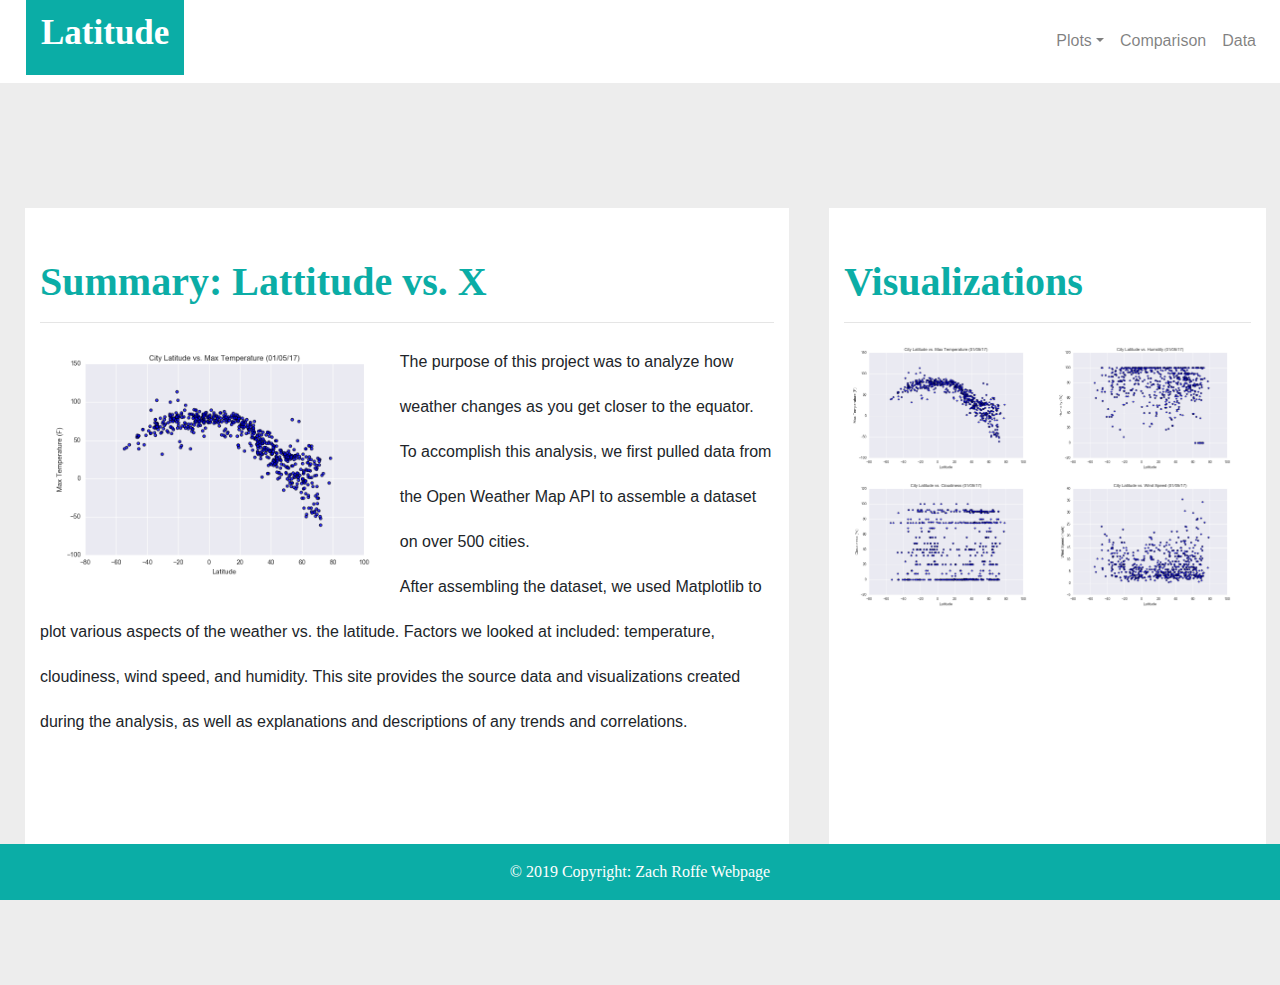
<file: index.html>
<!DOCTYPE html>
<html lang="en">

<head>
  <meta charset="UTF-8">
  <meta name="viewport" content="width=device-width, initial-scale=1.0">
  <link rel="shortcut icon" href="img/Nautilus.ico" type="image/x-icon" />
  <meta http-equiv="X-UA-Compatible" content="ie=edge">
  <title>Latitude</title>
  <link rel="stylesheet" href="https://stackpath.bootstrapcdn.com/bootstrap/4.3.1/css/bootstrap.min.css" integrity="sha384-ggOyR0iXCbMQv3Xipma34MD+dH/1fQ784/j6cY/iJTQUOhcWr7x9JvoRxT2MZw1T" crossorigin="anonymous">
  <link rel="stylesheet" href="styles.css">
  
</head>

<body>
    <nav class="navbar navbar-expand-md navbar-light" id='nav-body'>
        
      <a href="index.html" class="navbar-brand" id='web-logo'><strong>Latitude</strong></a>
        <button type="button" class="navbar-toggler" data-toggle="collapse" data-target="#navbarCollapse">
            <span class="navbar-toggler-icon"></span>
        </button>
    
        <div class="collapse navbar-collapse" id="navbarCollapse">

            <div class="navbar-nav ml-auto">
                <div class="navbar-nav">
                  <ul class = "nav navbar-nav"> 
                    <li class='dropdown'>
                      <a class="nav-link dropdown-toggle" href="/posts" id="navbarDropdown" role="button" data-toggle="dropdown" aria-haspopup="true" aria-expanded="false" data-target="#my-target">Plots</a>
                      <ul class="dropdown-menu">
                          <li><a class="dropdown-item" href="temp.html">Temperature</a></li>
                          <li><a class="dropdown-item" href="humidity.html">Humidity</a></li>
                          <li><a class="dropdown-item" href="cloudiness.html">Cloudiness</a></li>
                          <li><a class="dropdown-item" href="wind_speed.html">Wind Speed</a></li>
                      </ul>
                    </li>
                    <li><a href="comparison.html" class="nav-item nav-link">Comparison</a></li>
                    <li><a href="data.html" class="nav-item nav-link">Data</a></li>
                  </ul>
                </div>
            </div>
        </div>
    </nav>
    <div id='body'>
      <div class='row'>
      <div class='col-md-7' id='summary'>
      <h1>Summary: Lattitude vs. X</h1>
      <hr>
      <div class='wrapper'><img src="img/Fig1.png" alt= "Lat vs Max temp" class='graph-home'/>
      <p>The purpose of this project was to analyze how weather changes as you get closer to the equator. To accomplish this analysis, we first pulled data from the Open Weather Map API to assemble a dataset on over 500 cities.<br>After assembling the dataset, we used Matplotlib to plot various aspects of the weather vs. the latitude. Factors we looked at included: temperature, cloudiness, wind speed, and humidity. This site provides the source data and visualizations created during the analysis, as well as explanations and descriptions of any trends and correlations.</p>
    </div>
    </div>
    <div class='col-md-4' id='visualizations'>
      
          <h1>Visualizations</h1>
          <hr>
      <div class='wrapper'>
        <div class='wrapper'>
          <a href="temp.html"><img src="img/Fig1.png"  alt= "Max temp" class='graph-vhome'/></a>
          <a href="humidity.html"><img src="img/Fig2.png" alt= "Humidity" class='graph-vhome'/>
          <a href="cloudiness.html"><img src="img/Fig3.png" alt= "Cloudiness" class='graph-vhome'/></a>
          <a href="wind_speed.html"><img src="img/Fig4.png" alt= "Wind-Speed" class='graph-vhome'/></a>
      </div>
    </div>
  </div>


    <footer>
    <div class="footer-copyright text-center py-3" id='footer'>© 2019 Copyright:  Zach Roffe Webpage</div>
    
    </footer>

   <!-- jQuery first, then Popper.js, then Bootstrap JS -->
   <script src="https://code.jquery.com/jquery-3.2.1.slim.min.js" integrity="sha384-KJ3o2DKtIkvYIK3UENzmM7KCkRr/rE9/Qpg6aAZGJwFDMVNA/GpGFF93hXpG5KkN" crossorigin="anonymous"></script>
   <script src="https://cdnjs.cloudflare.com/ajax/libs/popper.js/1.11.0/umd/popper.min.js" integrity="sha384-b/U6ypiBEHpOf/4+1nzFpr53nxSS+GLCkfwBdFNTxtclqqenISfwAzpKaMNFNmj4" crossorigin="anonymous"></script>
   <script src="https://maxcdn.bootstrapcdn.com/bootstrap/4.0.0-beta/js/bootstrap.min.js" integrity="sha384-h0AbiXch4ZDo7tp9hKZ4TsHbi047NrKGLO3SEJAg45jXxnGIfYzk4Si90RDIqNm1" crossorigin="anonymous"></script>
</body>

</html>
</file>
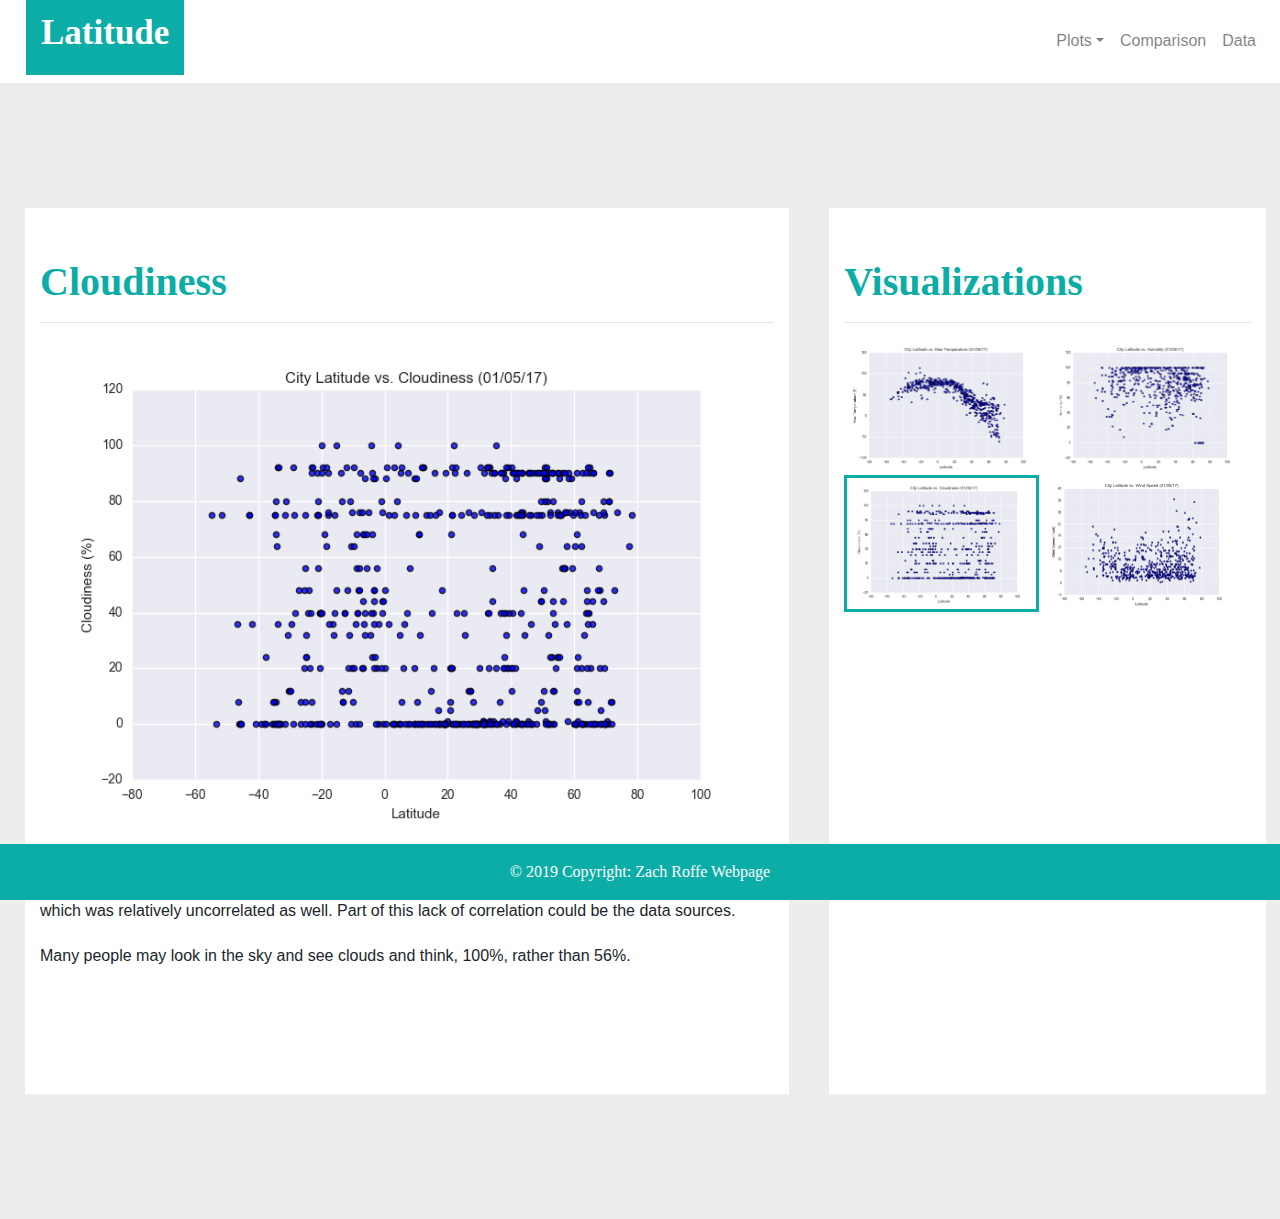
<file: cloudiness.html>
<!DOCTYPE html>
<html lang="en">

<head>
  <meta charset="UTF-8">
  <meta name="viewport" content="width=device-width, initial-scale=1.0">
  <link rel="shortcut icon" href="img/Nautilus.ico" type="image/x-icon" />
  <meta http-equiv="X-UA-Compatible" content="ie=edge">
  <title>Latitude</title>
  <link rel="stylesheet" href="https://stackpath.bootstrapcdn.com/bootstrap/4.3.1/css/bootstrap.min.css" integrity="sha384-ggOyR0iXCbMQv3Xipma34MD+dH/1fQ784/j6cY/iJTQUOhcWr7x9JvoRxT2MZw1T" crossorigin="anonymous">
  <link rel="stylesheet" href="styles.css">
  
</head>

<body>
  <nav class="navbar navbar-expand-md navbar-light" id='nav-body'>
        
    <a href="index.html" class="navbar-brand" id='web-logo'><strong>Latitude</strong></a>
      <button type="button" class="navbar-toggler" data-toggle="collapse" data-target="#navbarCollapse">
          <span class="navbar-toggler-icon"></span>
      </button>
  
      <div class="collapse navbar-collapse" id="navbarCollapse">

          <div class="navbar-nav ml-auto">
              <div class="navbar-nav">
                <ul class = "nav navbar-nav"> 
                  <li class='dropdown'>
                    <a class="nav-link dropdown-toggle" href="/posts" id="navbarDropdown" role="button" data-toggle="dropdown" aria-haspopup="true" aria-expanded="false" data-target="#my-target">Plots</a>
                    <ul class="dropdown-menu">
                        <li><a class="dropdown-item" href="temp.html">Temperature</a></li>
                        <li><a class="dropdown-item" href="humidity.html">Humidity</a></li>
                        <li><a class="dropdown-item" href="cloudiness.html">Cloudiness</a></li>
                        <li><a class="dropdown-item" href="wind_speed.html">Wind Speed</a></li>
                    </ul>
                  </li>
                  <li><a href="comparison.html" class="nav-item nav-link">Comparison</a></li>
                  <li><a href="data.html" class="nav-item nav-link">Data</a></li>
                </ul>
              </div>
          </div>
      </div>
  </nav>
    <div id='body'>
      <div class='row'>
      <div class='col-md-7' id='summary'>
      <h1>Cloudiness</h1>
      <hr>
      <div class='wrapper'><img src="img/Fig3.png" alt= "Cloudiness" class='graph-summary'/>
      <p>=The cloudiness factor does not seem to be affected by latitude. This is much like the humidity graph, which was relatively uncorrelated as well. Part of this lack of correlation could be the data sources. Many people may look in the sky and see clouds and think, 100%, rather than 56%. </p>
    </div>
    </div>
    <div class='col-md-4' id='visualizations'>
      
          <h1>Visualizations</h1>
          <hr>
          <div class='wrapper'>
            <a href="temp.html"><img src="img/Fig1.png"  alt= "Max temp" class='graph'/></a>
            <a href="humidity.html"><img src="img/Fig2.png" alt= "Humidity" class='graph'/>
            <a href="cloudiness.html"><img src="img/Fig3.png" alt= "Cloudiness" class='graph-active'/></a>
            <a href="wind_speed.html"><img src="img/Fig4.png" alt= "Wind-Speed" class='graph'/></a>
        </div>
    </div>
  </div>


    <footer>
    <div class="footer-copyright text-center py-3" id='footer'>© 2019 Copyright:  Zach Roffe Webpage</div>
    
    </footer>

    <script src="https://code.jquery.com/jquery-3.3.1.slim.min.js" integrity="sha384-q8i/X+965DzO0rT7abK41JStQIAqVgRVzpbzo5smXKp4YfRvH+8abtTE1Pi6jizo" crossorigin="anonymous"></script>
    <script src="https://cdnjs.cloudflare.com/ajax/libs/popper.js/1.11.0/umd/popper.min.js" integrity="sha384-b/U6ypiBEHpOf/4+1nzFpr53nxSS+GLCkfwBdFNTxtclqqenISfwAzpKaMNFNmj4" crossorigin="anonymous"></script>    <script src="https://stackpath.bootstrapcdn.com/bootstrap/4.3.1/js/bootstrap.min.js" integrity="sha384-JjSmVgyd0p3pXB1rRibZUAYoIIy6OrQ6VrjIEaFf/nJGzIxFDsf4x0xIM+B07jRM" crossorigin="anonymous"></script>
</body>

</html>
</file>
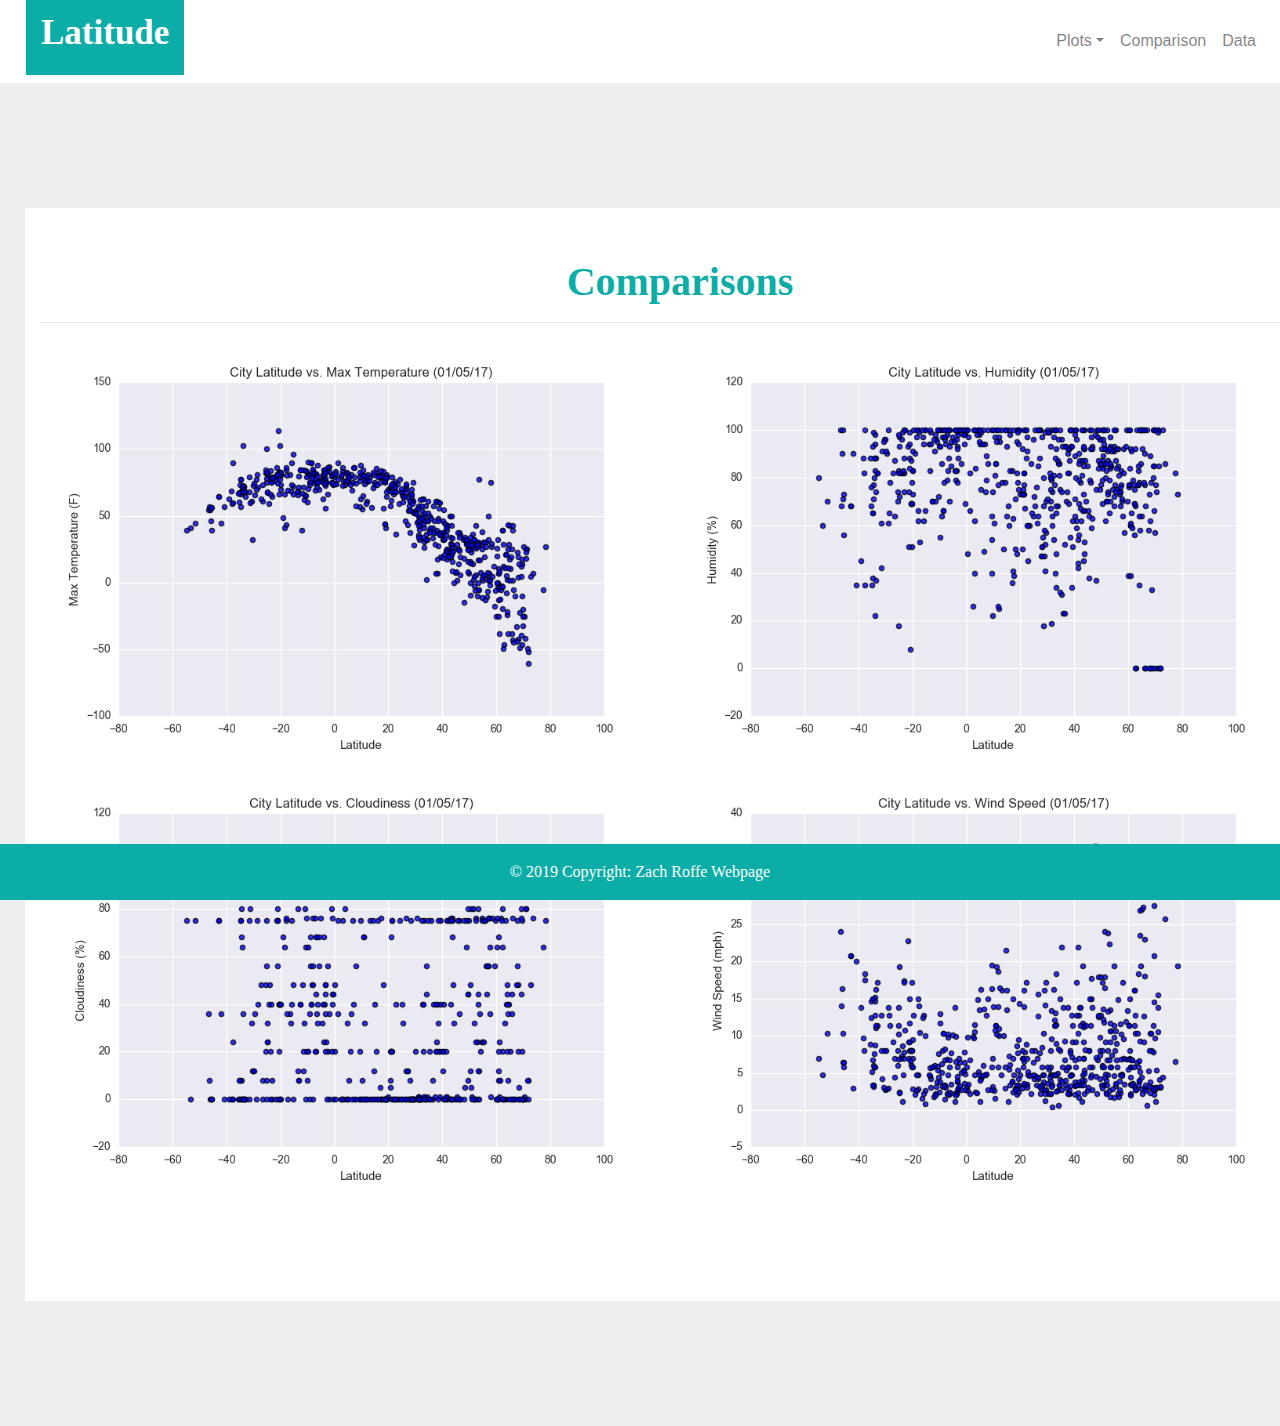
<file: comparison.html>
<!DOCTYPE html>
<html lang="en">

<head>
  <meta charset="UTF-8">
  <meta name="viewport" content="width=device-width, initial-scale=1.0">
  <link rel="shortcut icon" href="img/Nautilus.ico" type="image/x-icon" />
  <meta http-equiv="X-UA-Compatible" content="ie=edge">
  <title>Latitude</title>
  <link rel="stylesheet" href="https://stackpath.bootstrapcdn.com/bootstrap/4.3.1/css/bootstrap.min.css" integrity="sha384-ggOyR0iXCbMQv3Xipma34MD+dH/1fQ784/j6cY/iJTQUOhcWr7x9JvoRxT2MZw1T" crossorigin="anonymous">
  <link rel="stylesheet" href="styles.css">
  
</head>

<body>
  <nav class="navbar navbar-expand-md navbar-light" id='nav-body'>
        
    <a href="index.html" class="navbar-brand" id='web-logo'><strong>Latitude</strong></a>
      <button type="button" class="navbar-toggler" data-toggle="collapse" data-target="#navbarCollapse">
          <span class="navbar-toggler-icon"></span>
      </button>
  
      <div class="collapse navbar-collapse" id="navbarCollapse">

          <div class="navbar-nav ml-auto">
              <div class="navbar-nav">
                <ul class = "nav navbar-nav"> 
                  <li class='dropdown'>
                    <a class="nav-link dropdown-toggle" href="/posts" id="navbarDropdown" role="button" data-toggle="dropdown" aria-haspopup="true" aria-expanded="false" data-target="#my-target">Plots</a>
                    <ul class="dropdown-menu">
                        <li><a class="dropdown-item" href="temp.html">Temperature</a></li>
                        <li><a class="dropdown-item" href="humidity.html">Humidity</a></li>
                        <li><a class="dropdown-item" href="cloudiness.html">Cloudiness</a></li>
                        <li><a class="dropdown-item" href="wind_speed.html">Wind Speed</a></li>
                    </ul>
                  </li>
                  <li><a href="comparison.html" class="nav-item nav-link">Comparison</a></li>
                  <li><a href="data.html" class="nav-item nav-link">Data</a></li>
                </ul>
              </div>
          </div>
      </div>
  </nav>
    <div id='body'>
      <div class='row'>
    <div class='col-md-12' id='visualizations'>
      
          <h1 style="text-align: center;">Comparisons</h1>
          <hr>
      <div class='wrapper'>
        <a href="temp.html"><img src="img/Fig1.png"  alt= "Temp" class='graph'/></a>
        <a href="temp.html"><img src="img/Fig2.png" alt= "Humidity" class='graph'/>
        <a href="temp.html"><img src="img/Fig3.png" alt= "Cloudiness" class='graph'/></a>
        <a href="temp.html"><img src="img/Fig4.png" alt= "Wind Speed" class='graph'/></a>
    </div>
    </div>
  </div>


    <footer>
    <div class="footer-copyright text-center py-3" id='footer'>© 2019 Copyright:  Zach Roffe Webpage</div>
    
    </footer>

    <script src="https://code.jquery.com/jquery-3.3.1.slim.min.js" integrity="sha384-q8i/X+965DzO0rT7abK41JStQIAqVgRVzpbzo5smXKp4YfRvH+8abtTE1Pi6jizo" crossorigin="anonymous"></script>
    <script src="https://cdnjs.cloudflare.com/ajax/libs/popper.js/1.11.0/umd/popper.min.js" integrity="sha384-b/U6ypiBEHpOf/4+1nzFpr53nxSS+GLCkfwBdFNTxtclqqenISfwAzpKaMNFNmj4" crossorigin="anonymous"></script>    <script src="https://stackpath.bootstrapcdn.com/bootstrap/4.3.1/js/bootstrap.min.js" integrity="sha384-JjSmVgyd0p3pXB1rRibZUAYoIIy6OrQ6VrjIEaFf/nJGzIxFDsf4x0xIM+B07jRM" crossorigin="anonymous"></script>
</body>

</html>
</file>
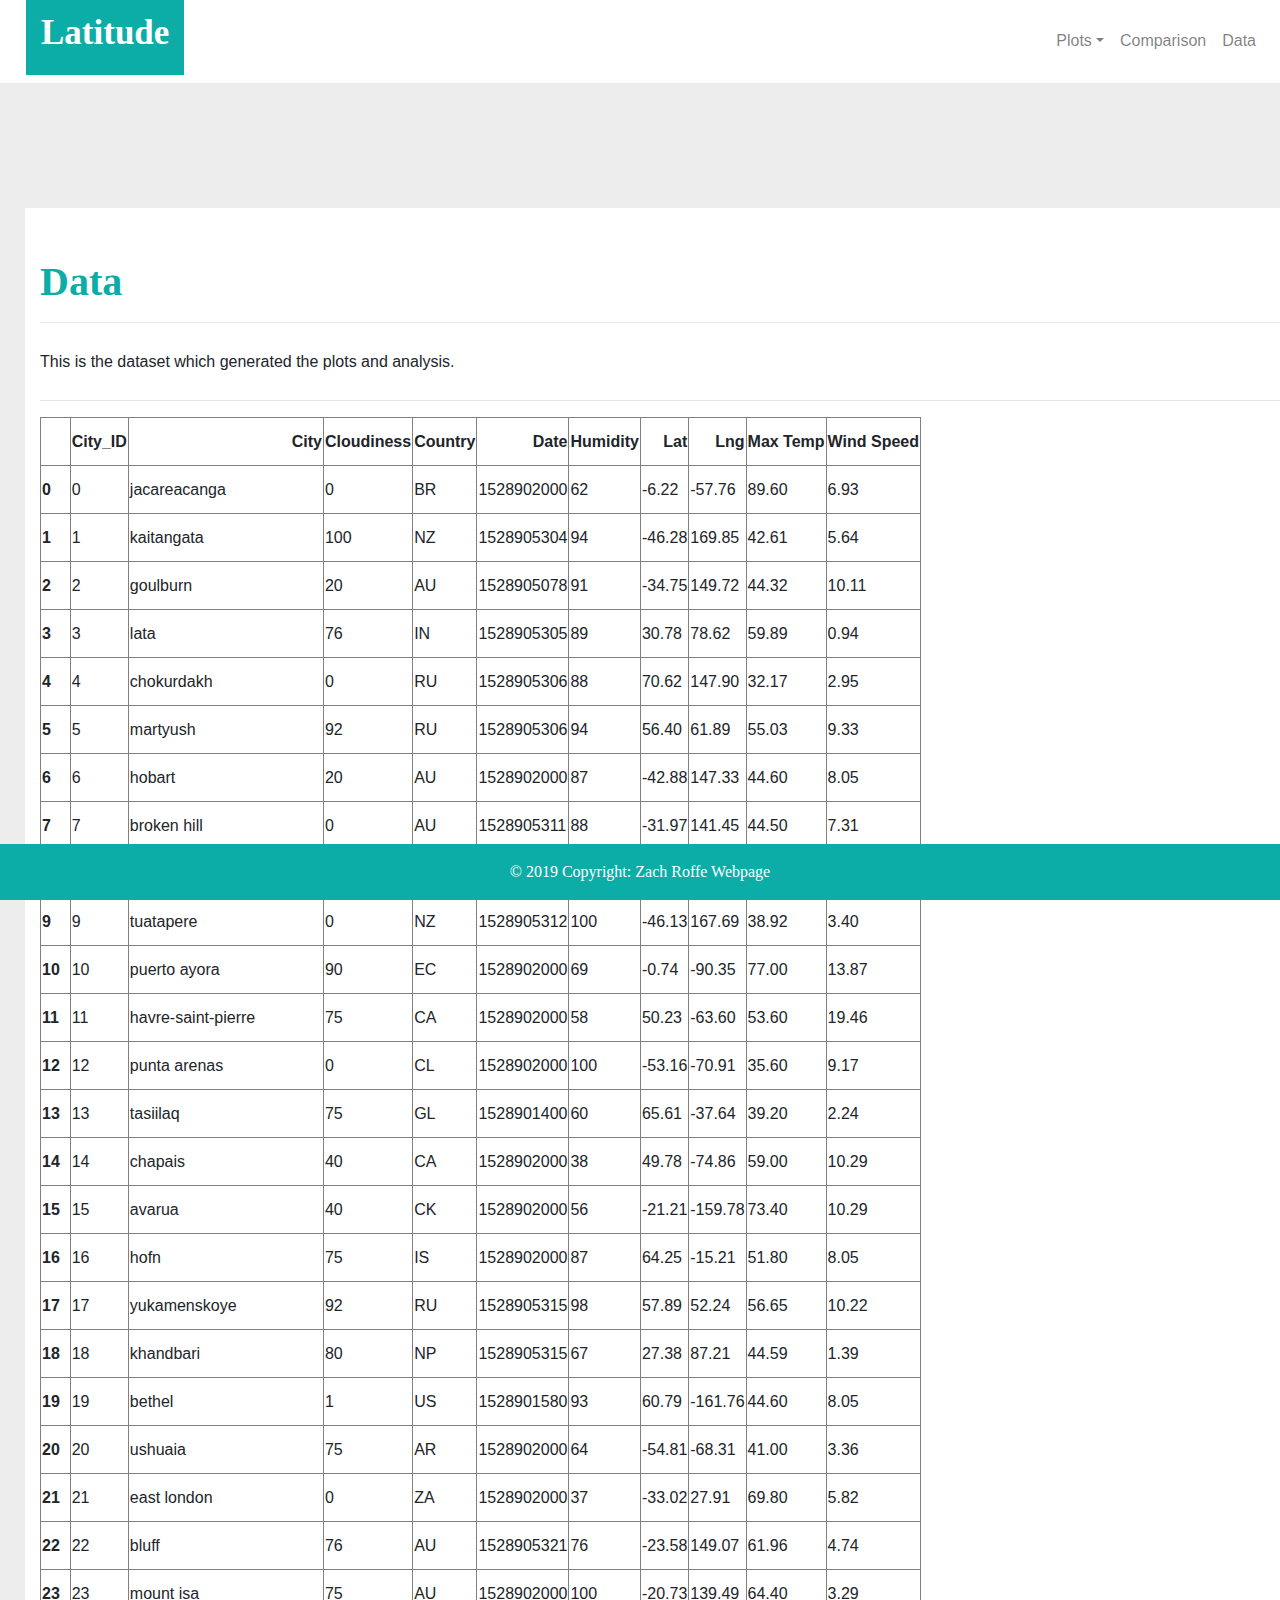
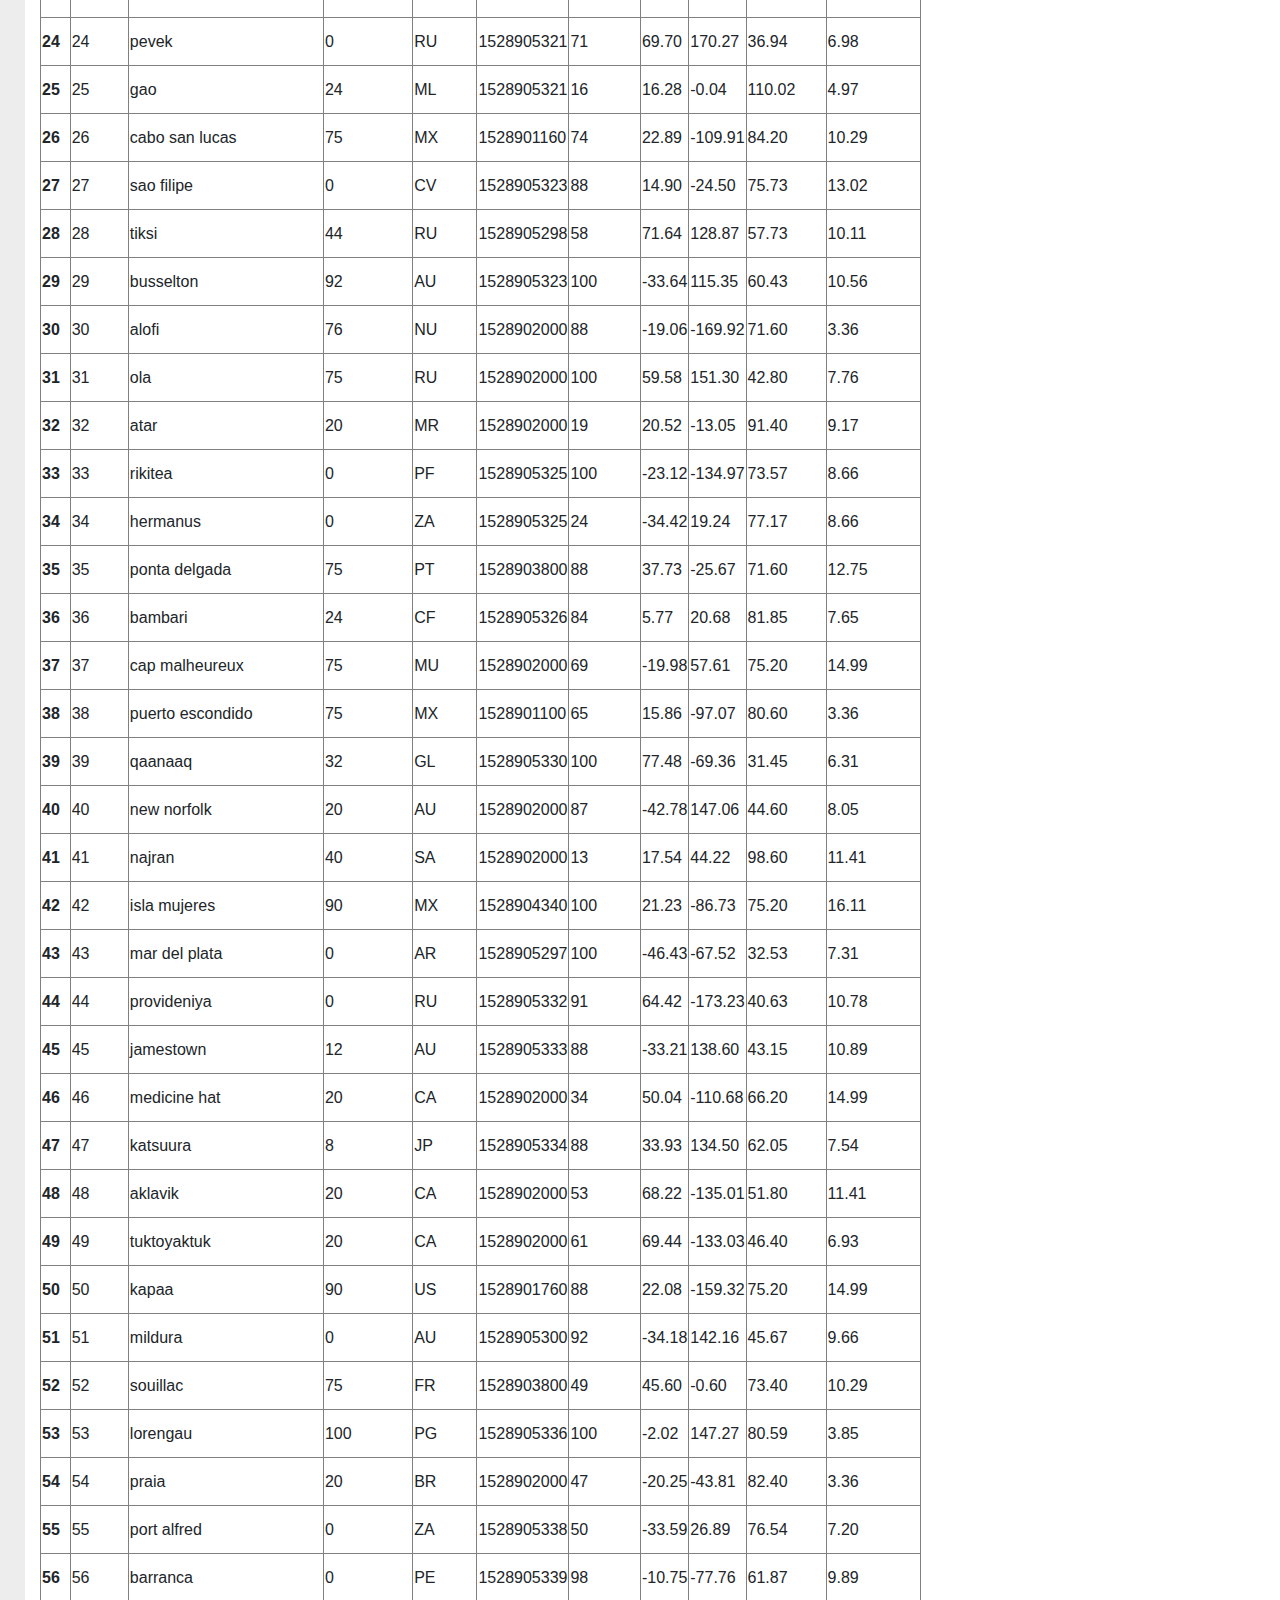
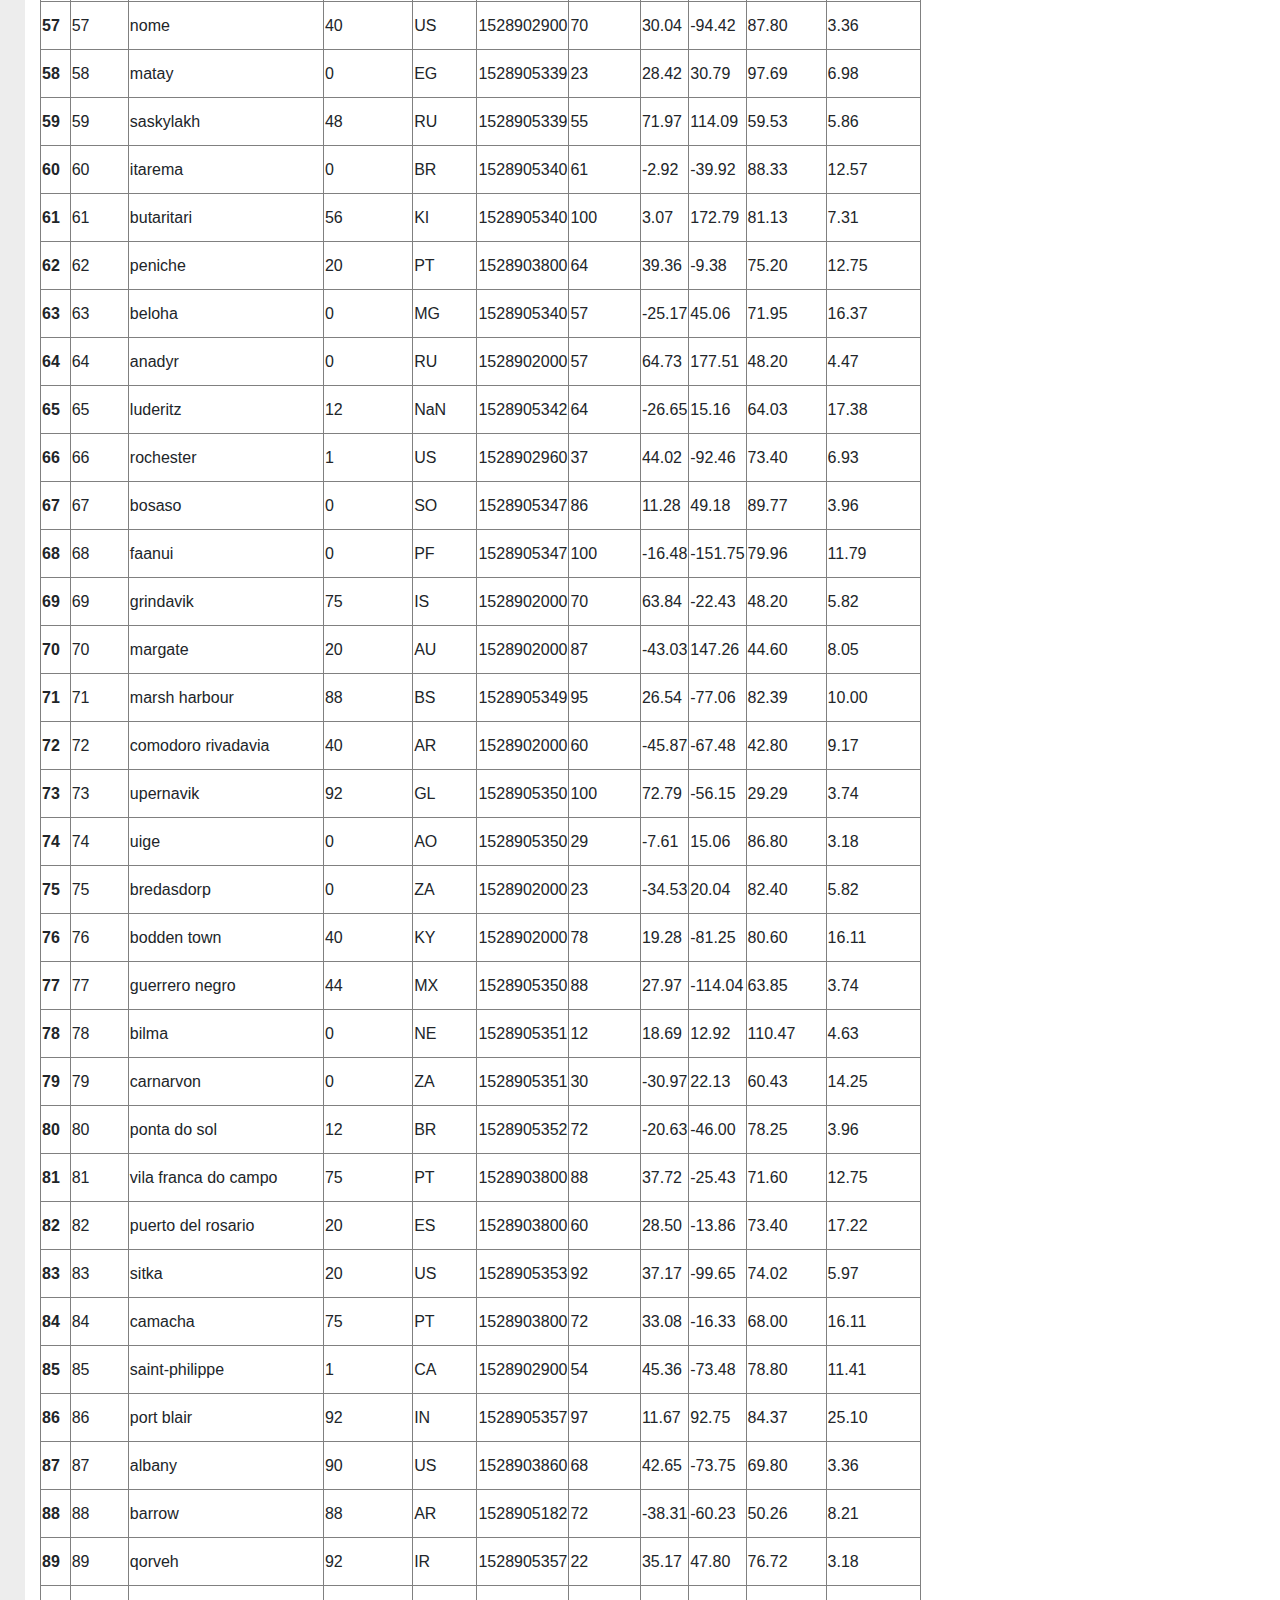
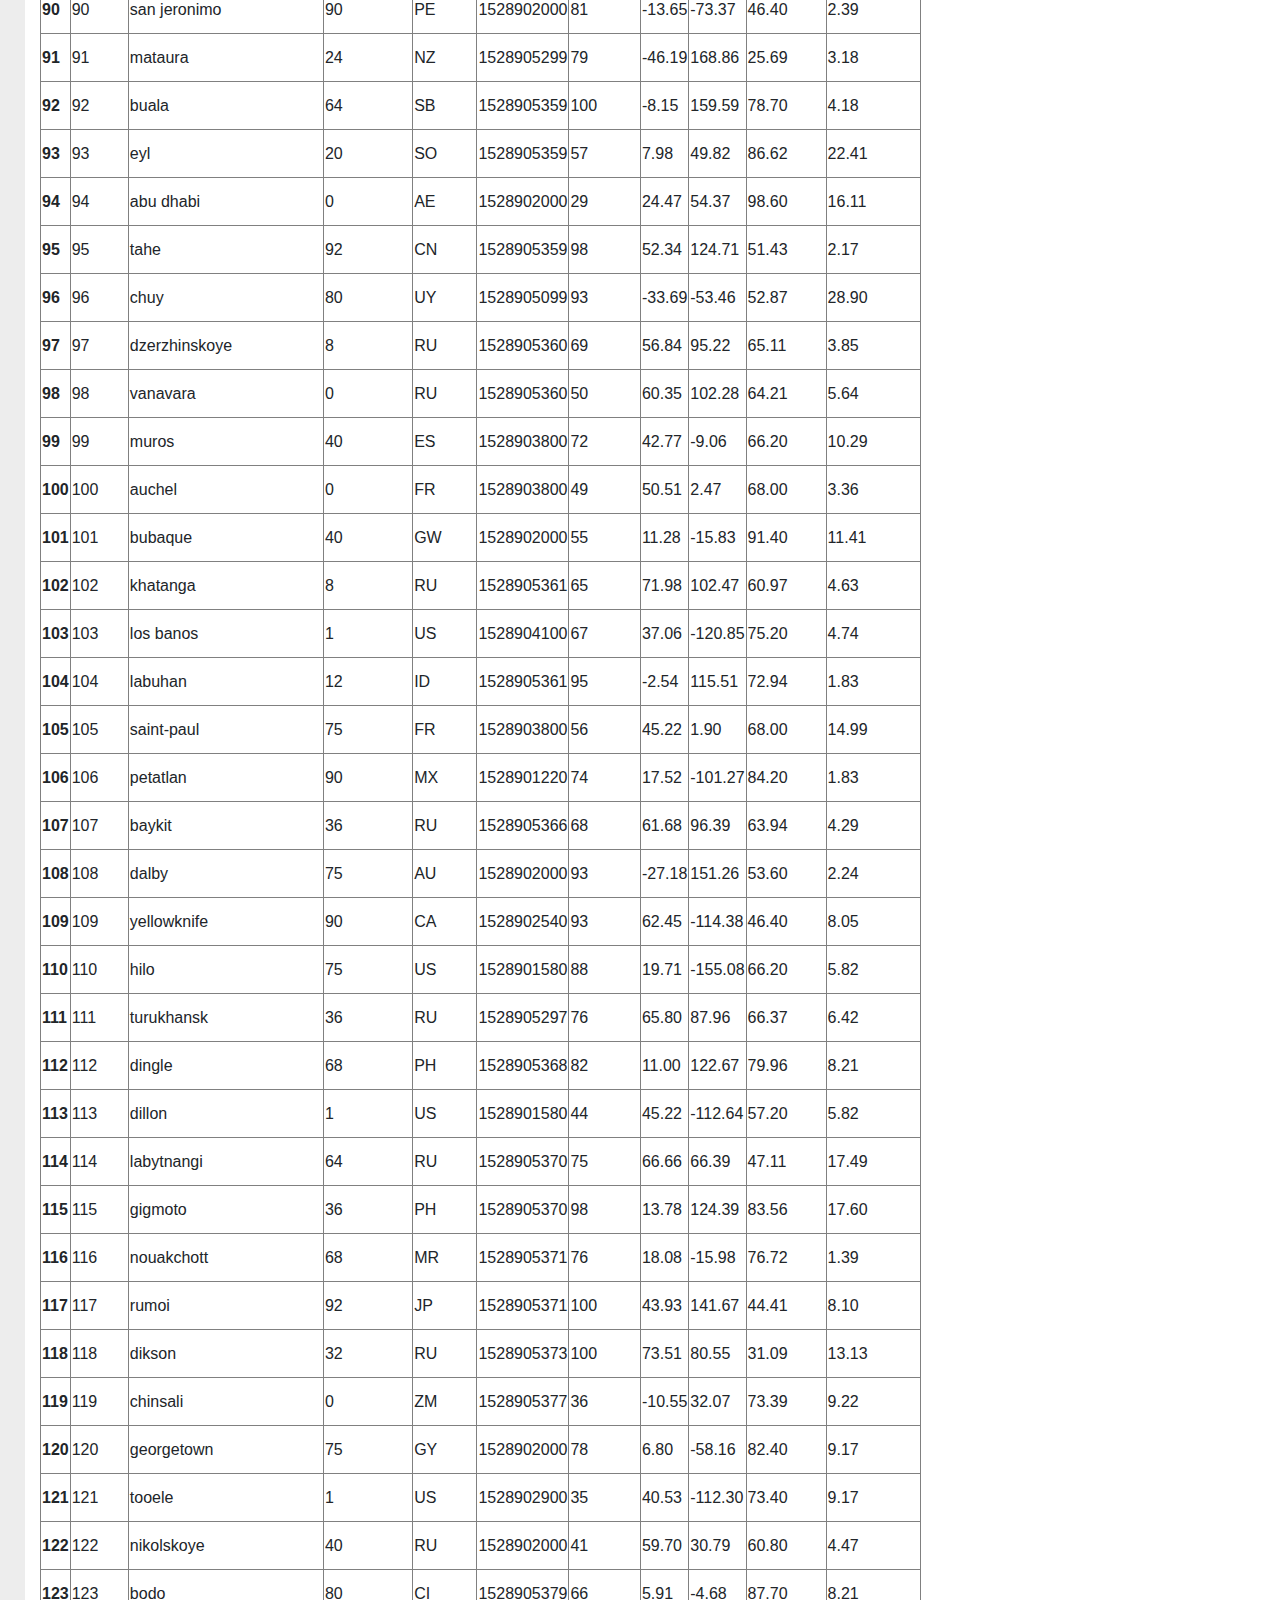
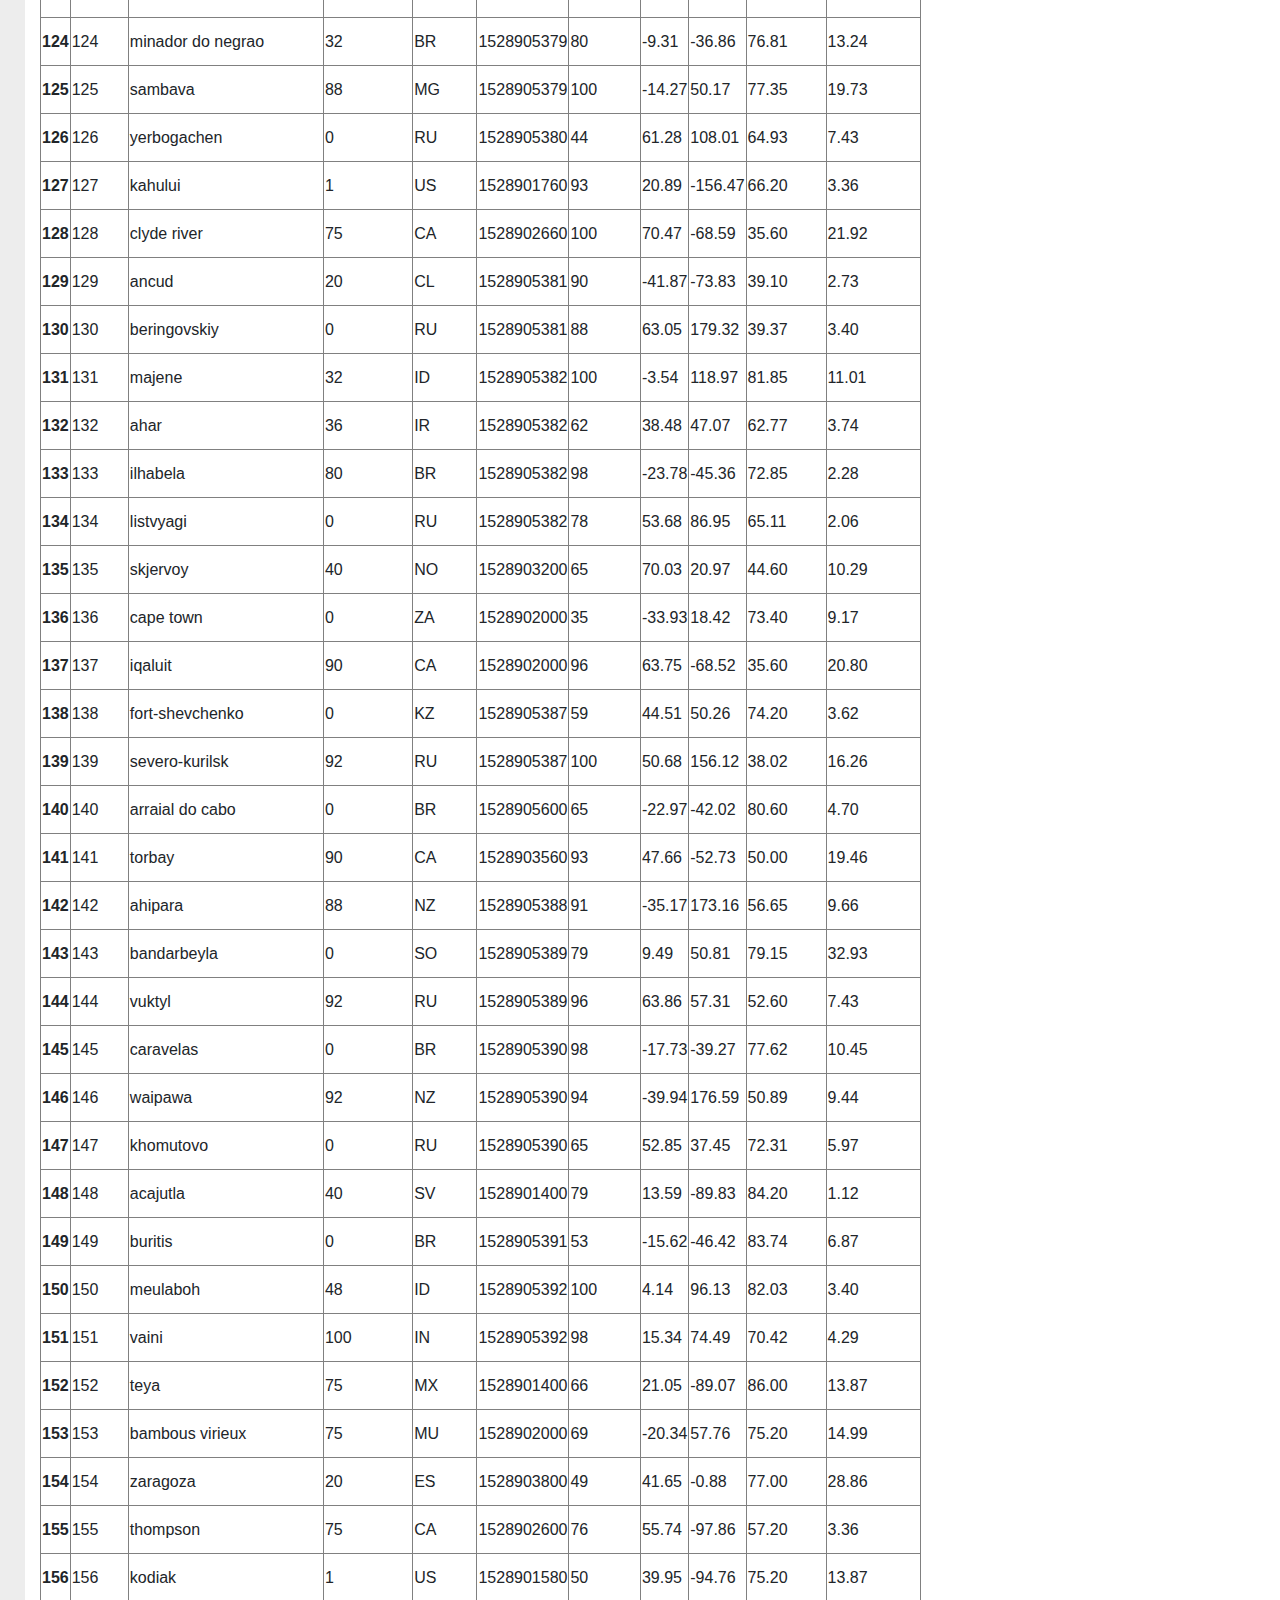
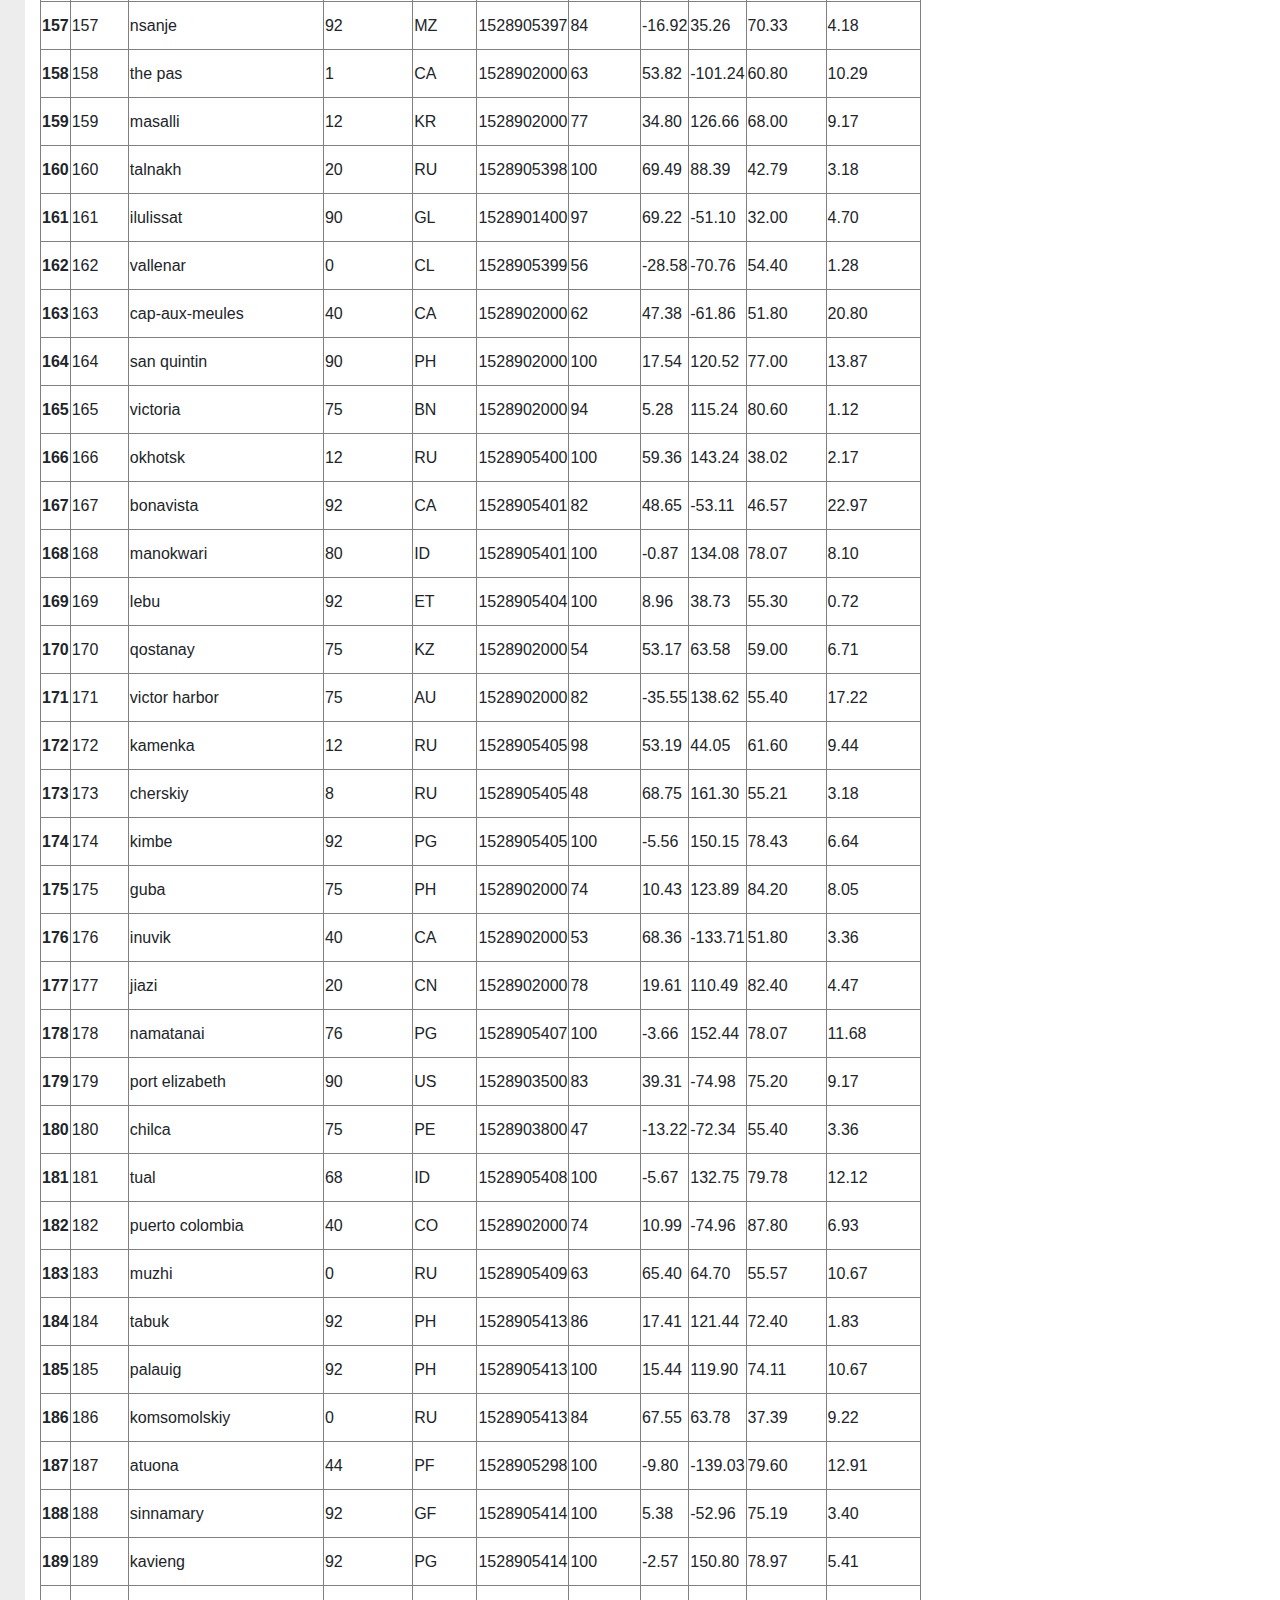
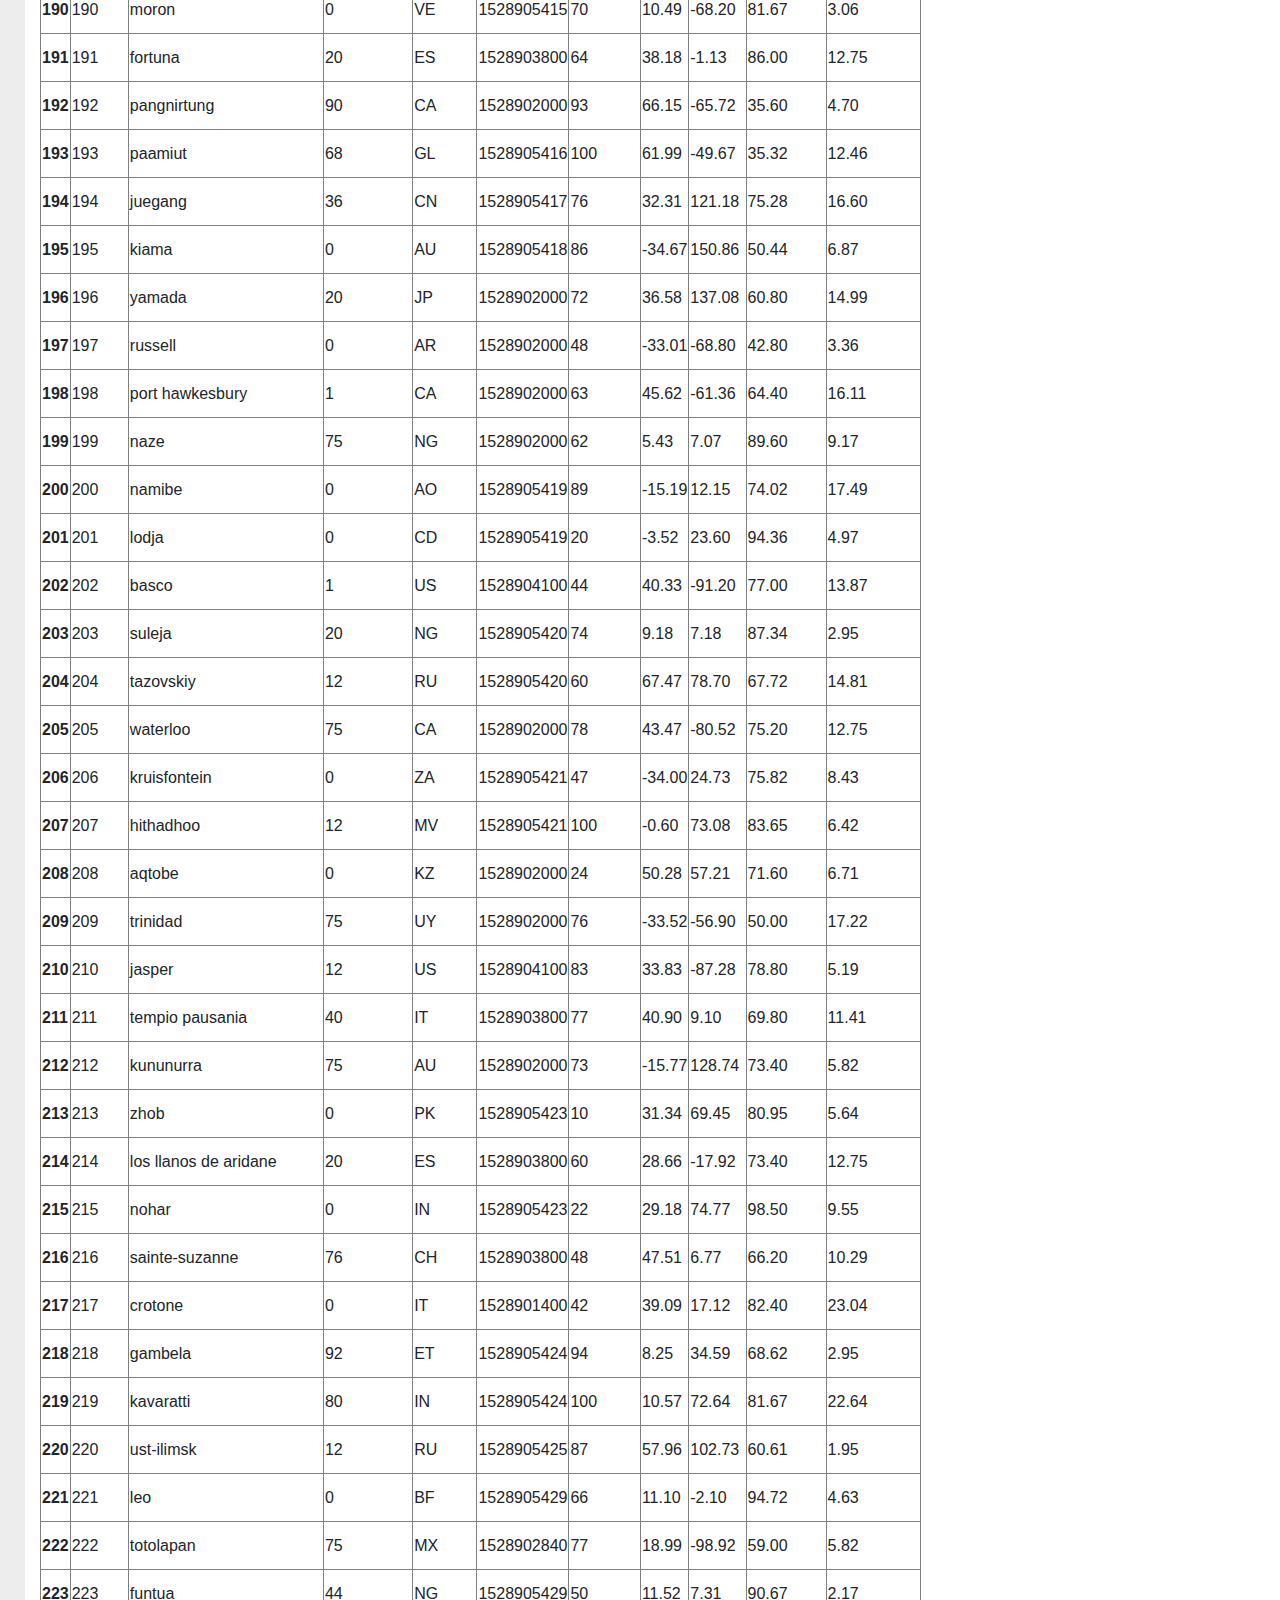
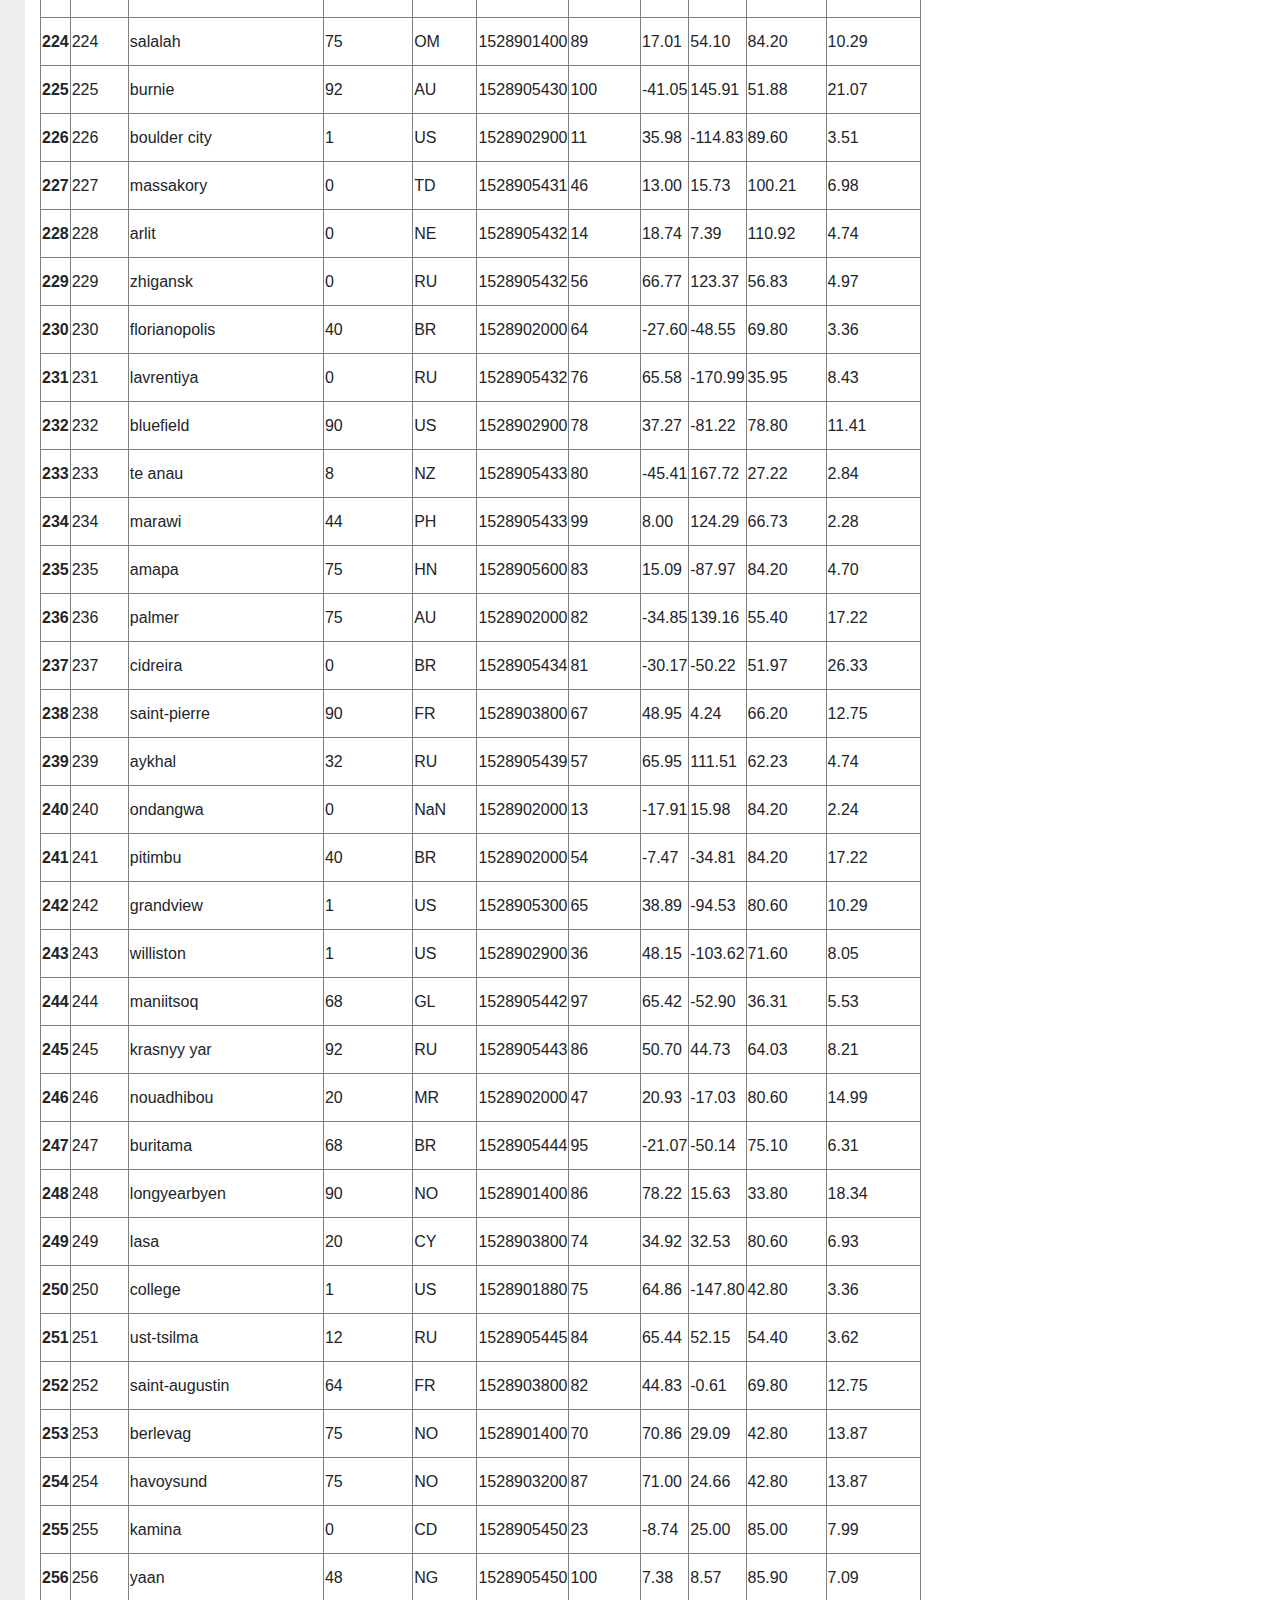
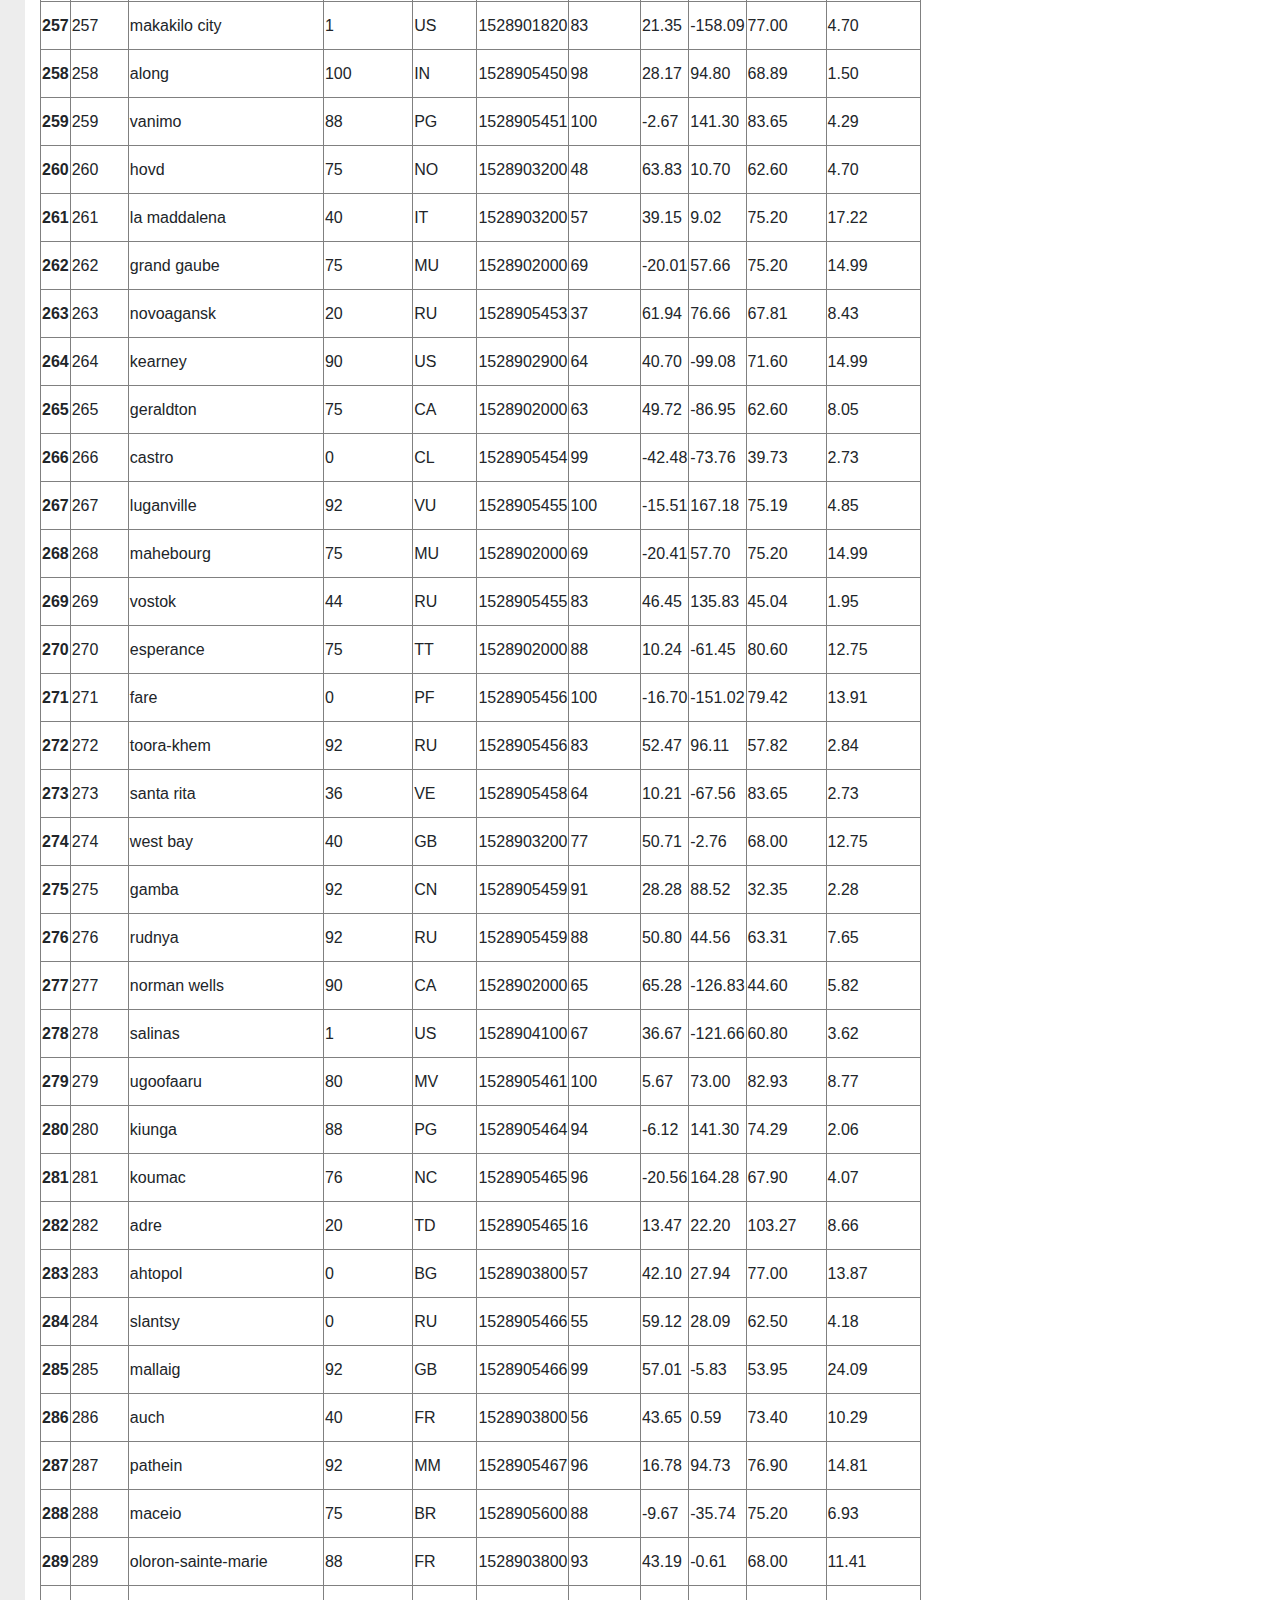
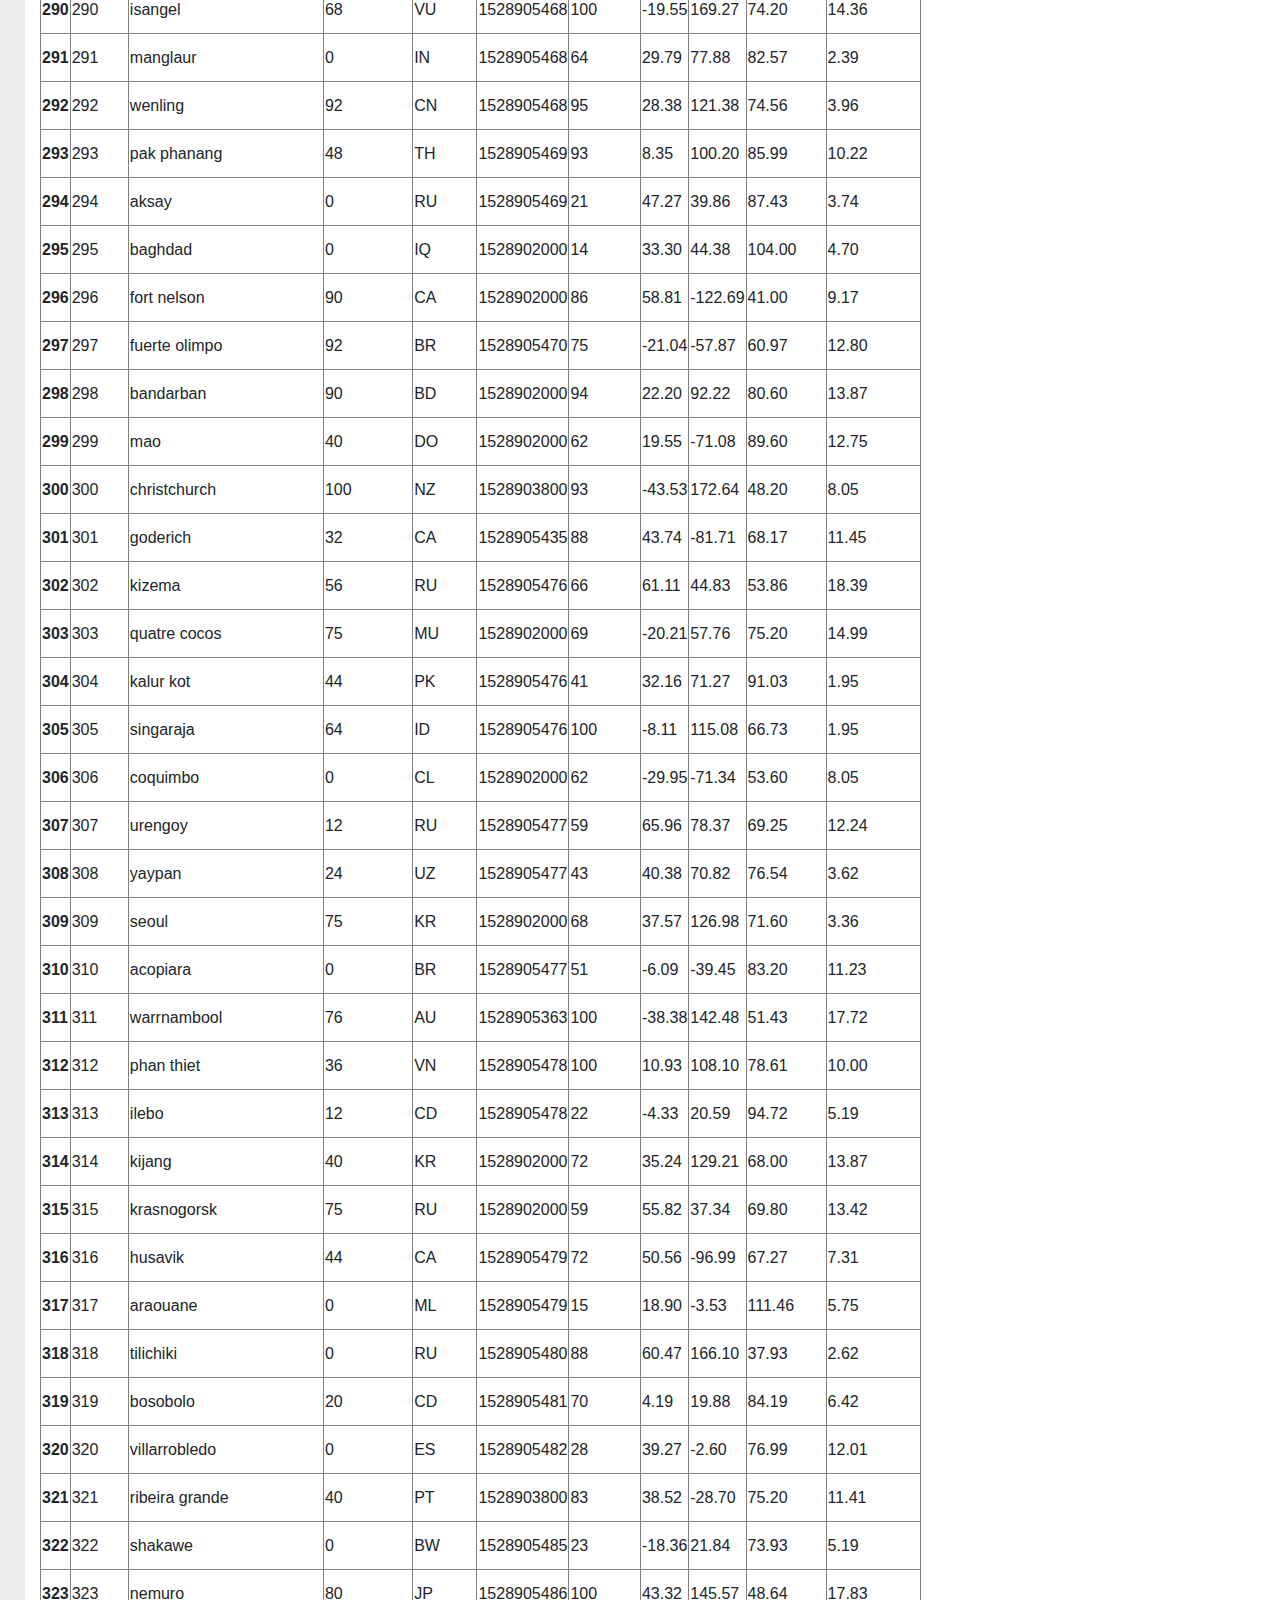
<file: data.html>
<!DOCTYPE html>
<html lang="en">

<head>
  <meta charset="UTF-8">
  <meta name="viewport" content="width=device-width, initial-scale=1.0">
  <link rel="shortcut icon" href="img/Nautilus.ico" type="image/x-icon" />
  <meta http-equiv="X-UA-Compatible" content="ie=edge">
  <title>Latitude</title>
  <link rel="stylesheet" href="https://stackpath.bootstrapcdn.com/bootstrap/4.3.1/css/bootstrap.min.css" integrity="sha384-ggOyR0iXCbMQv3Xipma34MD+dH/1fQ784/j6cY/iJTQUOhcWr7x9JvoRxT2MZw1T" crossorigin="anonymous">
  <link rel="stylesheet" href="styles.css">
  
</head>

<body>
  <nav class="navbar navbar-expand-md navbar-light" id='nav-body'>
        
    <a href="index.html" class="navbar-brand" id='web-logo'><strong>Latitude</strong></a>
      <button type="button" class="navbar-toggler" data-toggle="collapse" data-target="#navbarCollapse">
          <span class="navbar-toggler-icon"></span>
      </button>
  
      <div class="collapse navbar-collapse" id="navbarCollapse">

          <div class="navbar-nav ml-auto">
              <div class="navbar-nav">
                <ul class = "nav navbar-nav"> 
                  <li class='dropdown'>
                    <a class="nav-link dropdown-toggle" href="/posts" id="navbarDropdown" role="button" data-toggle="dropdown" aria-haspopup="true" aria-expanded="false" data-target="#my-target">Plots</a>
                    <ul class="dropdown-menu">
                        <li><a class="dropdown-item" href="temp.html">Temperature</a></li>
                        <li><a class="dropdown-item" href="humidity.html">Humidity</a></li>
                        <li><a class="dropdown-item" href="cloudiness.html">Cloudiness</a></li>
                        <li><a class="dropdown-item" href="wind_speed.html">Wind Speed</a></li>
                    </ul>
                  </li>
                  <li><a href="comparison.html" class="nav-item nav-link">Comparison</a></li>
                  <li><a href="data.html" class="nav-item nav-link">Data</a></li>
                </ul>
              </div>
          </div>
      </div>
  </nav>
    <div id='body'>
      <div class='row'>
      <div class='col-md-12' id='summary'>
      <h1>Data</h1>
      <hr>
      <p>This is the dataset which generated the plots and analysis.</p>
      <hr>
      <table border="1" class="dataframe">  <thead>    <tr style="text-align: right;">      <th></th>      <th>City_ID</th>      <th>City</th>      <th>Cloudiness</th>      <th>Country</th>      <th>Date</th>      <th>Humidity</th>      <th>Lat</th>      <th>Lng</th>      <th>Max Temp</th>      <th>Wind Speed</th>    </tr>  </thead>  <tbody>    <tr>      <th>0</th>      <td>0</td>      <td>jacareacanga</td>      <td>0</td>      <td>BR</td>      <td>1528902000</td>      <td>62</td>      <td>-6.22</td>      <td>-57.76</td>      <td>89.60</td>      <td>6.93</td>    </tr>    <tr>      <th>1</th>      <td>1</td>      <td>kaitangata</td>      <td>100</td>      <td>NZ</td>      <td>1528905304</td>      <td>94</td>      <td>-46.28</td>      <td>169.85</td>      <td>42.61</td>      <td>5.64</td>    </tr>    <tr>      <th>2</th>      <td>2</td>      <td>goulburn</td>      <td>20</td>      <td>AU</td>      <td>1528905078</td>      <td>91</td>      <td>-34.75</td>      <td>149.72</td>      <td>44.32</td>      <td>10.11</td>    </tr>    <tr>      <th>3</th>      <td>3</td>      <td>lata</td>      <td>76</td>      <td>IN</td>      <td>1528905305</td>      <td>89</td>      <td>30.78</td>      <td>78.62</td>      <td>59.89</td>      <td>0.94</td>    </tr>    <tr>      <th>4</th>      <td>4</td>      <td>chokurdakh</td>      <td>0</td>      <td>RU</td>      <td>1528905306</td>      <td>88</td>      <td>70.62</td>      <td>147.90</td>      <td>32.17</td>      <td>2.95</td>    </tr>    <tr>      <th>5</th>      <td>5</td>      <td>martyush</td>      <td>92</td>      <td>RU</td>      <td>1528905306</td>      <td>94</td>      <td>56.40</td>      <td>61.89</td>      <td>55.03</td>      <td>9.33</td>    </tr>    <tr>      <th>6</th>      <td>6</td>      <td>hobart</td>      <td>20</td>      <td>AU</td>      <td>1528902000</td>      <td>87</td>      <td>-42.88</td>      <td>147.33</td>      <td>44.60</td>      <td>8.05</td>    </tr>    <tr>      <th>7</th>      <td>7</td>      <td>broken hill</td>      <td>0</td>      <td>AU</td>      <td>1528905311</td>      <td>88</td>      <td>-31.97</td>      <td>141.45</td>      <td>44.50</td>      <td>7.31</td>    </tr>    <tr>      <th>8</th>      <td>8</td>      <td>harnosand</td>      <td>0</td>      <td>SE</td>      <td>1528903200</td>      <td>44</td>      <td>62.63</td>      <td>17.94</td>      <td>60.80</td>      <td>13.87</td>    </tr>    <tr>      <th>9</th>      <td>9</td>      <td>tuatapere</td>      <td>0</td>      <td>NZ</td>      <td>1528905312</td>      <td>100</td>      <td>-46.13</td>      <td>167.69</td>      <td>38.92</td>      <td>3.40</td>    </tr>    <tr>      <th>10</th>      <td>10</td>      <td>puerto ayora</td>      <td>90</td>      <td>EC</td>      <td>1528902000</td>      <td>69</td>      <td>-0.74</td>      <td>-90.35</td>      <td>77.00</td>      <td>13.87</td>    </tr>    <tr>      <th>11</th>      <td>11</td>      <td>havre-saint-pierre</td>      <td>75</td>      <td>CA</td>      <td>1528902000</td>      <td>58</td>      <td>50.23</td>      <td>-63.60</td>      <td>53.60</td>      <td>19.46</td>    </tr>    <tr>      <th>12</th>      <td>12</td>      <td>punta arenas</td>      <td>0</td>      <td>CL</td>      <td>1528902000</td>      <td>100</td>      <td>-53.16</td>      <td>-70.91</td>      <td>35.60</td>      <td>9.17</td>    </tr>    <tr>      <th>13</th>      <td>13</td>      <td>tasiilaq</td>      <td>75</td>      <td>GL</td>      <td>1528901400</td>      <td>60</td>      <td>65.61</td>      <td>-37.64</td>      <td>39.20</td>      <td>2.24</td>    </tr>    <tr>      <th>14</th>      <td>14</td>      <td>chapais</td>      <td>40</td>      <td>CA</td>      <td>1528902000</td>      <td>38</td>      <td>49.78</td>      <td>-74.86</td>      <td>59.00</td>      <td>10.29</td>    </tr>    <tr>      <th>15</th>      <td>15</td>      <td>avarua</td>      <td>40</td>      <td>CK</td>      <td>1528902000</td>      <td>56</td>      <td>-21.21</td>      <td>-159.78</td>      <td>73.40</td>      <td>10.29</td>    </tr>    <tr>      <th>16</th>      <td>16</td>      <td>hofn</td>      <td>75</td>      <td>IS</td>      <td>1528902000</td>      <td>87</td>      <td>64.25</td>      <td>-15.21</td>      <td>51.80</td>      <td>8.05</td>    </tr>    <tr>      <th>17</th>      <td>17</td>      <td>yukamenskoye</td>      <td>92</td>      <td>RU</td>      <td>1528905315</td>      <td>98</td>      <td>57.89</td>      <td>52.24</td>      <td>56.65</td>      <td>10.22</td>    </tr>    <tr>      <th>18</th>      <td>18</td>      <td>khandbari</td>      <td>80</td>      <td>NP</td>      <td>1528905315</td>      <td>67</td>      <td>27.38</td>      <td>87.21</td>      <td>44.59</td>      <td>1.39</td>    </tr>    <tr>      <th>19</th>      <td>19</td>      <td>bethel</td>      <td>1</td>      <td>US</td>      <td>1528901580</td>      <td>93</td>      <td>60.79</td>      <td>-161.76</td>      <td>44.60</td>      <td>8.05</td>    </tr>    <tr>      <th>20</th>      <td>20</td>      <td>ushuaia</td>      <td>75</td>      <td>AR</td>      <td>1528902000</td>      <td>64</td>      <td>-54.81</td>      <td>-68.31</td>      <td>41.00</td>      <td>3.36</td>    </tr>    <tr>      <th>21</th>      <td>21</td>      <td>east london</td>      <td>0</td>      <td>ZA</td>      <td>1528902000</td>      <td>37</td>      <td>-33.02</td>      <td>27.91</td>      <td>69.80</td>      <td>5.82</td>    </tr>    <tr>      <th>22</th>      <td>22</td>      <td>bluff</td>      <td>76</td>      <td>AU</td>      <td>1528905321</td>      <td>76</td>      <td>-23.58</td>      <td>149.07</td>      <td>61.96</td>      <td>4.74</td>    </tr>    <tr>      <th>23</th>      <td>23</td>      <td>mount isa</td>      <td>75</td>      <td>AU</td>      <td>1528902000</td>      <td>100</td>      <td>-20.73</td>      <td>139.49</td>      <td>64.40</td>      <td>3.29</td>    </tr>    <tr>      <th>24</th>      <td>24</td>      <td>pevek</td>      <td>0</td>      <td>RU</td>      <td>1528905321</td>      <td>71</td>      <td>69.70</td>      <td>170.27</td>      <td>36.94</td>      <td>6.98</td>    </tr>    <tr>      <th>25</th>      <td>25</td>      <td>gao</td>      <td>24</td>      <td>ML</td>      <td>1528905321</td>      <td>16</td>      <td>16.28</td>      <td>-0.04</td>      <td>110.02</td>      <td>4.97</td>    </tr>    <tr>      <th>26</th>      <td>26</td>      <td>cabo san lucas</td>      <td>75</td>      <td>MX</td>      <td>1528901160</td>      <td>74</td>      <td>22.89</td>      <td>-109.91</td>      <td>84.20</td>      <td>10.29</td>    </tr>    <tr>      <th>27</th>      <td>27</td>      <td>sao filipe</td>      <td>0</td>      <td>CV</td>      <td>1528905323</td>      <td>88</td>      <td>14.90</td>      <td>-24.50</td>      <td>75.73</td>      <td>13.02</td>    </tr>    <tr>      <th>28</th>      <td>28</td>      <td>tiksi</td>      <td>44</td>      <td>RU</td>      <td>1528905298</td>      <td>58</td>      <td>71.64</td>      <td>128.87</td>      <td>57.73</td>      <td>10.11</td>    </tr>    <tr>      <th>29</th>      <td>29</td>      <td>busselton</td>      <td>92</td>      <td>AU</td>      <td>1528905323</td>      <td>100</td>      <td>-33.64</td>      <td>115.35</td>      <td>60.43</td>      <td>10.56</td>    </tr>    <tr>      <th>30</th>      <td>30</td>      <td>alofi</td>      <td>76</td>      <td>NU</td>      <td>1528902000</td>      <td>88</td>      <td>-19.06</td>      <td>-169.92</td>      <td>71.60</td>      <td>3.36</td>    </tr>    <tr>      <th>31</th>      <td>31</td>      <td>ola</td>      <td>75</td>      <td>RU</td>      <td>1528902000</td>      <td>100</td>      <td>59.58</td>      <td>151.30</td>      <td>42.80</td>      <td>7.76</td>    </tr>    <tr>      <th>32</th>      <td>32</td>      <td>atar</td>      <td>20</td>      <td>MR</td>      <td>1528902000</td>      <td>19</td>      <td>20.52</td>      <td>-13.05</td>      <td>91.40</td>      <td>9.17</td>    </tr>    <tr>      <th>33</th>      <td>33</td>      <td>rikitea</td>      <td>0</td>      <td>PF</td>      <td>1528905325</td>      <td>100</td>      <td>-23.12</td>      <td>-134.97</td>      <td>73.57</td>      <td>8.66</td>    </tr>    <tr>      <th>34</th>      <td>34</td>      <td>hermanus</td>      <td>0</td>      <td>ZA</td>      <td>1528905325</td>      <td>24</td>      <td>-34.42</td>      <td>19.24</td>      <td>77.17</td>      <td>8.66</td>    </tr>    <tr>      <th>35</th>      <td>35</td>      <td>ponta delgada</td>      <td>75</td>      <td>PT</td>      <td>1528903800</td>      <td>88</td>      <td>37.73</td>      <td>-25.67</td>      <td>71.60</td>      <td>12.75</td>    </tr>    <tr>      <th>36</th>      <td>36</td>      <td>bambari</td>      <td>24</td>      <td>CF</td>      <td>1528905326</td>      <td>84</td>      <td>5.77</td>      <td>20.68</td>      <td>81.85</td>      <td>7.65</td>    </tr>    <tr>      <th>37</th>      <td>37</td>      <td>cap malheureux</td>      <td>75</td>      <td>MU</td>      <td>1528902000</td>      <td>69</td>      <td>-19.98</td>      <td>57.61</td>      <td>75.20</td>      <td>14.99</td>    </tr>    <tr>      <th>38</th>      <td>38</td>      <td>puerto escondido</td>      <td>75</td>      <td>MX</td>      <td>1528901100</td>      <td>65</td>      <td>15.86</td>      <td>-97.07</td>      <td>80.60</td>      <td>3.36</td>    </tr>    <tr>      <th>39</th>      <td>39</td>      <td>qaanaaq</td>      <td>32</td>      <td>GL</td>      <td>1528905330</td>      <td>100</td>      <td>77.48</td>      <td>-69.36</td>      <td>31.45</td>      <td>6.31</td>    </tr>    <tr>      <th>40</th>      <td>40</td>      <td>new norfolk</td>      <td>20</td>      <td>AU</td>      <td>1528902000</td>      <td>87</td>      <td>-42.78</td>      <td>147.06</td>      <td>44.60</td>      <td>8.05</td>    </tr>    <tr>      <th>41</th>      <td>41</td>      <td>najran</td>      <td>40</td>      <td>SA</td>      <td>1528902000</td>      <td>13</td>      <td>17.54</td>      <td>44.22</td>      <td>98.60</td>      <td>11.41</td>    </tr>    <tr>      <th>42</th>      <td>42</td>      <td>isla mujeres</td>      <td>90</td>      <td>MX</td>      <td>1528904340</td>      <td>100</td>      <td>21.23</td>      <td>-86.73</td>      <td>75.20</td>      <td>16.11</td>    </tr>    <tr>      <th>43</th>      <td>43</td>      <td>mar del plata</td>      <td>0</td>      <td>AR</td>      <td>1528905297</td>      <td>100</td>      <td>-46.43</td>      <td>-67.52</td>      <td>32.53</td>      <td>7.31</td>    </tr>    <tr>      <th>44</th>      <td>44</td>      <td>provideniya</td>      <td>0</td>      <td>RU</td>      <td>1528905332</td>      <td>91</td>      <td>64.42</td>      <td>-173.23</td>      <td>40.63</td>      <td>10.78</td>    </tr>    <tr>      <th>45</th>      <td>45</td>      <td>jamestown</td>      <td>12</td>      <td>AU</td>      <td>1528905333</td>      <td>88</td>      <td>-33.21</td>      <td>138.60</td>      <td>43.15</td>      <td>10.89</td>    </tr>    <tr>      <th>46</th>      <td>46</td>      <td>medicine hat</td>      <td>20</td>      <td>CA</td>      <td>1528902000</td>      <td>34</td>      <td>50.04</td>      <td>-110.68</td>      <td>66.20</td>      <td>14.99</td>    </tr>    <tr>      <th>47</th>      <td>47</td>      <td>katsuura</td>      <td>8</td>      <td>JP</td>      <td>1528905334</td>      <td>88</td>      <td>33.93</td>      <td>134.50</td>      <td>62.05</td>      <td>7.54</td>    </tr>    <tr>      <th>48</th>      <td>48</td>      <td>aklavik</td>      <td>20</td>      <td>CA</td>      <td>1528902000</td>      <td>53</td>      <td>68.22</td>      <td>-135.01</td>      <td>51.80</td>      <td>11.41</td>    </tr>    <tr>      <th>49</th>      <td>49</td>      <td>tuktoyaktuk</td>      <td>20</td>      <td>CA</td>      <td>1528902000</td>      <td>61</td>      <td>69.44</td>      <td>-133.03</td>      <td>46.40</td>      <td>6.93</td>    </tr>    <tr>      <th>50</th>      <td>50</td>      <td>kapaa</td>      <td>90</td>      <td>US</td>      <td>1528901760</td>      <td>88</td>      <td>22.08</td>      <td>-159.32</td>      <td>75.20</td>      <td>14.99</td>    </tr>    <tr>      <th>51</th>      <td>51</td>      <td>mildura</td>      <td>0</td>      <td>AU</td>      <td>1528905300</td>      <td>92</td>      <td>-34.18</td>      <td>142.16</td>      <td>45.67</td>      <td>9.66</td>    </tr>    <tr>      <th>52</th>      <td>52</td>      <td>souillac</td>      <td>75</td>      <td>FR</td>      <td>1528903800</td>      <td>49</td>      <td>45.60</td>      <td>-0.60</td>      <td>73.40</td>      <td>10.29</td>    </tr>    <tr>      <th>53</th>      <td>53</td>      <td>lorengau</td>      <td>100</td>      <td>PG</td>      <td>1528905336</td>      <td>100</td>      <td>-2.02</td>      <td>147.27</td>      <td>80.59</td>      <td>3.85</td>    </tr>    <tr>      <th>54</th>      <td>54</td>      <td>praia</td>      <td>20</td>      <td>BR</td>      <td>1528902000</td>      <td>47</td>      <td>-20.25</td>      <td>-43.81</td>      <td>82.40</td>      <td>3.36</td>    </tr>    <tr>      <th>55</th>      <td>55</td>      <td>port alfred</td>      <td>0</td>      <td>ZA</td>      <td>1528905338</td>      <td>50</td>      <td>-33.59</td>      <td>26.89</td>      <td>76.54</td>      <td>7.20</td>    </tr>    <tr>      <th>56</th>      <td>56</td>      <td>barranca</td>      <td>0</td>      <td>PE</td>      <td>1528905339</td>      <td>98</td>      <td>-10.75</td>      <td>-77.76</td>      <td>61.87</td>      <td>9.89</td>    </tr>    <tr>      <th>57</th>      <td>57</td>      <td>nome</td>      <td>40</td>      <td>US</td>      <td>1528902900</td>      <td>70</td>      <td>30.04</td>      <td>-94.42</td>      <td>87.80</td>      <td>3.36</td>    </tr>    <tr>      <th>58</th>      <td>58</td>      <td>matay</td>      <td>0</td>      <td>EG</td>      <td>1528905339</td>      <td>23</td>      <td>28.42</td>      <td>30.79</td>      <td>97.69</td>      <td>6.98</td>    </tr>    <tr>      <th>59</th>      <td>59</td>      <td>saskylakh</td>      <td>48</td>      <td>RU</td>      <td>1528905339</td>      <td>55</td>      <td>71.97</td>      <td>114.09</td>      <td>59.53</td>      <td>5.86</td>    </tr>    <tr>      <th>60</th>      <td>60</td>      <td>itarema</td>      <td>0</td>      <td>BR</td>      <td>1528905340</td>      <td>61</td>      <td>-2.92</td>      <td>-39.92</td>      <td>88.33</td>      <td>12.57</td>    </tr>    <tr>      <th>61</th>      <td>61</td>      <td>butaritari</td>      <td>56</td>      <td>KI</td>      <td>1528905340</td>      <td>100</td>      <td>3.07</td>      <td>172.79</td>      <td>81.13</td>      <td>7.31</td>    </tr>    <tr>      <th>62</th>      <td>62</td>      <td>peniche</td>      <td>20</td>      <td>PT</td>      <td>1528903800</td>      <td>64</td>      <td>39.36</td>      <td>-9.38</td>      <td>75.20</td>      <td>12.75</td>    </tr>    <tr>      <th>63</th>      <td>63</td>      <td>beloha</td>      <td>0</td>      <td>MG</td>      <td>1528905340</td>      <td>57</td>      <td>-25.17</td>      <td>45.06</td>      <td>71.95</td>      <td>16.37</td>    </tr>    <tr>      <th>64</th>      <td>64</td>      <td>anadyr</td>      <td>0</td>      <td>RU</td>      <td>1528902000</td>      <td>57</td>      <td>64.73</td>      <td>177.51</td>      <td>48.20</td>      <td>4.47</td>    </tr>    <tr>      <th>65</th>      <td>65</td>      <td>luderitz</td>      <td>12</td>      <td>NaN</td>      <td>1528905342</td>      <td>64</td>      <td>-26.65</td>      <td>15.16</td>      <td>64.03</td>      <td>17.38</td>    </tr>    <tr>      <th>66</th>      <td>66</td>      <td>rochester</td>      <td>1</td>      <td>US</td>      <td>1528902960</td>      <td>37</td>      <td>44.02</td>      <td>-92.46</td>      <td>73.40</td>      <td>6.93</td>    </tr>    <tr>      <th>67</th>      <td>67</td>      <td>bosaso</td>      <td>0</td>      <td>SO</td>      <td>1528905347</td>      <td>86</td>      <td>11.28</td>      <td>49.18</td>      <td>89.77</td>      <td>3.96</td>    </tr>    <tr>      <th>68</th>      <td>68</td>      <td>faanui</td>      <td>0</td>      <td>PF</td>      <td>1528905347</td>      <td>100</td>      <td>-16.48</td>      <td>-151.75</td>      <td>79.96</td>      <td>11.79</td>    </tr>    <tr>      <th>69</th>      <td>69</td>      <td>grindavik</td>      <td>75</td>      <td>IS</td>      <td>1528902000</td>      <td>70</td>      <td>63.84</td>      <td>-22.43</td>      <td>48.20</td>      <td>5.82</td>    </tr>    <tr>      <th>70</th>      <td>70</td>      <td>margate</td>      <td>20</td>      <td>AU</td>      <td>1528902000</td>      <td>87</td>      <td>-43.03</td>      <td>147.26</td>      <td>44.60</td>      <td>8.05</td>    </tr>    <tr>      <th>71</th>      <td>71</td>      <td>marsh harbour</td>      <td>88</td>      <td>BS</td>      <td>1528905349</td>      <td>95</td>      <td>26.54</td>      <td>-77.06</td>      <td>82.39</td>      <td>10.00</td>    </tr>    <tr>      <th>72</th>      <td>72</td>      <td>comodoro rivadavia</td>      <td>40</td>      <td>AR</td>      <td>1528902000</td>      <td>60</td>      <td>-45.87</td>      <td>-67.48</td>      <td>42.80</td>      <td>9.17</td>    </tr>    <tr>      <th>73</th>      <td>73</td>      <td>upernavik</td>      <td>92</td>      <td>GL</td>      <td>1528905350</td>      <td>100</td>      <td>72.79</td>      <td>-56.15</td>      <td>29.29</td>      <td>3.74</td>    </tr>    <tr>      <th>74</th>      <td>74</td>      <td>uige</td>      <td>0</td>      <td>AO</td>      <td>1528905350</td>      <td>29</td>      <td>-7.61</td>      <td>15.06</td>      <td>86.80</td>      <td>3.18</td>    </tr>    <tr>      <th>75</th>      <td>75</td>      <td>bredasdorp</td>      <td>0</td>      <td>ZA</td>      <td>1528902000</td>      <td>23</td>      <td>-34.53</td>      <td>20.04</td>      <td>82.40</td>      <td>5.82</td>    </tr>    <tr>      <th>76</th>      <td>76</td>      <td>bodden town</td>      <td>40</td>      <td>KY</td>      <td>1528902000</td>      <td>78</td>      <td>19.28</td>      <td>-81.25</td>      <td>80.60</td>      <td>16.11</td>    </tr>    <tr>      <th>77</th>      <td>77</td>      <td>guerrero negro</td>      <td>44</td>      <td>MX</td>      <td>1528905350</td>      <td>88</td>      <td>27.97</td>      <td>-114.04</td>      <td>63.85</td>      <td>3.74</td>    </tr>    <tr>      <th>78</th>      <td>78</td>      <td>bilma</td>      <td>0</td>      <td>NE</td>      <td>1528905351</td>      <td>12</td>      <td>18.69</td>      <td>12.92</td>      <td>110.47</td>      <td>4.63</td>    </tr>    <tr>      <th>79</th>      <td>79</td>      <td>carnarvon</td>      <td>0</td>      <td>ZA</td>      <td>1528905351</td>      <td>30</td>      <td>-30.97</td>      <td>22.13</td>      <td>60.43</td>      <td>14.25</td>    </tr>    <tr>      <th>80</th>      <td>80</td>      <td>ponta do sol</td>      <td>12</td>      <td>BR</td>      <td>1528905352</td>      <td>72</td>      <td>-20.63</td>      <td>-46.00</td>      <td>78.25</td>      <td>3.96</td>    </tr>    <tr>      <th>81</th>      <td>81</td>      <td>vila franca do campo</td>      <td>75</td>      <td>PT</td>      <td>1528903800</td>      <td>88</td>      <td>37.72</td>      <td>-25.43</td>      <td>71.60</td>      <td>12.75</td>    </tr>    <tr>      <th>82</th>      <td>82</td>      <td>puerto del rosario</td>      <td>20</td>      <td>ES</td>      <td>1528903800</td>      <td>60</td>      <td>28.50</td>      <td>-13.86</td>      <td>73.40</td>      <td>17.22</td>    </tr>    <tr>      <th>83</th>      <td>83</td>      <td>sitka</td>      <td>20</td>      <td>US</td>      <td>1528905353</td>      <td>92</td>      <td>37.17</td>      <td>-99.65</td>      <td>74.02</td>      <td>5.97</td>    </tr>    <tr>      <th>84</th>      <td>84</td>      <td>camacha</td>      <td>75</td>      <td>PT</td>      <td>1528903800</td>      <td>72</td>      <td>33.08</td>      <td>-16.33</td>      <td>68.00</td>      <td>16.11</td>    </tr>    <tr>      <th>85</th>      <td>85</td>      <td>saint-philippe</td>      <td>1</td>      <td>CA</td>      <td>1528902900</td>      <td>54</td>      <td>45.36</td>      <td>-73.48</td>      <td>78.80</td>      <td>11.41</td>    </tr>    <tr>      <th>86</th>      <td>86</td>      <td>port blair</td>      <td>92</td>      <td>IN</td>      <td>1528905357</td>      <td>97</td>      <td>11.67</td>      <td>92.75</td>      <td>84.37</td>      <td>25.10</td>    </tr>    <tr>      <th>87</th>      <td>87</td>      <td>albany</td>      <td>90</td>      <td>US</td>      <td>1528903860</td>      <td>68</td>      <td>42.65</td>      <td>-73.75</td>      <td>69.80</td>      <td>3.36</td>    </tr>    <tr>      <th>88</th>      <td>88</td>      <td>barrow</td>      <td>88</td>      <td>AR</td>      <td>1528905182</td>      <td>72</td>      <td>-38.31</td>      <td>-60.23</td>      <td>50.26</td>      <td>8.21</td>    </tr>    <tr>      <th>89</th>      <td>89</td>      <td>qorveh</td>      <td>92</td>      <td>IR</td>      <td>1528905357</td>      <td>22</td>      <td>35.17</td>      <td>47.80</td>      <td>76.72</td>      <td>3.18</td>    </tr>    <tr>      <th>90</th>      <td>90</td>      <td>san jeronimo</td>      <td>90</td>      <td>PE</td>      <td>1528902000</td>      <td>81</td>      <td>-13.65</td>      <td>-73.37</td>      <td>46.40</td>      <td>2.39</td>    </tr>    <tr>      <th>91</th>      <td>91</td>      <td>mataura</td>      <td>24</td>      <td>NZ</td>      <td>1528905299</td>      <td>79</td>      <td>-46.19</td>      <td>168.86</td>      <td>25.69</td>      <td>3.18</td>    </tr>    <tr>      <th>92</th>      <td>92</td>      <td>buala</td>      <td>64</td>      <td>SB</td>      <td>1528905359</td>      <td>100</td>      <td>-8.15</td>      <td>159.59</td>      <td>78.70</td>      <td>4.18</td>    </tr>    <tr>      <th>93</th>      <td>93</td>      <td>eyl</td>      <td>20</td>      <td>SO</td>      <td>1528905359</td>      <td>57</td>      <td>7.98</td>      <td>49.82</td>      <td>86.62</td>      <td>22.41</td>    </tr>    <tr>      <th>94</th>      <td>94</td>      <td>abu dhabi</td>      <td>0</td>      <td>AE</td>      <td>1528902000</td>      <td>29</td>      <td>24.47</td>      <td>54.37</td>      <td>98.60</td>      <td>16.11</td>    </tr>    <tr>      <th>95</th>      <td>95</td>      <td>tahe</td>      <td>92</td>      <td>CN</td>      <td>1528905359</td>      <td>98</td>      <td>52.34</td>      <td>124.71</td>      <td>51.43</td>      <td>2.17</td>    </tr>    <tr>      <th>96</th>      <td>96</td>      <td>chuy</td>      <td>80</td>      <td>UY</td>      <td>1528905099</td>      <td>93</td>      <td>-33.69</td>      <td>-53.46</td>      <td>52.87</td>      <td>28.90</td>    </tr>    <tr>      <th>97</th>      <td>97</td>      <td>dzerzhinskoye</td>      <td>8</td>      <td>RU</td>      <td>1528905360</td>      <td>69</td>      <td>56.84</td>      <td>95.22</td>      <td>65.11</td>      <td>3.85</td>    </tr>    <tr>      <th>98</th>      <td>98</td>      <td>vanavara</td>      <td>0</td>      <td>RU</td>      <td>1528905360</td>      <td>50</td>      <td>60.35</td>      <td>102.28</td>      <td>64.21</td>      <td>5.64</td>    </tr>    <tr>      <th>99</th>      <td>99</td>      <td>muros</td>      <td>40</td>      <td>ES</td>      <td>1528903800</td>      <td>72</td>      <td>42.77</td>      <td>-9.06</td>      <td>66.20</td>      <td>10.29</td>    </tr>    <tr>      <th>100</th>      <td>100</td>      <td>auchel</td>      <td>0</td>      <td>FR</td>      <td>1528903800</td>      <td>49</td>      <td>50.51</td>      <td>2.47</td>      <td>68.00</td>      <td>3.36</td>    </tr>    <tr>      <th>101</th>      <td>101</td>      <td>bubaque</td>      <td>40</td>      <td>GW</td>      <td>1528902000</td>      <td>55</td>      <td>11.28</td>      <td>-15.83</td>      <td>91.40</td>      <td>11.41</td>    </tr>    <tr>      <th>102</th>      <td>102</td>      <td>khatanga</td>      <td>8</td>      <td>RU</td>      <td>1528905361</td>      <td>65</td>      <td>71.98</td>      <td>102.47</td>      <td>60.97</td>      <td>4.63</td>    </tr>    <tr>      <th>103</th>      <td>103</td>      <td>los banos</td>      <td>1</td>      <td>US</td>      <td>1528904100</td>      <td>67</td>      <td>37.06</td>      <td>-120.85</td>      <td>75.20</td>      <td>4.74</td>    </tr>    <tr>      <th>104</th>      <td>104</td>      <td>labuhan</td>      <td>12</td>      <td>ID</td>      <td>1528905361</td>      <td>95</td>      <td>-2.54</td>      <td>115.51</td>      <td>72.94</td>      <td>1.83</td>    </tr>    <tr>      <th>105</th>      <td>105</td>      <td>saint-paul</td>      <td>75</td>      <td>FR</td>      <td>1528903800</td>      <td>56</td>      <td>45.22</td>      <td>1.90</td>      <td>68.00</td>      <td>14.99</td>    </tr>    <tr>      <th>106</th>      <td>106</td>      <td>petatlan</td>      <td>90</td>      <td>MX</td>      <td>1528901220</td>      <td>74</td>      <td>17.52</td>      <td>-101.27</td>      <td>84.20</td>      <td>1.83</td>    </tr>    <tr>      <th>107</th>      <td>107</td>      <td>baykit</td>      <td>36</td>      <td>RU</td>      <td>1528905366</td>      <td>68</td>      <td>61.68</td>      <td>96.39</td>      <td>63.94</td>      <td>4.29</td>    </tr>    <tr>      <th>108</th>      <td>108</td>      <td>dalby</td>      <td>75</td>      <td>AU</td>      <td>1528902000</td>      <td>93</td>      <td>-27.18</td>      <td>151.26</td>      <td>53.60</td>      <td>2.24</td>    </tr>    <tr>      <th>109</th>      <td>109</td>      <td>yellowknife</td>      <td>90</td>      <td>CA</td>      <td>1528902540</td>      <td>93</td>      <td>62.45</td>      <td>-114.38</td>      <td>46.40</td>      <td>8.05</td>    </tr>    <tr>      <th>110</th>      <td>110</td>      <td>hilo</td>      <td>75</td>      <td>US</td>      <td>1528901580</td>      <td>88</td>      <td>19.71</td>      <td>-155.08</td>      <td>66.20</td>      <td>5.82</td>    </tr>    <tr>      <th>111</th>      <td>111</td>      <td>turukhansk</td>      <td>36</td>      <td>RU</td>      <td>1528905297</td>      <td>76</td>      <td>65.80</td>      <td>87.96</td>      <td>66.37</td>      <td>6.42</td>    </tr>    <tr>      <th>112</th>      <td>112</td>      <td>dingle</td>      <td>68</td>      <td>PH</td>      <td>1528905368</td>      <td>82</td>      <td>11.00</td>      <td>122.67</td>      <td>79.96</td>      <td>8.21</td>    </tr>    <tr>      <th>113</th>      <td>113</td>      <td>dillon</td>      <td>1</td>      <td>US</td>      <td>1528901580</td>      <td>44</td>      <td>45.22</td>      <td>-112.64</td>      <td>57.20</td>      <td>5.82</td>    </tr>    <tr>      <th>114</th>      <td>114</td>      <td>labytnangi</td>      <td>64</td>      <td>RU</td>      <td>1528905370</td>      <td>75</td>      <td>66.66</td>      <td>66.39</td>      <td>47.11</td>      <td>17.49</td>    </tr>    <tr>      <th>115</th>      <td>115</td>      <td>gigmoto</td>      <td>36</td>      <td>PH</td>      <td>1528905370</td>      <td>98</td>      <td>13.78</td>      <td>124.39</td>      <td>83.56</td>      <td>17.60</td>    </tr>    <tr>      <th>116</th>      <td>116</td>      <td>nouakchott</td>      <td>68</td>      <td>MR</td>      <td>1528905371</td>      <td>76</td>      <td>18.08</td>      <td>-15.98</td>      <td>76.72</td>      <td>1.39</td>    </tr>    <tr>      <th>117</th>      <td>117</td>      <td>rumoi</td>      <td>92</td>      <td>JP</td>      <td>1528905371</td>      <td>100</td>      <td>43.93</td>      <td>141.67</td>      <td>44.41</td>      <td>8.10</td>    </tr>    <tr>      <th>118</th>      <td>118</td>      <td>dikson</td>      <td>32</td>      <td>RU</td>      <td>1528905373</td>      <td>100</td>      <td>73.51</td>      <td>80.55</td>      <td>31.09</td>      <td>13.13</td>    </tr>    <tr>      <th>119</th>      <td>119</td>      <td>chinsali</td>      <td>0</td>      <td>ZM</td>      <td>1528905377</td>      <td>36</td>      <td>-10.55</td>      <td>32.07</td>      <td>73.39</td>      <td>9.22</td>    </tr>    <tr>      <th>120</th>      <td>120</td>      <td>georgetown</td>      <td>75</td>      <td>GY</td>      <td>1528902000</td>      <td>78</td>      <td>6.80</td>      <td>-58.16</td>      <td>82.40</td>      <td>9.17</td>    </tr>    <tr>      <th>121</th>      <td>121</td>      <td>tooele</td>      <td>1</td>      <td>US</td>      <td>1528902900</td>      <td>35</td>      <td>40.53</td>      <td>-112.30</td>      <td>73.40</td>      <td>9.17</td>    </tr>    <tr>      <th>122</th>      <td>122</td>      <td>nikolskoye</td>      <td>40</td>      <td>RU</td>      <td>1528902000</td>      <td>41</td>      <td>59.70</td>      <td>30.79</td>      <td>60.80</td>      <td>4.47</td>    </tr>    <tr>      <th>123</th>      <td>123</td>      <td>bodo</td>      <td>80</td>      <td>CI</td>      <td>1528905379</td>      <td>66</td>      <td>5.91</td>      <td>-4.68</td>      <td>87.70</td>      <td>8.21</td>    </tr>    <tr>      <th>124</th>      <td>124</td>      <td>minador do negrao</td>      <td>32</td>      <td>BR</td>      <td>1528905379</td>      <td>80</td>      <td>-9.31</td>      <td>-36.86</td>      <td>76.81</td>      <td>13.24</td>    </tr>    <tr>      <th>125</th>      <td>125</td>      <td>sambava</td>      <td>88</td>      <td>MG</td>      <td>1528905379</td>      <td>100</td>      <td>-14.27</td>      <td>50.17</td>      <td>77.35</td>      <td>19.73</td>    </tr>    <tr>      <th>126</th>      <td>126</td>      <td>yerbogachen</td>      <td>0</td>      <td>RU</td>      <td>1528905380</td>      <td>44</td>      <td>61.28</td>      <td>108.01</td>      <td>64.93</td>      <td>7.43</td>    </tr>    <tr>      <th>127</th>      <td>127</td>      <td>kahului</td>      <td>1</td>      <td>US</td>      <td>1528901760</td>      <td>93</td>      <td>20.89</td>      <td>-156.47</td>      <td>66.20</td>      <td>3.36</td>    </tr>    <tr>      <th>128</th>      <td>128</td>      <td>clyde river</td>      <td>75</td>      <td>CA</td>      <td>1528902660</td>      <td>100</td>      <td>70.47</td>      <td>-68.59</td>      <td>35.60</td>      <td>21.92</td>    </tr>    <tr>      <th>129</th>      <td>129</td>      <td>ancud</td>      <td>20</td>      <td>CL</td>      <td>1528905381</td>      <td>90</td>      <td>-41.87</td>      <td>-73.83</td>      <td>39.10</td>      <td>2.73</td>    </tr>    <tr>      <th>130</th>      <td>130</td>      <td>beringovskiy</td>      <td>0</td>      <td>RU</td>      <td>1528905381</td>      <td>88</td>      <td>63.05</td>      <td>179.32</td>      <td>39.37</td>      <td>3.40</td>    </tr>    <tr>      <th>131</th>      <td>131</td>      <td>majene</td>      <td>32</td>      <td>ID</td>      <td>1528905382</td>      <td>100</td>      <td>-3.54</td>      <td>118.97</td>      <td>81.85</td>      <td>11.01</td>    </tr>    <tr>      <th>132</th>      <td>132</td>      <td>ahar</td>      <td>36</td>      <td>IR</td>      <td>1528905382</td>      <td>62</td>      <td>38.48</td>      <td>47.07</td>      <td>62.77</td>      <td>3.74</td>    </tr>    <tr>      <th>133</th>      <td>133</td>      <td>ilhabela</td>      <td>80</td>      <td>BR</td>      <td>1528905382</td>      <td>98</td>      <td>-23.78</td>      <td>-45.36</td>      <td>72.85</td>      <td>2.28</td>    </tr>    <tr>      <th>134</th>      <td>134</td>      <td>listvyagi</td>      <td>0</td>      <td>RU</td>      <td>1528905382</td>      <td>78</td>      <td>53.68</td>      <td>86.95</td>      <td>65.11</td>      <td>2.06</td>    </tr>    <tr>      <th>135</th>      <td>135</td>      <td>skjervoy</td>      <td>40</td>      <td>NO</td>      <td>1528903200</td>      <td>65</td>      <td>70.03</td>      <td>20.97</td>      <td>44.60</td>      <td>10.29</td>    </tr>    <tr>      <th>136</th>      <td>136</td>      <td>cape town</td>      <td>0</td>      <td>ZA</td>      <td>1528902000</td>      <td>35</td>      <td>-33.93</td>      <td>18.42</td>      <td>73.40</td>      <td>9.17</td>    </tr>    <tr>      <th>137</th>      <td>137</td>      <td>iqaluit</td>      <td>90</td>      <td>CA</td>      <td>1528902000</td>      <td>96</td>      <td>63.75</td>      <td>-68.52</td>      <td>35.60</td>      <td>20.80</td>    </tr>    <tr>      <th>138</th>      <td>138</td>      <td>fort-shevchenko</td>      <td>0</td>      <td>KZ</td>      <td>1528905387</td>      <td>59</td>      <td>44.51</td>      <td>50.26</td>      <td>74.20</td>      <td>3.62</td>    </tr>    <tr>      <th>139</th>      <td>139</td>      <td>severo-kurilsk</td>      <td>92</td>      <td>RU</td>      <td>1528905387</td>      <td>100</td>      <td>50.68</td>      <td>156.12</td>      <td>38.02</td>      <td>16.26</td>    </tr>    <tr>      <th>140</th>      <td>140</td>      <td>arraial do cabo</td>      <td>0</td>      <td>BR</td>      <td>1528905600</td>      <td>65</td>      <td>-22.97</td>      <td>-42.02</td>      <td>80.60</td>      <td>4.70</td>    </tr>    <tr>      <th>141</th>      <td>141</td>      <td>torbay</td>      <td>90</td>      <td>CA</td>      <td>1528903560</td>      <td>93</td>      <td>47.66</td>      <td>-52.73</td>      <td>50.00</td>      <td>19.46</td>    </tr>    <tr>      <th>142</th>      <td>142</td>      <td>ahipara</td>      <td>88</td>      <td>NZ</td>      <td>1528905388</td>      <td>91</td>      <td>-35.17</td>      <td>173.16</td>      <td>56.65</td>      <td>9.66</td>    </tr>    <tr>      <th>143</th>      <td>143</td>      <td>bandarbeyla</td>      <td>0</td>      <td>SO</td>      <td>1528905389</td>      <td>79</td>      <td>9.49</td>      <td>50.81</td>      <td>79.15</td>      <td>32.93</td>    </tr>    <tr>      <th>144</th>      <td>144</td>      <td>vuktyl</td>      <td>92</td>      <td>RU</td>      <td>1528905389</td>      <td>96</td>      <td>63.86</td>      <td>57.31</td>      <td>52.60</td>      <td>7.43</td>    </tr>    <tr>      <th>145</th>      <td>145</td>      <td>caravelas</td>      <td>0</td>      <td>BR</td>      <td>1528905390</td>      <td>98</td>      <td>-17.73</td>      <td>-39.27</td>      <td>77.62</td>      <td>10.45</td>    </tr>    <tr>      <th>146</th>      <td>146</td>      <td>waipawa</td>      <td>92</td>      <td>NZ</td>      <td>1528905390</td>      <td>94</td>      <td>-39.94</td>      <td>176.59</td>      <td>50.89</td>      <td>9.44</td>    </tr>    <tr>      <th>147</th>      <td>147</td>      <td>khomutovo</td>      <td>0</td>      <td>RU</td>      <td>1528905390</td>      <td>65</td>      <td>52.85</td>      <td>37.45</td>      <td>72.31</td>      <td>5.97</td>    </tr>    <tr>      <th>148</th>      <td>148</td>      <td>acajutla</td>      <td>40</td>      <td>SV</td>      <td>1528901400</td>      <td>79</td>      <td>13.59</td>      <td>-89.83</td>      <td>84.20</td>      <td>1.12</td>    </tr>    <tr>      <th>149</th>      <td>149</td>      <td>buritis</td>      <td>0</td>      <td>BR</td>      <td>1528905391</td>      <td>53</td>      <td>-15.62</td>      <td>-46.42</td>      <td>83.74</td>      <td>6.87</td>    </tr>    <tr>      <th>150</th>      <td>150</td>      <td>meulaboh</td>      <td>48</td>      <td>ID</td>      <td>1528905392</td>      <td>100</td>      <td>4.14</td>      <td>96.13</td>      <td>82.03</td>      <td>3.40</td>    </tr>    <tr>      <th>151</th>      <td>151</td>      <td>vaini</td>      <td>100</td>      <td>IN</td>      <td>1528905392</td>      <td>98</td>      <td>15.34</td>      <td>74.49</td>      <td>70.42</td>      <td>4.29</td>    </tr>    <tr>      <th>152</th>      <td>152</td>      <td>teya</td>      <td>75</td>      <td>MX</td>      <td>1528901400</td>      <td>66</td>      <td>21.05</td>      <td>-89.07</td>      <td>86.00</td>      <td>13.87</td>    </tr>    <tr>      <th>153</th>      <td>153</td>      <td>bambous virieux</td>      <td>75</td>      <td>MU</td>      <td>1528902000</td>      <td>69</td>      <td>-20.34</td>      <td>57.76</td>      <td>75.20</td>      <td>14.99</td>    </tr>    <tr>      <th>154</th>      <td>154</td>      <td>zaragoza</td>      <td>20</td>      <td>ES</td>      <td>1528903800</td>      <td>49</td>      <td>41.65</td>      <td>-0.88</td>      <td>77.00</td>      <td>28.86</td>    </tr>    <tr>      <th>155</th>      <td>155</td>      <td>thompson</td>      <td>75</td>      <td>CA</td>      <td>1528902600</td>      <td>76</td>      <td>55.74</td>      <td>-97.86</td>      <td>57.20</td>      <td>3.36</td>    </tr>    <tr>      <th>156</th>      <td>156</td>      <td>kodiak</td>      <td>1</td>      <td>US</td>      <td>1528901580</td>      <td>50</td>      <td>39.95</td>      <td>-94.76</td>      <td>75.20</td>      <td>13.87</td>    </tr>    <tr>      <th>157</th>      <td>157</td>      <td>nsanje</td>      <td>92</td>      <td>MZ</td>      <td>1528905397</td>      <td>84</td>      <td>-16.92</td>      <td>35.26</td>      <td>70.33</td>      <td>4.18</td>    </tr>    <tr>      <th>158</th>      <td>158</td>      <td>the pas</td>      <td>1</td>      <td>CA</td>      <td>1528902000</td>      <td>63</td>      <td>53.82</td>      <td>-101.24</td>      <td>60.80</td>      <td>10.29</td>    </tr>    <tr>      <th>159</th>      <td>159</td>      <td>masalli</td>      <td>12</td>      <td>KR</td>      <td>1528902000</td>      <td>77</td>      <td>34.80</td>      <td>126.66</td>      <td>68.00</td>      <td>9.17</td>    </tr>    <tr>      <th>160</th>      <td>160</td>      <td>talnakh</td>      <td>20</td>      <td>RU</td>      <td>1528905398</td>      <td>100</td>      <td>69.49</td>      <td>88.39</td>      <td>42.79</td>      <td>3.18</td>    </tr>    <tr>      <th>161</th>      <td>161</td>      <td>ilulissat</td>      <td>90</td>      <td>GL</td>      <td>1528901400</td>      <td>97</td>      <td>69.22</td>      <td>-51.10</td>      <td>32.00</td>      <td>4.70</td>    </tr>    <tr>      <th>162</th>      <td>162</td>      <td>vallenar</td>      <td>0</td>      <td>CL</td>      <td>1528905399</td>      <td>56</td>      <td>-28.58</td>      <td>-70.76</td>      <td>54.40</td>      <td>1.28</td>    </tr>    <tr>      <th>163</th>      <td>163</td>      <td>cap-aux-meules</td>      <td>40</td>      <td>CA</td>      <td>1528902000</td>      <td>62</td>      <td>47.38</td>      <td>-61.86</td>      <td>51.80</td>      <td>20.80</td>    </tr>    <tr>      <th>164</th>      <td>164</td>      <td>san quintin</td>      <td>90</td>      <td>PH</td>      <td>1528902000</td>      <td>100</td>      <td>17.54</td>      <td>120.52</td>      <td>77.00</td>      <td>13.87</td>    </tr>    <tr>      <th>165</th>      <td>165</td>      <td>victoria</td>      <td>75</td>      <td>BN</td>      <td>1528902000</td>      <td>94</td>      <td>5.28</td>      <td>115.24</td>      <td>80.60</td>      <td>1.12</td>    </tr>    <tr>      <th>166</th>      <td>166</td>      <td>okhotsk</td>      <td>12</td>      <td>RU</td>      <td>1528905400</td>      <td>100</td>      <td>59.36</td>      <td>143.24</td>      <td>38.02</td>      <td>2.17</td>    </tr>    <tr>      <th>167</th>      <td>167</td>      <td>bonavista</td>      <td>92</td>      <td>CA</td>      <td>1528905401</td>      <td>82</td>      <td>48.65</td>      <td>-53.11</td>      <td>46.57</td>      <td>22.97</td>    </tr>    <tr>      <th>168</th>      <td>168</td>      <td>manokwari</td>      <td>80</td>      <td>ID</td>      <td>1528905401</td>      <td>100</td>      <td>-0.87</td>      <td>134.08</td>      <td>78.07</td>      <td>8.10</td>    </tr>    <tr>      <th>169</th>      <td>169</td>      <td>lebu</td>      <td>92</td>      <td>ET</td>      <td>1528905404</td>      <td>100</td>      <td>8.96</td>      <td>38.73</td>      <td>55.30</td>      <td>0.72</td>    </tr>    <tr>      <th>170</th>      <td>170</td>      <td>qostanay</td>      <td>75</td>      <td>KZ</td>      <td>1528902000</td>      <td>54</td>      <td>53.17</td>      <td>63.58</td>      <td>59.00</td>      <td>6.71</td>    </tr>    <tr>      <th>171</th>      <td>171</td>      <td>victor harbor</td>      <td>75</td>      <td>AU</td>      <td>1528902000</td>      <td>82</td>      <td>-35.55</td>      <td>138.62</td>      <td>55.40</td>      <td>17.22</td>    </tr>    <tr>      <th>172</th>      <td>172</td>      <td>kamenka</td>      <td>12</td>      <td>RU</td>      <td>1528905405</td>      <td>98</td>      <td>53.19</td>      <td>44.05</td>      <td>61.60</td>      <td>9.44</td>    </tr>    <tr>      <th>173</th>      <td>173</td>      <td>cherskiy</td>      <td>8</td>      <td>RU</td>      <td>1528905405</td>      <td>48</td>      <td>68.75</td>      <td>161.30</td>      <td>55.21</td>      <td>3.18</td>    </tr>    <tr>      <th>174</th>      <td>174</td>      <td>kimbe</td>      <td>92</td>      <td>PG</td>      <td>1528905405</td>      <td>100</td>      <td>-5.56</td>      <td>150.15</td>      <td>78.43</td>      <td>6.64</td>    </tr>    <tr>      <th>175</th>      <td>175</td>      <td>guba</td>      <td>75</td>      <td>PH</td>      <td>1528902000</td>      <td>74</td>      <td>10.43</td>      <td>123.89</td>      <td>84.20</td>      <td>8.05</td>    </tr>    <tr>      <th>176</th>      <td>176</td>      <td>inuvik</td>      <td>40</td>      <td>CA</td>      <td>1528902000</td>      <td>53</td>      <td>68.36</td>      <td>-133.71</td>      <td>51.80</td>      <td>3.36</td>    </tr>    <tr>      <th>177</th>      <td>177</td>      <td>jiazi</td>      <td>20</td>      <td>CN</td>      <td>1528902000</td>      <td>78</td>      <td>19.61</td>      <td>110.49</td>      <td>82.40</td>      <td>4.47</td>    </tr>    <tr>      <th>178</th>      <td>178</td>      <td>namatanai</td>      <td>76</td>      <td>PG</td>      <td>1528905407</td>      <td>100</td>      <td>-3.66</td>      <td>152.44</td>      <td>78.07</td>      <td>11.68</td>    </tr>    <tr>      <th>179</th>      <td>179</td>      <td>port elizabeth</td>      <td>90</td>      <td>US</td>      <td>1528903500</td>      <td>83</td>      <td>39.31</td>      <td>-74.98</td>      <td>75.20</td>      <td>9.17</td>    </tr>    <tr>      <th>180</th>      <td>180</td>      <td>chilca</td>      <td>75</td>      <td>PE</td>      <td>1528903800</td>      <td>47</td>      <td>-13.22</td>      <td>-72.34</td>      <td>55.40</td>      <td>3.36</td>    </tr>    <tr>      <th>181</th>      <td>181</td>      <td>tual</td>      <td>68</td>      <td>ID</td>      <td>1528905408</td>      <td>100</td>      <td>-5.67</td>      <td>132.75</td>      <td>79.78</td>      <td>12.12</td>    </tr>    <tr>      <th>182</th>      <td>182</td>      <td>puerto colombia</td>      <td>40</td>      <td>CO</td>      <td>1528902000</td>      <td>74</td>      <td>10.99</td>      <td>-74.96</td>      <td>87.80</td>      <td>6.93</td>    </tr>    <tr>      <th>183</th>      <td>183</td>      <td>muzhi</td>      <td>0</td>      <td>RU</td>      <td>1528905409</td>      <td>63</td>      <td>65.40</td>      <td>64.70</td>      <td>55.57</td>      <td>10.67</td>    </tr>    <tr>      <th>184</th>      <td>184</td>      <td>tabuk</td>      <td>92</td>      <td>PH</td>      <td>1528905413</td>      <td>86</td>      <td>17.41</td>      <td>121.44</td>      <td>72.40</td>      <td>1.83</td>    </tr>    <tr>      <th>185</th>      <td>185</td>      <td>palauig</td>      <td>92</td>      <td>PH</td>      <td>1528905413</td>      <td>100</td>      <td>15.44</td>      <td>119.90</td>      <td>74.11</td>      <td>10.67</td>    </tr>    <tr>      <th>186</th>      <td>186</td>      <td>komsomolskiy</td>      <td>0</td>      <td>RU</td>      <td>1528905413</td>      <td>84</td>      <td>67.55</td>      <td>63.78</td>      <td>37.39</td>      <td>9.22</td>    </tr>    <tr>      <th>187</th>      <td>187</td>      <td>atuona</td>      <td>44</td>      <td>PF</td>      <td>1528905298</td>      <td>100</td>      <td>-9.80</td>      <td>-139.03</td>      <td>79.60</td>      <td>12.91</td>    </tr>    <tr>      <th>188</th>      <td>188</td>      <td>sinnamary</td>      <td>92</td>      <td>GF</td>      <td>1528905414</td>      <td>100</td>      <td>5.38</td>      <td>-52.96</td>      <td>75.19</td>      <td>3.40</td>    </tr>    <tr>      <th>189</th>      <td>189</td>      <td>kavieng</td>      <td>92</td>      <td>PG</td>      <td>1528905414</td>      <td>100</td>      <td>-2.57</td>      <td>150.80</td>      <td>78.97</td>      <td>5.41</td>    </tr>    <tr>      <th>190</th>      <td>190</td>      <td>moron</td>      <td>0</td>      <td>VE</td>      <td>1528905415</td>      <td>70</td>      <td>10.49</td>      <td>-68.20</td>      <td>81.67</td>      <td>3.06</td>    </tr>    <tr>      <th>191</th>      <td>191</td>      <td>fortuna</td>      <td>20</td>      <td>ES</td>      <td>1528903800</td>      <td>64</td>      <td>38.18</td>      <td>-1.13</td>      <td>86.00</td>      <td>12.75</td>    </tr>    <tr>      <th>192</th>      <td>192</td>      <td>pangnirtung</td>      <td>90</td>      <td>CA</td>      <td>1528902000</td>      <td>93</td>      <td>66.15</td>      <td>-65.72</td>      <td>35.60</td>      <td>4.70</td>    </tr>    <tr>      <th>193</th>      <td>193</td>      <td>paamiut</td>      <td>68</td>      <td>GL</td>      <td>1528905416</td>      <td>100</td>      <td>61.99</td>      <td>-49.67</td>      <td>35.32</td>      <td>12.46</td>    </tr>    <tr>      <th>194</th>      <td>194</td>      <td>juegang</td>      <td>36</td>      <td>CN</td>      <td>1528905417</td>      <td>76</td>      <td>32.31</td>      <td>121.18</td>      <td>75.28</td>      <td>16.60</td>    </tr>    <tr>      <th>195</th>      <td>195</td>      <td>kiama</td>      <td>0</td>      <td>AU</td>      <td>1528905418</td>      <td>86</td>      <td>-34.67</td>      <td>150.86</td>      <td>50.44</td>      <td>6.87</td>    </tr>    <tr>      <th>196</th>      <td>196</td>      <td>yamada</td>      <td>20</td>      <td>JP</td>      <td>1528902000</td>      <td>72</td>      <td>36.58</td>      <td>137.08</td>      <td>60.80</td>      <td>14.99</td>    </tr>    <tr>      <th>197</th>      <td>197</td>      <td>russell</td>      <td>0</td>      <td>AR</td>      <td>1528902000</td>      <td>48</td>      <td>-33.01</td>      <td>-68.80</td>      <td>42.80</td>      <td>3.36</td>    </tr>    <tr>      <th>198</th>      <td>198</td>      <td>port hawkesbury</td>      <td>1</td>      <td>CA</td>      <td>1528902000</td>      <td>63</td>      <td>45.62</td>      <td>-61.36</td>      <td>64.40</td>      <td>16.11</td>    </tr>    <tr>      <th>199</th>      <td>199</td>      <td>naze</td>      <td>75</td>      <td>NG</td>      <td>1528902000</td>      <td>62</td>      <td>5.43</td>      <td>7.07</td>      <td>89.60</td>      <td>9.17</td>    </tr>    <tr>      <th>200</th>      <td>200</td>      <td>namibe</td>      <td>0</td>      <td>AO</td>      <td>1528905419</td>      <td>89</td>      <td>-15.19</td>      <td>12.15</td>      <td>74.02</td>      <td>17.49</td>    </tr>    <tr>      <th>201</th>      <td>201</td>      <td>lodja</td>      <td>0</td>      <td>CD</td>      <td>1528905419</td>      <td>20</td>      <td>-3.52</td>      <td>23.60</td>      <td>94.36</td>      <td>4.97</td>    </tr>    <tr>      <th>202</th>      <td>202</td>      <td>basco</td>      <td>1</td>      <td>US</td>      <td>1528904100</td>      <td>44</td>      <td>40.33</td>      <td>-91.20</td>      <td>77.00</td>      <td>13.87</td>    </tr>    <tr>      <th>203</th>      <td>203</td>      <td>suleja</td>      <td>20</td>      <td>NG</td>      <td>1528905420</td>      <td>74</td>      <td>9.18</td>      <td>7.18</td>      <td>87.34</td>      <td>2.95</td>    </tr>    <tr>      <th>204</th>      <td>204</td>      <td>tazovskiy</td>      <td>12</td>      <td>RU</td>      <td>1528905420</td>      <td>60</td>      <td>67.47</td>      <td>78.70</td>      <td>67.72</td>      <td>14.81</td>    </tr>    <tr>      <th>205</th>      <td>205</td>      <td>waterloo</td>      <td>75</td>      <td>CA</td>      <td>1528902000</td>      <td>78</td>      <td>43.47</td>      <td>-80.52</td>      <td>75.20</td>      <td>12.75</td>    </tr>    <tr>      <th>206</th>      <td>206</td>      <td>kruisfontein</td>      <td>0</td>      <td>ZA</td>      <td>1528905421</td>      <td>47</td>      <td>-34.00</td>      <td>24.73</td>      <td>75.82</td>      <td>8.43</td>    </tr>    <tr>      <th>207</th>      <td>207</td>      <td>hithadhoo</td>      <td>12</td>      <td>MV</td>      <td>1528905421</td>      <td>100</td>      <td>-0.60</td>      <td>73.08</td>      <td>83.65</td>      <td>6.42</td>    </tr>    <tr>      <th>208</th>      <td>208</td>      <td>aqtobe</td>      <td>0</td>      <td>KZ</td>      <td>1528902000</td>      <td>24</td>      <td>50.28</td>      <td>57.21</td>      <td>71.60</td>      <td>6.71</td>    </tr>    <tr>      <th>209</th>      <td>209</td>      <td>trinidad</td>      <td>75</td>      <td>UY</td>      <td>1528902000</td>      <td>76</td>      <td>-33.52</td>      <td>-56.90</td>      <td>50.00</td>      <td>17.22</td>    </tr>    <tr>      <th>210</th>      <td>210</td>      <td>jasper</td>      <td>12</td>      <td>US</td>      <td>1528904100</td>      <td>83</td>      <td>33.83</td>      <td>-87.28</td>      <td>78.80</td>      <td>5.19</td>    </tr>    <tr>      <th>211</th>      <td>211</td>      <td>tempio pausania</td>      <td>40</td>      <td>IT</td>      <td>1528903800</td>      <td>77</td>      <td>40.90</td>      <td>9.10</td>      <td>69.80</td>      <td>11.41</td>    </tr>    <tr>      <th>212</th>      <td>212</td>      <td>kununurra</td>      <td>75</td>      <td>AU</td>      <td>1528902000</td>      <td>73</td>      <td>-15.77</td>      <td>128.74</td>      <td>73.40</td>      <td>5.82</td>    </tr>    <tr>      <th>213</th>      <td>213</td>      <td>zhob</td>      <td>0</td>      <td>PK</td>      <td>1528905423</td>      <td>10</td>      <td>31.34</td>      <td>69.45</td>      <td>80.95</td>      <td>5.64</td>    </tr>    <tr>      <th>214</th>      <td>214</td>      <td>los llanos de aridane</td>      <td>20</td>      <td>ES</td>      <td>1528903800</td>      <td>60</td>      <td>28.66</td>      <td>-17.92</td>      <td>73.40</td>      <td>12.75</td>    </tr>    <tr>      <th>215</th>      <td>215</td>      <td>nohar</td>      <td>0</td>      <td>IN</td>      <td>1528905423</td>      <td>22</td>      <td>29.18</td>      <td>74.77</td>      <td>98.50</td>      <td>9.55</td>    </tr>    <tr>      <th>216</th>      <td>216</td>      <td>sainte-suzanne</td>      <td>76</td>      <td>CH</td>      <td>1528903800</td>      <td>48</td>      <td>47.51</td>      <td>6.77</td>      <td>66.20</td>      <td>10.29</td>    </tr>    <tr>      <th>217</th>      <td>217</td>      <td>crotone</td>      <td>0</td>      <td>IT</td>      <td>1528901400</td>      <td>42</td>      <td>39.09</td>      <td>17.12</td>      <td>82.40</td>      <td>23.04</td>    </tr>    <tr>      <th>218</th>      <td>218</td>      <td>gambela</td>      <td>92</td>      <td>ET</td>      <td>1528905424</td>      <td>94</td>      <td>8.25</td>      <td>34.59</td>      <td>68.62</td>      <td>2.95</td>    </tr>    <tr>      <th>219</th>      <td>219</td>      <td>kavaratti</td>      <td>80</td>      <td>IN</td>      <td>1528905424</td>      <td>100</td>      <td>10.57</td>      <td>72.64</td>      <td>81.67</td>      <td>22.64</td>    </tr>    <tr>      <th>220</th>      <td>220</td>      <td>ust-ilimsk</td>      <td>12</td>      <td>RU</td>      <td>1528905425</td>      <td>87</td>      <td>57.96</td>      <td>102.73</td>      <td>60.61</td>      <td>1.95</td>    </tr>    <tr>      <th>221</th>      <td>221</td>      <td>leo</td>      <td>0</td>      <td>BF</td>      <td>1528905429</td>      <td>66</td>      <td>11.10</td>      <td>-2.10</td>      <td>94.72</td>      <td>4.63</td>    </tr>    <tr>      <th>222</th>      <td>222</td>      <td>totolapan</td>      <td>75</td>      <td>MX</td>      <td>1528902840</td>      <td>77</td>      <td>18.99</td>      <td>-98.92</td>      <td>59.00</td>      <td>5.82</td>    </tr>    <tr>      <th>223</th>      <td>223</td>      <td>funtua</td>      <td>44</td>      <td>NG</td>      <td>1528905429</td>      <td>50</td>      <td>11.52</td>      <td>7.31</td>      <td>90.67</td>      <td>2.17</td>    </tr>    <tr>      <th>224</th>      <td>224</td>      <td>salalah</td>      <td>75</td>      <td>OM</td>      <td>1528901400</td>      <td>89</td>      <td>17.01</td>      <td>54.10</td>      <td>84.20</td>      <td>10.29</td>    </tr>    <tr>      <th>225</th>      <td>225</td>      <td>burnie</td>      <td>92</td>      <td>AU</td>      <td>1528905430</td>      <td>100</td>      <td>-41.05</td>      <td>145.91</td>      <td>51.88</td>      <td>21.07</td>    </tr>    <tr>      <th>226</th>      <td>226</td>      <td>boulder city</td>      <td>1</td>      <td>US</td>      <td>1528902900</td>      <td>11</td>      <td>35.98</td>      <td>-114.83</td>      <td>89.60</td>      <td>3.51</td>    </tr>    <tr>      <th>227</th>      <td>227</td>      <td>massakory</td>      <td>0</td>      <td>TD</td>      <td>1528905431</td>      <td>46</td>      <td>13.00</td>      <td>15.73</td>      <td>100.21</td>      <td>6.98</td>    </tr>    <tr>      <th>228</th>      <td>228</td>      <td>arlit</td>      <td>0</td>      <td>NE</td>      <td>1528905432</td>      <td>14</td>      <td>18.74</td>      <td>7.39</td>      <td>110.92</td>      <td>4.74</td>    </tr>    <tr>      <th>229</th>      <td>229</td>      <td>zhigansk</td>      <td>0</td>      <td>RU</td>      <td>1528905432</td>      <td>56</td>      <td>66.77</td>      <td>123.37</td>      <td>56.83</td>      <td>4.97</td>    </tr>    <tr>      <th>230</th>      <td>230</td>      <td>florianopolis</td>      <td>40</td>      <td>BR</td>      <td>1528902000</td>      <td>64</td>      <td>-27.60</td>      <td>-48.55</td>      <td>69.80</td>      <td>3.36</td>    </tr>    <tr>      <th>231</th>      <td>231</td>      <td>lavrentiya</td>      <td>0</td>      <td>RU</td>      <td>1528905432</td>      <td>76</td>      <td>65.58</td>      <td>-170.99</td>      <td>35.95</td>      <td>8.43</td>    </tr>    <tr>      <th>232</th>      <td>232</td>      <td>bluefield</td>      <td>90</td>      <td>US</td>      <td>1528902900</td>      <td>78</td>      <td>37.27</td>      <td>-81.22</td>      <td>78.80</td>      <td>11.41</td>    </tr>    <tr>      <th>233</th>      <td>233</td>      <td>te anau</td>      <td>8</td>      <td>NZ</td>      <td>1528905433</td>      <td>80</td>      <td>-45.41</td>      <td>167.72</td>      <td>27.22</td>      <td>2.84</td>    </tr>    <tr>      <th>234</th>      <td>234</td>      <td>marawi</td>      <td>44</td>      <td>PH</td>      <td>1528905433</td>      <td>99</td>      <td>8.00</td>      <td>124.29</td>      <td>66.73</td>      <td>2.28</td>    </tr>    <tr>      <th>235</th>      <td>235</td>      <td>amapa</td>      <td>75</td>      <td>HN</td>      <td>1528905600</td>      <td>83</td>      <td>15.09</td>      <td>-87.97</td>      <td>84.20</td>      <td>4.70</td>    </tr>    <tr>      <th>236</th>      <td>236</td>      <td>palmer</td>      <td>75</td>      <td>AU</td>      <td>1528902000</td>      <td>82</td>      <td>-34.85</td>      <td>139.16</td>      <td>55.40</td>      <td>17.22</td>    </tr>    <tr>      <th>237</th>      <td>237</td>      <td>cidreira</td>      <td>0</td>      <td>BR</td>      <td>1528905434</td>      <td>81</td>      <td>-30.17</td>      <td>-50.22</td>      <td>51.97</td>      <td>26.33</td>    </tr>    <tr>      <th>238</th>      <td>238</td>      <td>saint-pierre</td>      <td>90</td>      <td>FR</td>      <td>1528903800</td>      <td>67</td>      <td>48.95</td>      <td>4.24</td>      <td>66.20</td>      <td>12.75</td>    </tr>    <tr>      <th>239</th>      <td>239</td>      <td>aykhal</td>      <td>32</td>      <td>RU</td>      <td>1528905439</td>      <td>57</td>      <td>65.95</td>      <td>111.51</td>      <td>62.23</td>      <td>4.74</td>    </tr>    <tr>      <th>240</th>      <td>240</td>      <td>ondangwa</td>      <td>0</td>      <td>NaN</td>      <td>1528902000</td>      <td>13</td>      <td>-17.91</td>      <td>15.98</td>      <td>84.20</td>      <td>2.24</td>    </tr>    <tr>      <th>241</th>      <td>241</td>      <td>pitimbu</td>      <td>40</td>      <td>BR</td>      <td>1528902000</td>      <td>54</td>      <td>-7.47</td>      <td>-34.81</td>      <td>84.20</td>      <td>17.22</td>    </tr>    <tr>      <th>242</th>      <td>242</td>      <td>grandview</td>      <td>1</td>      <td>US</td>      <td>1528905300</td>      <td>65</td>      <td>38.89</td>      <td>-94.53</td>      <td>80.60</td>      <td>10.29</td>    </tr>    <tr>      <th>243</th>      <td>243</td>      <td>williston</td>      <td>1</td>      <td>US</td>      <td>1528902900</td>      <td>36</td>      <td>48.15</td>      <td>-103.62</td>      <td>71.60</td>      <td>8.05</td>    </tr>    <tr>      <th>244</th>      <td>244</td>      <td>maniitsoq</td>      <td>68</td>      <td>GL</td>      <td>1528905442</td>      <td>97</td>      <td>65.42</td>      <td>-52.90</td>      <td>36.31</td>      <td>5.53</td>    </tr>    <tr>      <th>245</th>      <td>245</td>      <td>krasnyy yar</td>      <td>92</td>      <td>RU</td>      <td>1528905443</td>      <td>86</td>      <td>50.70</td>      <td>44.73</td>      <td>64.03</td>      <td>8.21</td>    </tr>    <tr>      <th>246</th>      <td>246</td>      <td>nouadhibou</td>      <td>20</td>      <td>MR</td>      <td>1528902000</td>      <td>47</td>      <td>20.93</td>      <td>-17.03</td>      <td>80.60</td>      <td>14.99</td>    </tr>    <tr>      <th>247</th>      <td>247</td>      <td>buritama</td>      <td>68</td>      <td>BR</td>      <td>1528905444</td>      <td>95</td>      <td>-21.07</td>      <td>-50.14</td>      <td>75.10</td>      <td>6.31</td>    </tr>    <tr>      <th>248</th>      <td>248</td>      <td>longyearbyen</td>      <td>90</td>      <td>NO</td>      <td>1528901400</td>      <td>86</td>      <td>78.22</td>      <td>15.63</td>      <td>33.80</td>      <td>18.34</td>    </tr>    <tr>      <th>249</th>      <td>249</td>      <td>lasa</td>      <td>20</td>      <td>CY</td>      <td>1528903800</td>      <td>74</td>      <td>34.92</td>      <td>32.53</td>      <td>80.60</td>      <td>6.93</td>    </tr>    <tr>      <th>250</th>      <td>250</td>      <td>college</td>      <td>1</td>      <td>US</td>      <td>1528901880</td>      <td>75</td>      <td>64.86</td>      <td>-147.80</td>      <td>42.80</td>      <td>3.36</td>    </tr>    <tr>      <th>251</th>      <td>251</td>      <td>ust-tsilma</td>      <td>12</td>      <td>RU</td>      <td>1528905445</td>      <td>84</td>      <td>65.44</td>      <td>52.15</td>      <td>54.40</td>      <td>3.62</td>    </tr>    <tr>      <th>252</th>      <td>252</td>      <td>saint-augustin</td>      <td>64</td>      <td>FR</td>      <td>1528903800</td>      <td>82</td>      <td>44.83</td>      <td>-0.61</td>      <td>69.80</td>      <td>12.75</td>    </tr>    <tr>      <th>253</th>      <td>253</td>      <td>berlevag</td>      <td>75</td>      <td>NO</td>      <td>1528901400</td>      <td>70</td>      <td>70.86</td>      <td>29.09</td>      <td>42.80</td>      <td>13.87</td>    </tr>    <tr>      <th>254</th>      <td>254</td>      <td>havoysund</td>      <td>75</td>      <td>NO</td>      <td>1528903200</td>      <td>87</td>      <td>71.00</td>      <td>24.66</td>      <td>42.80</td>      <td>13.87</td>    </tr>    <tr>      <th>255</th>      <td>255</td>      <td>kamina</td>      <td>0</td>      <td>CD</td>      <td>1528905450</td>      <td>23</td>      <td>-8.74</td>      <td>25.00</td>      <td>85.00</td>      <td>7.99</td>    </tr>    <tr>      <th>256</th>      <td>256</td>      <td>yaan</td>      <td>48</td>      <td>NG</td>      <td>1528905450</td>      <td>100</td>      <td>7.38</td>      <td>8.57</td>      <td>85.90</td>      <td>7.09</td>    </tr>    <tr>      <th>257</th>      <td>257</td>      <td>makakilo city</td>      <td>1</td>      <td>US</td>      <td>1528901820</td>      <td>83</td>      <td>21.35</td>      <td>-158.09</td>      <td>77.00</td>      <td>4.70</td>    </tr>    <tr>      <th>258</th>      <td>258</td>      <td>along</td>      <td>100</td>      <td>IN</td>      <td>1528905450</td>      <td>98</td>      <td>28.17</td>      <td>94.80</td>      <td>68.89</td>      <td>1.50</td>    </tr>    <tr>      <th>259</th>      <td>259</td>      <td>vanimo</td>      <td>88</td>      <td>PG</td>      <td>1528905451</td>      <td>100</td>      <td>-2.67</td>      <td>141.30</td>      <td>83.65</td>      <td>4.29</td>    </tr>    <tr>      <th>260</th>      <td>260</td>      <td>hovd</td>      <td>75</td>      <td>NO</td>      <td>1528903200</td>      <td>48</td>      <td>63.83</td>      <td>10.70</td>      <td>62.60</td>      <td>4.70</td>    </tr>    <tr>      <th>261</th>      <td>261</td>      <td>la maddalena</td>      <td>40</td>      <td>IT</td>      <td>1528903200</td>      <td>57</td>      <td>39.15</td>      <td>9.02</td>      <td>75.20</td>      <td>17.22</td>    </tr>    <tr>      <th>262</th>      <td>262</td>      <td>grand gaube</td>      <td>75</td>      <td>MU</td>      <td>1528902000</td>      <td>69</td>      <td>-20.01</td>      <td>57.66</td>      <td>75.20</td>      <td>14.99</td>    </tr>    <tr>      <th>263</th>      <td>263</td>      <td>novoagansk</td>      <td>20</td>      <td>RU</td>      <td>1528905453</td>      <td>37</td>      <td>61.94</td>      <td>76.66</td>      <td>67.81</td>      <td>8.43</td>    </tr>    <tr>      <th>264</th>      <td>264</td>      <td>kearney</td>      <td>90</td>      <td>US</td>      <td>1528902900</td>      <td>64</td>      <td>40.70</td>      <td>-99.08</td>      <td>71.60</td>      <td>14.99</td>    </tr>    <tr>      <th>265</th>      <td>265</td>      <td>geraldton</td>      <td>75</td>      <td>CA</td>      <td>1528902000</td>      <td>63</td>      <td>49.72</td>      <td>-86.95</td>      <td>62.60</td>      <td>8.05</td>    </tr>    <tr>      <th>266</th>      <td>266</td>      <td>castro</td>      <td>0</td>      <td>CL</td>      <td>1528905454</td>      <td>99</td>      <td>-42.48</td>      <td>-73.76</td>      <td>39.73</td>      <td>2.73</td>    </tr>    <tr>      <th>267</th>      <td>267</td>      <td>luganville</td>      <td>92</td>      <td>VU</td>      <td>1528905455</td>      <td>100</td>      <td>-15.51</td>      <td>167.18</td>      <td>75.19</td>      <td>4.85</td>    </tr>    <tr>      <th>268</th>      <td>268</td>      <td>mahebourg</td>      <td>75</td>      <td>MU</td>      <td>1528902000</td>      <td>69</td>      <td>-20.41</td>      <td>57.70</td>      <td>75.20</td>      <td>14.99</td>    </tr>    <tr>      <th>269</th>      <td>269</td>      <td>vostok</td>      <td>44</td>      <td>RU</td>      <td>1528905455</td>      <td>83</td>      <td>46.45</td>      <td>135.83</td>      <td>45.04</td>      <td>1.95</td>    </tr>    <tr>      <th>270</th>      <td>270</td>      <td>esperance</td>      <td>75</td>      <td>TT</td>      <td>1528902000</td>      <td>88</td>      <td>10.24</td>      <td>-61.45</td>      <td>80.60</td>      <td>12.75</td>    </tr>    <tr>      <th>271</th>      <td>271</td>      <td>fare</td>      <td>0</td>      <td>PF</td>      <td>1528905456</td>      <td>100</td>      <td>-16.70</td>      <td>-151.02</td>      <td>79.42</td>      <td>13.91</td>    </tr>    <tr>      <th>272</th>      <td>272</td>      <td>toora-khem</td>      <td>92</td>      <td>RU</td>      <td>1528905456</td>      <td>83</td>      <td>52.47</td>      <td>96.11</td>      <td>57.82</td>      <td>2.84</td>    </tr>    <tr>      <th>273</th>      <td>273</td>      <td>santa rita</td>      <td>36</td>      <td>VE</td>      <td>1528905458</td>      <td>64</td>      <td>10.21</td>      <td>-67.56</td>      <td>83.65</td>      <td>2.73</td>    </tr>    <tr>      <th>274</th>      <td>274</td>      <td>west bay</td>      <td>40</td>      <td>GB</td>      <td>1528903200</td>      <td>77</td>      <td>50.71</td>      <td>-2.76</td>      <td>68.00</td>      <td>12.75</td>    </tr>    <tr>      <th>275</th>      <td>275</td>      <td>gamba</td>      <td>92</td>      <td>CN</td>      <td>1528905459</td>      <td>91</td>      <td>28.28</td>      <td>88.52</td>      <td>32.35</td>      <td>2.28</td>    </tr>    <tr>      <th>276</th>      <td>276</td>      <td>rudnya</td>      <td>92</td>      <td>RU</td>      <td>1528905459</td>      <td>88</td>      <td>50.80</td>      <td>44.56</td>      <td>63.31</td>      <td>7.65</td>    </tr>    <tr>      <th>277</th>      <td>277</td>      <td>norman wells</td>      <td>90</td>      <td>CA</td>      <td>1528902000</td>      <td>65</td>      <td>65.28</td>      <td>-126.83</td>      <td>44.60</td>      <td>5.82</td>    </tr>    <tr>      <th>278</th>      <td>278</td>      <td>salinas</td>      <td>1</td>      <td>US</td>      <td>1528904100</td>      <td>67</td>      <td>36.67</td>      <td>-121.66</td>      <td>60.80</td>      <td>3.62</td>    </tr>    <tr>      <th>279</th>      <td>279</td>      <td>ugoofaaru</td>      <td>80</td>      <td>MV</td>      <td>1528905461</td>      <td>100</td>      <td>5.67</td>      <td>73.00</td>      <td>82.93</td>      <td>8.77</td>    </tr>    <tr>      <th>280</th>      <td>280</td>      <td>kiunga</td>      <td>88</td>      <td>PG</td>      <td>1528905464</td>      <td>94</td>      <td>-6.12</td>      <td>141.30</td>      <td>74.29</td>      <td>2.06</td>    </tr>    <tr>      <th>281</th>      <td>281</td>      <td>koumac</td>      <td>76</td>      <td>NC</td>      <td>1528905465</td>      <td>96</td>      <td>-20.56</td>      <td>164.28</td>      <td>67.90</td>      <td>4.07</td>    </tr>    <tr>      <th>282</th>      <td>282</td>      <td>adre</td>      <td>20</td>      <td>TD</td>      <td>1528905465</td>      <td>16</td>      <td>13.47</td>      <td>22.20</td>      <td>103.27</td>      <td>8.66</td>    </tr>    <tr>      <th>283</th>      <td>283</td>      <td>ahtopol</td>      <td>0</td>      <td>BG</td>      <td>1528903800</td>      <td>57</td>      <td>42.10</td>      <td>27.94</td>      <td>77.00</td>      <td>13.87</td>    </tr>    <tr>      <th>284</th>      <td>284</td>      <td>slantsy</td>      <td>0</td>      <td>RU</td>      <td>1528905466</td>      <td>55</td>      <td>59.12</td>      <td>28.09</td>      <td>62.50</td>      <td>4.18</td>    </tr>    <tr>      <th>285</th>      <td>285</td>      <td>mallaig</td>      <td>92</td>      <td>GB</td>      <td>1528905466</td>      <td>99</td>      <td>57.01</td>      <td>-5.83</td>      <td>53.95</td>      <td>24.09</td>    </tr>    <tr>      <th>286</th>      <td>286</td>      <td>auch</td>      <td>40</td>      <td>FR</td>      <td>1528903800</td>      <td>56</td>      <td>43.65</td>      <td>0.59</td>      <td>73.40</td>      <td>10.29</td>    </tr>    <tr>      <th>287</th>      <td>287</td>      <td>pathein</td>      <td>92</td>      <td>MM</td>      <td>1528905467</td>      <td>96</td>      <td>16.78</td>      <td>94.73</td>      <td>76.90</td>      <td>14.81</td>    </tr>    <tr>      <th>288</th>      <td>288</td>      <td>maceio</td>      <td>75</td>      <td>BR</td>      <td>1528905600</td>      <td>88</td>      <td>-9.67</td>      <td>-35.74</td>      <td>75.20</td>      <td>6.93</td>    </tr>    <tr>      <th>289</th>      <td>289</td>      <td>oloron-sainte-marie</td>      <td>88</td>      <td>FR</td>      <td>1528903800</td>      <td>93</td>      <td>43.19</td>      <td>-0.61</td>      <td>68.00</td>      <td>11.41</td>    </tr>    <tr>      <th>290</th>      <td>290</td>      <td>isangel</td>      <td>68</td>      <td>VU</td>      <td>1528905468</td>      <td>100</td>      <td>-19.55</td>      <td>169.27</td>      <td>74.20</td>      <td>14.36</td>    </tr>    <tr>      <th>291</th>      <td>291</td>      <td>manglaur</td>      <td>0</td>      <td>IN</td>      <td>1528905468</td>      <td>64</td>      <td>29.79</td>      <td>77.88</td>      <td>82.57</td>      <td>2.39</td>    </tr>    <tr>      <th>292</th>      <td>292</td>      <td>wenling</td>      <td>92</td>      <td>CN</td>      <td>1528905468</td>      <td>95</td>      <td>28.38</td>      <td>121.38</td>      <td>74.56</td>      <td>3.96</td>    </tr>    <tr>      <th>293</th>      <td>293</td>      <td>pak phanang</td>      <td>48</td>      <td>TH</td>      <td>1528905469</td>      <td>93</td>      <td>8.35</td>      <td>100.20</td>      <td>85.99</td>      <td>10.22</td>    </tr>    <tr>      <th>294</th>      <td>294</td>      <td>aksay</td>      <td>0</td>      <td>RU</td>      <td>1528905469</td>      <td>21</td>      <td>47.27</td>      <td>39.86</td>      <td>87.43</td>      <td>3.74</td>    </tr>    <tr>      <th>295</th>      <td>295</td>      <td>baghdad</td>      <td>0</td>      <td>IQ</td>      <td>1528902000</td>      <td>14</td>      <td>33.30</td>      <td>44.38</td>      <td>104.00</td>      <td>4.70</td>    </tr>    <tr>      <th>296</th>      <td>296</td>      <td>fort nelson</td>      <td>90</td>      <td>CA</td>      <td>1528902000</td>      <td>86</td>      <td>58.81</td>      <td>-122.69</td>      <td>41.00</td>      <td>9.17</td>    </tr>    <tr>      <th>297</th>      <td>297</td>      <td>fuerte olimpo</td>      <td>92</td>      <td>BR</td>      <td>1528905470</td>      <td>75</td>      <td>-21.04</td>      <td>-57.87</td>      <td>60.97</td>      <td>12.80</td>    </tr>    <tr>      <th>298</th>      <td>298</td>      <td>bandarban</td>      <td>90</td>      <td>BD</td>      <td>1528902000</td>      <td>94</td>      <td>22.20</td>      <td>92.22</td>      <td>80.60</td>      <td>13.87</td>    </tr>    <tr>      <th>299</th>      <td>299</td>      <td>mao</td>      <td>40</td>      <td>DO</td>      <td>1528902000</td>      <td>62</td>      <td>19.55</td>      <td>-71.08</td>      <td>89.60</td>      <td>12.75</td>    </tr>    <tr>      <th>300</th>      <td>300</td>      <td>christchurch</td>      <td>100</td>      <td>NZ</td>      <td>1528903800</td>      <td>93</td>      <td>-43.53</td>      <td>172.64</td>      <td>48.20</td>      <td>8.05</td>    </tr>    <tr>      <th>301</th>      <td>301</td>      <td>goderich</td>      <td>32</td>      <td>CA</td>      <td>1528905435</td>      <td>88</td>      <td>43.74</td>      <td>-81.71</td>      <td>68.17</td>      <td>11.45</td>    </tr>    <tr>      <th>302</th>      <td>302</td>      <td>kizema</td>      <td>56</td>      <td>RU</td>      <td>1528905476</td>      <td>66</td>      <td>61.11</td>      <td>44.83</td>      <td>53.86</td>      <td>18.39</td>    </tr>    <tr>      <th>303</th>      <td>303</td>      <td>quatre cocos</td>      <td>75</td>      <td>MU</td>      <td>1528902000</td>      <td>69</td>      <td>-20.21</td>      <td>57.76</td>      <td>75.20</td>      <td>14.99</td>    </tr>    <tr>      <th>304</th>      <td>304</td>      <td>kalur kot</td>      <td>44</td>      <td>PK</td>      <td>1528905476</td>      <td>41</td>      <td>32.16</td>      <td>71.27</td>      <td>91.03</td>      <td>1.95</td>    </tr>    <tr>      <th>305</th>      <td>305</td>      <td>singaraja</td>      <td>64</td>      <td>ID</td>      <td>1528905476</td>      <td>100</td>      <td>-8.11</td>      <td>115.08</td>      <td>66.73</td>      <td>1.95</td>    </tr>    <tr>      <th>306</th>      <td>306</td>      <td>coquimbo</td>      <td>0</td>      <td>CL</td>      <td>1528902000</td>      <td>62</td>      <td>-29.95</td>      <td>-71.34</td>      <td>53.60</td>      <td>8.05</td>    </tr>    <tr>      <th>307</th>      <td>307</td>      <td>urengoy</td>      <td>12</td>      <td>RU</td>      <td>1528905477</td>      <td>59</td>      <td>65.96</td>      <td>78.37</td>      <td>69.25</td>      <td>12.24</td>    </tr>    <tr>      <th>308</th>      <td>308</td>      <td>yaypan</td>      <td>24</td>      <td>UZ</td>      <td>1528905477</td>      <td>43</td>      <td>40.38</td>      <td>70.82</td>      <td>76.54</td>      <td>3.62</td>    </tr>    <tr>      <th>309</th>      <td>309</td>      <td>seoul</td>      <td>75</td>      <td>KR</td>      <td>1528902000</td>      <td>68</td>      <td>37.57</td>      <td>126.98</td>      <td>71.60</td>      <td>3.36</td>    </tr>    <tr>      <th>310</th>      <td>310</td>      <td>acopiara</td>      <td>0</td>      <td>BR</td>      <td>1528905477</td>      <td>51</td>      <td>-6.09</td>      <td>-39.45</td>      <td>83.20</td>      <td>11.23</td>    </tr>    <tr>      <th>311</th>      <td>311</td>      <td>warrnambool</td>      <td>76</td>      <td>AU</td>      <td>1528905363</td>      <td>100</td>      <td>-38.38</td>      <td>142.48</td>      <td>51.43</td>      <td>17.72</td>    </tr>    <tr>      <th>312</th>      <td>312</td>      <td>phan thiet</td>      <td>36</td>      <td>VN</td>      <td>1528905478</td>      <td>100</td>      <td>10.93</td>      <td>108.10</td>      <td>78.61</td>      <td>10.00</td>    </tr>    <tr>      <th>313</th>      <td>313</td>      <td>ilebo</td>      <td>12</td>      <td>CD</td>      <td>1528905478</td>      <td>22</td>      <td>-4.33</td>      <td>20.59</td>      <td>94.72</td>      <td>5.19</td>    </tr>    <tr>      <th>314</th>      <td>314</td>      <td>kijang</td>      <td>40</td>      <td>KR</td>      <td>1528902000</td>      <td>72</td>      <td>35.24</td>      <td>129.21</td>      <td>68.00</td>      <td>13.87</td>    </tr>    <tr>      <th>315</th>      <td>315</td>      <td>krasnogorsk</td>      <td>75</td>      <td>RU</td>      <td>1528902000</td>      <td>59</td>      <td>55.82</td>      <td>37.34</td>      <td>69.80</td>      <td>13.42</td>    </tr>    <tr>      <th>316</th>      <td>316</td>      <td>husavik</td>      <td>44</td>      <td>CA</td>      <td>1528905479</td>      <td>72</td>      <td>50.56</td>      <td>-96.99</td>      <td>67.27</td>      <td>7.31</td>    </tr>    <tr>      <th>317</th>      <td>317</td>      <td>araouane</td>      <td>0</td>      <td>ML</td>      <td>1528905479</td>      <td>15</td>      <td>18.90</td>      <td>-3.53</td>      <td>111.46</td>      <td>5.75</td>    </tr>    <tr>      <th>318</th>      <td>318</td>      <td>tilichiki</td>      <td>0</td>      <td>RU</td>      <td>1528905480</td>      <td>88</td>      <td>60.47</td>      <td>166.10</td>      <td>37.93</td>      <td>2.62</td>    </tr>    <tr>      <th>319</th>      <td>319</td>      <td>bosobolo</td>      <td>20</td>      <td>CD</td>      <td>1528905481</td>      <td>70</td>      <td>4.19</td>      <td>19.88</td>      <td>84.19</td>      <td>6.42</td>    </tr>    <tr>      <th>320</th>      <td>320</td>      <td>villarrobledo</td>      <td>0</td>      <td>ES</td>      <td>1528905482</td>      <td>28</td>      <td>39.27</td>      <td>-2.60</td>      <td>76.99</td>      <td>12.01</td>    </tr>    <tr>      <th>321</th>      <td>321</td>      <td>ribeira grande</td>      <td>40</td>      <td>PT</td>      <td>1528903800</td>      <td>83</td>      <td>38.52</td>      <td>-28.70</td>      <td>75.20</td>      <td>11.41</td>    </tr>    <tr>      <th>322</th>      <td>322</td>      <td>shakawe</td>      <td>0</td>      <td>BW</td>      <td>1528905485</td>      <td>23</td>      <td>-18.36</td>      <td>21.84</td>      <td>73.93</td>      <td>5.19</td>    </tr>    <tr>      <th>323</th>      <td>323</td>      <td>nemuro</td>      <td>80</td>      <td>JP</td>      <td>1528905486</td>      <td>100</td>      <td>43.32</td>      <td>145.57</td>      <td>48.64</td>      <td>17.83</td>    </tr>    <tr>      <th>324</th>      <td>324</td>      <td>miramar</td>      <td>0</td>      <td>CR</td>      <td>1528902000</td>      <td>61</td>      <td>10.09</td>      <td>-84.73</td>      <td>80.60</td>      <td>3.36</td>    </tr>    <tr>      <th>325</th>      <td>325</td>      <td>kerman</td>      <td>20</td>      <td>IR</td>      <td>1528902000</td>      <td>5</td>      <td>30.29</td>      <td>57.06</td>      <td>91.40</td>      <td>13.87</td>    </tr>    <tr>      <th>326</th>      <td>326</td>      <td>davidson</td>      <td>40</td>      <td>US</td>      <td>1528905600</td>      <td>65</td>      <td>35.50</td>      <td>-80.85</td>      <td>78.80</td>      <td>4.70</td>    </tr>    <tr>      <th>327</th>      <td>327</td>      <td>oksfjord</td>      <td>40</td>      <td>NO</td>      <td>1528903200</td>      <td>65</td>      <td>70.24</td>      <td>22.35</td>      <td>46.40</td>      <td>10.29</td>    </tr>    <tr>      <th>328</th>      <td>328</td>      <td>wattegama</td>      <td>92</td>      <td>LK</td>      <td>1528905487</td>      <td>97</td>      <td>7.35</td>      <td>80.68</td>      <td>71.41</td>      <td>5.75</td>    </tr>    <tr>      <th>329</th>      <td>329</td>      <td>inyonga</td>      <td>0</td>      <td>TZ</td>      <td>1528905487</td>      <td>32</td>      <td>-6.72</td>      <td>32.06</td>      <td>79.42</td>      <td>3.18</td>    </tr>    <tr>      <th>330</th>      <td>330</td>      <td>saint george</td>      <td>40</td>      <td>GR</td>      <td>1528903200</td>      <td>54</td>      <td>39.45</td>      <td>22.34</td>      <td>80.60</td>      <td>8.05</td>    </tr>    <tr>      <th>331</th>      <td>331</td>      <td>jabinyanah</td>      <td>0</td>      <td>TN</td>      <td>1528902000</td>      <td>47</td>      <td>35.03</td>      <td>10.91</td>      <td>80.60</td>      <td>13.87</td>    </tr>    <tr>      <th>332</th>      <td>332</td>      <td>siddipet</td>      <td>56</td>      <td>IN</td>      <td>1528905488</td>      <td>58</td>      <td>18.10</td>      <td>78.85</td>      <td>84.10</td>      <td>11.68</td>    </tr>    <tr>      <th>333</th>      <td>333</td>      <td>praia da vitoria</td>      <td>40</td>      <td>PT</td>      <td>1528902000</td>      <td>78</td>      <td>38.73</td>      <td>-27.07</td>      <td>75.20</td>      <td>10.22</td>    </tr>    <tr>      <th>334</th>      <td>334</td>      <td>duluth</td>      <td>1</td>      <td>US</td>      <td>1528904100</td>      <td>46</td>      <td>46.77</td>      <td>-92.13</td>      <td>73.40</td>      <td>8.05</td>    </tr>    <tr>      <th>335</th>      <td>335</td>      <td>oistins</td>      <td>20</td>      <td>BB</td>      <td>1528902000</td>      <td>66</td>      <td>13.07</td>      <td>-59.53</td>      <td>86.00</td>      <td>25.28</td>    </tr>    <tr>      <th>336</th>      <td>336</td>      <td>san onofre</td>      <td>0</td>      <td>CO</td>      <td>1528905495</td>      <td>93</td>      <td>9.74</td>      <td>-75.52</td>      <td>86.44</td>      <td>5.30</td>    </tr>    <tr>      <th>337</th>      <td>337</td>      <td>avera</td>      <td>90</td>      <td>US</td>      <td>1528904100</td>      <td>83</td>      <td>33.19</td>      <td>-82.53</td>      <td>78.80</td>      <td>3.74</td>    </tr>    <tr>      <th>338</th>      <td>338</td>      <td>alizai</td>      <td>0</td>      <td>PK</td>      <td>1528905496</td>      <td>30</td>      <td>33.94</td>      <td>71.55</td>      <td>89.77</td>      <td>3.29</td>    </tr>    <tr>      <th>339</th>      <td>339</td>      <td>bela</td>      <td>36</td>      <td>PK</td>      <td>1528905496</td>      <td>29</td>      <td>26.23</td>      <td>66.31</td>      <td>93.37</td>      <td>10.33</td>    </tr>    <tr>      <th>340</th>      <td>340</td>      <td>kalas</td>      <td>0</td>      <td>PK</td>      <td>1528903800</td>      <td>25</td>      <td>33.49</td>      <td>72.96</td>      <td>98.60</td>      <td>4.97</td>    </tr>    <tr>      <th>341</th>      <td>341</td>      <td>gisborne</td>      <td>12</td>      <td>NZ</td>      <td>1528905498</td>      <td>86</td>      <td>-38.66</td>      <td>178.02</td>      <td>52.60</td>      <td>10.67</td>    </tr>    <tr>      <th>342</th>      <td>342</td>      <td>yuryevets</td>      <td>24</td>      <td>RU</td>      <td>1528905498</td>      <td>69</td>      <td>57.32</td>      <td>43.11</td>      <td>60.70</td>      <td>15.03</td>    </tr>    <tr>      <th>343</th>      <td>343</td>      <td>bundaberg</td>      <td>88</td>      <td>AU</td>      <td>1528905498</td>      <td>100</td>      <td>-24.87</td>      <td>152.35</td>      <td>64.66</td>      <td>12.01</td>    </tr>    <tr>      <th>344</th>      <td>344</td>      <td>griffith</td>      <td>80</td>      <td>AU</td>      <td>1528905499</td>      <td>90</td>      <td>-34.29</td>      <td>146.06</td>      <td>50.62</td>      <td>8.88</td>    </tr>    <tr>      <th>345</th>      <td>345</td>      <td>raudeberg</td>      <td>75</td>      <td>NO</td>      <td>1528903200</td>      <td>71</td>      <td>61.99</td>      <td>5.14</td>      <td>60.80</td>      <td>11.41</td>    </tr>    <tr>      <th>346</th>      <td>346</td>      <td>rio gallegos</td>      <td>20</td>      <td>AR</td>      <td>1528902000</td>      <td>86</td>      <td>-51.62</td>      <td>-69.22</td>      <td>33.80</td>      <td>5.82</td>    </tr>    <tr>      <th>347</th>      <td>347</td>      <td>antalaha</td>      <td>88</td>      <td>MG</td>      <td>1528905500</td>      <td>85</td>      <td>-14.90</td>      <td>50.28</td>      <td>75.01</td>      <td>14.14</td>    </tr>    <tr>      <th>348</th>      <td>348</td>      <td>houma</td>      <td>0</td>      <td>CN</td>      <td>1528905500</td>      <td>58</td>      <td>35.63</td>      <td>111.36</td>      <td>62.32</td>      <td>2.51</td>    </tr>    <tr>      <th>349</th>      <td>349</td>      <td>verkhoyansk</td>      <td>0</td>      <td>RU</td>      <td>1528905500</td>      <td>63</td>      <td>67.55</td>      <td>133.39</td>      <td>56.29</td>      <td>2.62</td>    </tr>    <tr>      <th>350</th>      <td>350</td>      <td>donskoye</td>      <td>0</td>      <td>RU</td>      <td>1528902000</td>      <td>30</td>      <td>45.45</td>      <td>41.98</td>      <td>80.60</td>      <td>6.71</td>    </tr>    <tr>      <th>351</th>      <td>351</td>      <td>mogadishu</td>      <td>64</td>      <td>SO</td>      <td>1528905402</td>      <td>100</td>      <td>2.04</td>      <td>45.34</td>      <td>78.25</td>      <td>22.08</td>    </tr>    <tr>      <th>352</th>      <td>352</td>      <td>lewistown</td>      <td>1</td>      <td>US</td>      <td>1528904100</td>      <td>53</td>      <td>40.39</td>      <td>-90.15</td>      <td>78.80</td>      <td>12.75</td>    </tr>    <tr>      <th>353</th>      <td>353</td>      <td>leningradskiy</td>      <td>0</td>      <td>RU</td>      <td>1528905501</td>      <td>88</td>      <td>69.38</td>      <td>178.42</td>      <td>33.79</td>      <td>21.74</td>    </tr>    <tr>      <th>354</th>      <td>354</td>      <td>airai</td>      <td>76</td>      <td>TL</td>      <td>1528905503</td>      <td>93</td>      <td>-8.93</td>      <td>125.41</td>      <td>68.98</td>      <td>1.72</td>    </tr>    <tr>      <th>355</th>      <td>355</td>      <td>nantucket</td>      <td>90</td>      <td>US</td>      <td>1528904100</td>      <td>77</td>      <td>41.28</td>      <td>-70.10</td>      <td>69.80</td>      <td>17.22</td>    </tr>    <tr>      <th>356</th>      <td>356</td>      <td>mount gambier</td>      <td>92</td>      <td>AU</td>      <td>1528905506</td>      <td>81</td>      <td>-37.83</td>      <td>140.78</td>      <td>49.72</td>      <td>6.87</td>    </tr>    <tr>      <th>357</th>      <td>357</td>      <td>katobu</td>      <td>24</td>      <td>ID</td>      <td>1528905506</td>      <td>100</td>      <td>-4.94</td>      <td>122.53</td>      <td>77.98</td>      <td>2.62</td>    </tr>    <tr>      <th>358</th>      <td>358</td>      <td>baiyin</td>      <td>0</td>      <td>CN</td>      <td>1528902000</td>      <td>31</td>      <td>36.55</td>      <td>104.13</td>      <td>60.80</td>      <td>4.47</td>    </tr>    <tr>      <th>359</th>      <td>359</td>      <td>jumla</td>      <td>88</td>      <td>NP</td>      <td>1528905507</td>      <td>95</td>      <td>29.28</td>      <td>82.18</td>      <td>37.75</td>      <td>2.51</td>    </tr>    <tr>      <th>360</th>      <td>360</td>      <td>voh</td>      <td>8</td>      <td>NC</td>      <td>1528905507</td>      <td>100</td>      <td>-20.95</td>      <td>164.69</td>      <td>71.59</td>      <td>14.81</td>    </tr>    <tr>      <th>361</th>      <td>361</td>      <td>kamaishi</td>      <td>0</td>      <td>JP</td>      <td>1528905507</td>      <td>78</td>      <td>39.28</td>      <td>141.86</td>      <td>53.95</td>      <td>12.80</td>    </tr>    <tr>      <th>362</th>      <td>362</td>      <td>jurm</td>      <td>56</td>      <td>AF</td>      <td>1528905508</td>      <td>100</td>      <td>36.86</td>      <td>70.83</td>      <td>40.09</td>      <td>1.61</td>    </tr>    <tr>      <th>363</th>      <td>363</td>      <td>la ronge</td>      <td>75</td>      <td>CA</td>      <td>1528902000</td>      <td>76</td>      <td>55.10</td>      <td>-105.30</td>      <td>53.60</td>      <td>8.05</td>    </tr>    <tr>      <th>364</th>      <td>364</td>      <td>paragominas</td>      <td>20</td>      <td>BR</td>      <td>1528905508</td>      <td>56</td>      <td>-3.00</td>      <td>-47.35</td>      <td>91.93</td>      <td>5.41</td>    </tr>    <tr>      <th>365</th>      <td>365</td>      <td>fairbanks</td>      <td>1</td>      <td>US</td>      <td>1528901880</td>      <td>75</td>      <td>64.84</td>      <td>-147.72</td>      <td>42.80</td>      <td>3.36</td>    </tr>    <tr>      <th>366</th>      <td>366</td>      <td>poum</td>      <td>40</td>      <td>MK</td>      <td>1528903800</td>      <td>47</td>      <td>41.28</td>      <td>20.71</td>      <td>78.80</td>      <td>8.05</td>    </tr>    <tr>      <th>367</th>      <td>367</td>      <td>boyle</td>      <td>75</td>      <td>IE</td>      <td>1528902000</td>      <td>100</td>      <td>53.97</td>      <td>-8.30</td>      <td>55.40</td>      <td>18.34</td>    </tr>    <tr>      <th>368</th>      <td>368</td>      <td>klaksvik</td>      <td>92</td>      <td>FO</td>      <td>1528903200</td>      <td>93</td>      <td>62.23</td>      <td>-6.59</td>      <td>48.20</td>      <td>19.46</td>    </tr>    <tr>      <th>369</th>      <td>369</td>      <td>aleksandro-nevskiy</td>      <td>0</td>      <td>RU</td>      <td>1528905510</td>      <td>49</td>      <td>53.48</td>      <td>40.21</td>      <td>74.20</td>      <td>9.78</td>    </tr>    <tr>      <th>370</th>      <td>370</td>      <td>graham</td>      <td>75</td>      <td>US</td>      <td>1528905240</td>      <td>78</td>      <td>36.07</td>      <td>-79.40</td>      <td>75.20</td>      <td>9.17</td>    </tr>    <tr>      <th>371</th>      <td>371</td>      <td>paraiso</td>      <td>75</td>      <td>MX</td>      <td>1528901040</td>      <td>68</td>      <td>24.01</td>      <td>-104.61</td>      <td>66.20</td>      <td>3.36</td>    </tr>    <tr>      <th>372</th>      <td>372</td>      <td>nishihara</td>      <td>75</td>      <td>JP</td>      <td>1528902000</td>      <td>68</td>      <td>35.74</td>      <td>139.53</td>      <td>69.80</td>      <td>3.36</td>    </tr>    <tr>      <th>373</th>      <td>373</td>      <td>charyshskoye</td>      <td>8</td>      <td>RU</td>      <td>1528905511</td>      <td>37</td>      <td>51.40</td>      <td>83.56</td>      <td>69.70</td>      <td>3.40</td>    </tr>    <tr>      <th>374</th>      <td>374</td>      <td>struer</td>      <td>8</td>      <td>DK</td>      <td>1528903200</td>      <td>63</td>      <td>56.48</td>      <td>8.60</td>      <td>60.80</td>      <td>17.22</td>    </tr>    <tr>      <th>375</th>      <td>375</td>      <td>hualmay</td>      <td>12</td>      <td>PE</td>      <td>1528905511</td>      <td>77</td>      <td>-11.10</td>      <td>-77.61</td>      <td>65.02</td>      <td>3.62</td>    </tr>    <tr>      <th>376</th>      <td>376</td>      <td>ystad</td>      <td>75</td>      <td>SE</td>      <td>1528903200</td>      <td>60</td>      <td>55.43</td>      <td>13.82</td>      <td>68.00</td>      <td>13.87</td>    </tr>    <tr>      <th>377</th>      <td>377</td>      <td>buin</td>      <td>0</td>      <td>CL</td>      <td>1528905600</td>      <td>65</td>      <td>-33.73</td>      <td>-70.74</td>      <td>46.40</td>      <td>3.36</td>    </tr>    <tr>      <th>378</th>      <td>378</td>      <td>gamboma</td>      <td>0</td>      <td>CG</td>      <td>1528905516</td>      <td>64</td>      <td>-1.87</td>      <td>15.88</td>      <td>87.34</td>      <td>6.53</td>    </tr>    <tr>      <th>379</th>      <td>379</td>      <td>bristol</td>      <td>75</td>      <td>GB</td>      <td>1528903200</td>      <td>77</td>      <td>51.45</td>      <td>-2.60</td>      <td>68.00</td>      <td>10.29</td>    </tr>    <tr>      <th>380</th>      <td>380</td>      <td>imbituba</td>      <td>40</td>      <td>BR</td>      <td>1528902000</td>      <td>64</td>      <td>-28.24</td>      <td>-48.67</td>      <td>69.80</td>      <td>3.36</td>    </tr>    <tr>      <th>381</th>      <td>381</td>      <td>comrie</td>      <td>40</td>      <td>GB</td>      <td>1528903200</td>      <td>72</td>      <td>56.09</td>      <td>-3.58</td>      <td>60.80</td>      <td>14.99</td>    </tr>    <tr>      <th>382</th>      <td>382</td>      <td>esil</td>      <td>0</td>      <td>KZ</td>      <td>1528905517</td>      <td>50</td>      <td>51.96</td>      <td>66.41</td>      <td>60.25</td>      <td>7.65</td>    </tr>    <tr>      <th>383</th>      <td>383</td>      <td>lompoc</td>      <td>1</td>      <td>US</td>      <td>1528904100</td>      <td>63</td>      <td>34.64</td>      <td>-120.46</td>      <td>62.60</td>      <td>2.51</td>    </tr>    <tr>      <th>384</th>      <td>384</td>      <td>coihaique</td>      <td>80</td>      <td>CL</td>      <td>1528902000</td>      <td>85</td>      <td>-45.58</td>      <td>-72.07</td>      <td>33.80</td>      <td>2.24</td>    </tr>    <tr>      <th>385</th>      <td>385</td>      <td>hamilton</td>      <td>40</td>      <td>BM</td>      <td>1528901700</td>      <td>73</td>      <td>32.30</td>      <td>-64.78</td>      <td>77.00</td>      <td>10.29</td>    </tr>    <tr>      <th>386</th>      <td>386</td>      <td>hasaki</td>      <td>75</td>      <td>JP</td>      <td>1528902000</td>      <td>93</td>      <td>35.73</td>      <td>140.83</td>      <td>64.40</td>      <td>3.36</td>    </tr>    <tr>      <th>387</th>      <td>387</td>      <td>kajaani</td>      <td>0</td>      <td>FI</td>      <td>1528903200</td>      <td>52</td>      <td>64.22</td>      <td>27.73</td>      <td>53.60</td>      <td>4.70</td>    </tr>    <tr>      <th>388</th>      <td>388</td>      <td>tupik</td>      <td>0</td>      <td>RU</td>      <td>1528905520</td>      <td>63</td>      <td>54.43</td>      <td>119.94</td>      <td>51.25</td>      <td>4.63</td>    </tr>    <tr>      <th>389</th>      <td>389</td>      <td>kloulklubed</td>      <td>90</td>      <td>PW</td>      <td>1528901700</td>      <td>83</td>      <td>7.04</td>      <td>134.26</td>      <td>82.40</td>      <td>9.17</td>    </tr>    <tr>      <th>390</th>      <td>390</td>      <td>kieta</td>      <td>32</td>      <td>PG</td>      <td>1528905520</td>      <td>100</td>      <td>-6.22</td>      <td>155.63</td>      <td>76.81</td>      <td>2.73</td>    </tr>    <tr>      <th>391</th>      <td>391</td>      <td>maldonado</td>      <td>75</td>      <td>UY</td>      <td>1528902000</td>      <td>76</td>      <td>-34.91</td>      <td>-54.96</td>      <td>51.80</td>      <td>19.46</td>    </tr>    <tr>      <th>392</th>      <td>392</td>      <td>smithers</td>      <td>75</td>      <td>CA</td>      <td>1528902000</td>      <td>81</td>      <td>54.78</td>      <td>-127.17</td>      <td>48.20</td>      <td>2.62</td>    </tr>    <tr>      <th>393</th>      <td>393</td>      <td>mareeba</td>      <td>0</td>      <td>AU</td>      <td>1528902000</td>      <td>93</td>      <td>-16.99</td>      <td>145.42</td>      <td>60.80</td>      <td>3.40</td>    </tr>    <tr>      <th>394</th>      <td>394</td>      <td>kaputa</td>      <td>0</td>      <td>ZM</td>      <td>1528905521</td>      <td>29</td>      <td>-8.47</td>      <td>29.66</td>      <td>78.88</td>      <td>3.62</td>    </tr>    <tr>      <th>395</th>      <td>395</td>      <td>lira</td>      <td>68</td>      <td>UG</td>      <td>1528905521</td>      <td>45</td>      <td>2.25</td>      <td>32.90</td>      <td>82.39</td>      <td>8.21</td>    </tr>    <tr>      <th>396</th>      <td>396</td>      <td>constitucion</td>      <td>75</td>      <td>MX</td>      <td>1528901040</td>      <td>68</td>      <td>23.99</td>      <td>-104.67</td>      <td>66.20</td>      <td>3.36</td>    </tr>    <tr>      <th>397</th>      <td>397</td>      <td>ternate</td>      <td>90</td>      <td>PH</td>      <td>1528902000</td>      <td>100</td>      <td>14.29</td>      <td>120.72</td>      <td>77.00</td>      <td>10.29</td>    </tr>    <tr>      <th>398</th>      <td>398</td>      <td>haines junction</td>      <td>68</td>      <td>CA</td>      <td>1528905526</td>      <td>52</td>      <td>60.75</td>      <td>-137.51</td>      <td>42.79</td>      <td>2.62</td>    </tr>    <tr>      <th>399</th>      <td>399</td>      <td>zagora</td>      <td>75</td>      <td>HR</td>      <td>1528903800</td>      <td>73</td>      <td>46.19</td>      <td>15.87</td>      <td>71.60</td>      <td>2.24</td>    </tr>    <tr>      <th>400</th>      <td>400</td>      <td>zhongxing</td>      <td>8</td>      <td>CN</td>      <td>1528905527</td>      <td>69</td>      <td>32.02</td>      <td>116.14</td>      <td>74.29</td>      <td>7.99</td>    </tr>    <tr>      <th>401</th>      <td>401</td>      <td>snezhnogorsk</td>      <td>75</td>      <td>RU</td>      <td>1528903800</td>      <td>70</td>      <td>69.19</td>      <td>33.23</td>      <td>42.80</td>      <td>2.24</td>    </tr>    <tr>      <th>402</th>      <td>402</td>      <td>sola</td>      <td>75</td>      <td>FI</td>      <td>1528903200</td>      <td>76</td>      <td>62.78</td>      <td>29.36</td>      <td>50.00</td>      <td>10.29</td>    </tr>    <tr>      <th>403</th>      <td>403</td>      <td>sioux lookout</td>      <td>20</td>      <td>CA</td>      <td>1528902000</td>      <td>59</td>      <td>50.10</td>      <td>-91.92</td>      <td>66.20</td>      <td>4.70</td>    </tr>    <tr>      <th>404</th>      <td>404</td>      <td>sur</td>      <td>0</td>      <td>OM</td>      <td>1528905530</td>      <td>82</td>      <td>22.57</td>      <td>59.53</td>      <td>89.32</td>      <td>4.85</td>    </tr>    <tr>      <th>405</th>      <td>405</td>      <td>utete</td>      <td>12</td>      <td>TZ</td>      <td>1528905531</td>      <td>51</td>      <td>-7.99</td>      <td>38.76</td>      <td>81.76</td>      <td>6.08</td>    </tr>    <tr>      <th>406</th>      <td>406</td>      <td>saint-joseph</td>      <td>75</td>      <td>FR</td>      <td>1528903800</td>      <td>60</td>      <td>43.56</td>      <td>6.97</td>      <td>71.60</td>      <td>4.70</td>    </tr>    <tr>      <th>407</th>      <td>407</td>      <td>sadao</td>      <td>75</td>      <td>TH</td>      <td>1528902000</td>      <td>83</td>      <td>6.63</td>      <td>100.42</td>      <td>82.40</td>      <td>2.24</td>    </tr>    <tr>      <th>408</th>      <td>408</td>      <td>petropavlovsk-kamchatskiy</td>      <td>90</td>      <td>RU</td>      <td>1528902000</td>      <td>86</td>      <td>53.05</td>      <td>158.65</td>      <td>41.00</td>      <td>2.24</td>    </tr>    <tr>      <th>409</th>      <td>409</td>      <td>vestmanna</td>      <td>92</td>      <td>FO</td>      <td>1528903200</td>      <td>93</td>      <td>62.16</td>      <td>-7.17</td>      <td>48.20</td>      <td>19.46</td>    </tr>    <tr>      <th>410</th>      <td>410</td>      <td>chifeng</td>      <td>8</td>      <td>CN</td>      <td>1528905536</td>      <td>90</td>      <td>42.27</td>      <td>118.96</td>      <td>52.42</td>      <td>0.72</td>    </tr>    <tr>      <th>411</th>      <td>411</td>      <td>grants pass</td>      <td>90</td>      <td>US</td>      <td>1528901760</td>      <td>50</td>      <td>42.44</td>      <td>-123.33</td>      <td>59.00</td>      <td>2.62</td>    </tr>    <tr>      <th>412</th>      <td>412</td>      <td>lampazos de naranjo</td>      <td>0</td>      <td>MX</td>      <td>1528905536</td>      <td>57</td>      <td>27.02</td>      <td>-100.51</td>      <td>82.93</td>      <td>6.76</td>    </tr>    <tr>      <th>413</th>      <td>413</td>      <td>salym</td>      <td>48</td>      <td>RU</td>      <td>1528905536</td>      <td>51</td>      <td>60.06</td>      <td>71.48</td>      <td>60.61</td>      <td>5.08</td>    </tr>    <tr>      <th>414</th>      <td>414</td>      <td>verkh-chebula</td>      <td>0</td>      <td>RU</td>      <td>1528905536</td>      <td>75</td>      <td>56.03</td>      <td>87.61</td>      <td>67.36</td>      <td>2.73</td>    </tr>    <tr>      <th>415</th>      <td>415</td>      <td>tsiroanomandidy</td>      <td>64</td>      <td>MG</td>      <td>1528905537</td>      <td>36</td>      <td>-18.77</td>      <td>46.05</td>      <td>71.86</td>      <td>4.97</td>    </tr>    <tr>      <th>416</th>      <td>416</td>      <td>lagoa</td>      <td>20</td>      <td>PT</td>      <td>1528903800</td>      <td>56</td>      <td>37.14</td>      <td>-8.45</td>      <td>71.60</td>      <td>10.29</td>    </tr>    <tr>      <th>417</th>      <td>417</td>      <td>les cayes</td>      <td>88</td>      <td>HT</td>      <td>1528905538</td>      <td>92</td>      <td>18.19</td>      <td>-73.75</td>      <td>82.93</td>      <td>22.41</td>    </tr>    <tr>      <th>418</th>      <td>418</td>      <td>mackay</td>      <td>75</td>      <td>CA</td>      <td>1528902000</td>      <td>81</td>      <td>53.65</td>      <td>-115.58</td>      <td>50.00</td>      <td>3.36</td>    </tr>    <tr>      <th>419</th>      <td>419</td>      <td>treuchtlingen</td>      <td>75</td>      <td>DE</td>      <td>1528903200</td>      <td>67</td>      <td>48.96</td>      <td>10.91</td>      <td>60.80</td>      <td>8.05</td>    </tr>    <tr>      <th>420</th>      <td>420</td>      <td>witney</td>      <td>40</td>      <td>GB</td>      <td>1528903200</td>      <td>56</td>      <td>51.78</td>      <td>-1.49</td>      <td>69.80</td>      <td>16.11</td>    </tr>    <tr>      <th>421</th>      <td>421</td>      <td>tabou</td>      <td>0</td>      <td>CI</td>      <td>1528905538</td>      <td>100</td>      <td>4.42</td>      <td>-7.36</td>      <td>80.86</td>      <td>9.78</td>    </tr>    <tr>      <th>422</th>      <td>422</td>      <td>koson</td>      <td>0</td>      <td>UZ</td>      <td>1528902000</td>      <td>19</td>      <td>39.04</td>      <td>65.59</td>      <td>89.60</td>      <td>9.17</td>    </tr>    <tr>      <th>423</th>      <td>423</td>      <td>burewala</td>      <td>0</td>      <td>PK</td>      <td>1528905539</td>      <td>34</td>      <td>30.16</td>      <td>72.68</td>      <td>95.62</td>      <td>7.20</td>    </tr>    <tr>      <th>424</th>      <td>424</td>      <td>aksum</td>      <td>80</td>      <td>ET</td>      <td>1528905539</td>      <td>94</td>      <td>14.12</td>      <td>38.72</td>      <td>61.15</td>      <td>3.40</td>    </tr>    <tr>      <th>425</th>      <td>425</td>      <td>iquitos</td>      <td>20</td>      <td>PE</td>      <td>1528902000</td>      <td>74</td>      <td>-3.75</td>      <td>-73.25</td>      <td>84.20</td>      <td>4.70</td>    </tr>    <tr>      <th>426</th>      <td>426</td>      <td>bealanana</td>      <td>20</td>      <td>MG</td>      <td>1528905541</td>      <td>53</td>      <td>-14.54</td>      <td>48.75</td>      <td>69.07</td>      <td>6.98</td>    </tr>    <tr>      <th>427</th>      <td>427</td>      <td>linqiong</td>      <td>92</td>      <td>CN</td>      <td>1528902000</td>      <td>83</td>      <td>30.42</td>      <td>103.46</td>      <td>75.20</td>      <td>6.71</td>    </tr>    <tr>      <th>428</th>      <td>428</td>      <td>bonaventure</td>      <td>75</td>      <td>CA</td>      <td>1528902000</td>      <td>32</td>      <td>48.04</td>      <td>-65.49</td>      <td>66.20</td>      <td>8.05</td>    </tr>    <tr>      <th>429</th>      <td>429</td>      <td>ostrovnoy</td>      <td>92</td>      <td>RU</td>      <td>1528905546</td>      <td>82</td>      <td>68.05</td>      <td>39.51</td>      <td>36.58</td>      <td>18.28</td>    </tr>    <tr>      <th>430</th>      <td>430</td>      <td>narsaq</td>      <td>40</td>      <td>GL</td>      <td>1528905000</td>      <td>43</td>      <td>60.91</td>      <td>-46.05</td>      <td>55.40</td>      <td>9.17</td>    </tr>    <tr>      <th>431</th>      <td>431</td>      <td>richards bay</td>      <td>0</td>      <td>ZA</td>      <td>1528905547</td>      <td>75</td>      <td>-28.77</td>      <td>32.06</td>      <td>68.53</td>      <td>1.72</td>    </tr>    <tr>      <th>432</th>      <td>432</td>      <td>antofagasta</td>      <td>40</td>      <td>CL</td>      <td>1528902000</td>      <td>67</td>      <td>-23.65</td>      <td>-70.40</td>      <td>57.20</td>      <td>8.05</td>    </tr>    <tr>      <th>433</th>      <td>433</td>      <td>yeniseysk</td>      <td>8</td>      <td>RU</td>      <td>1528905547</td>      <td>71</td>      <td>58.45</td>      <td>92.17</td>      <td>63.49</td>      <td>2.84</td>    </tr>    <tr>      <th>434</th>      <td>434</td>      <td>taguatinga</td>      <td>20</td>      <td>BR</td>      <td>1528902000</td>      <td>36</td>      <td>-15.83</td>      <td>-48.06</td>      <td>78.80</td>      <td>5.82</td>    </tr>    <tr>      <th>435</th>      <td>435</td>      <td>port-gentil</td>      <td>20</td>      <td>GA</td>      <td>1528902000</td>      <td>78</td>      <td>-0.72</td>      <td>8.78</td>      <td>82.40</td>      <td>16.11</td>    </tr>    <tr>      <th>436</th>      <td>436</td>      <td>yulara</td>      <td>0</td>      <td>AU</td>      <td>1528902000</td>      <td>56</td>      <td>-25.24</td>      <td>130.99</td>      <td>41.00</td>      <td>4.70</td>    </tr>    <tr>      <th>437</th>      <td>437</td>      <td>adrar</td>      <td>0</td>      <td>DZ</td>      <td>1528902000</td>      <td>12</td>      <td>27.87</td>      <td>-0.29</td>      <td>109.40</td>      <td>11.41</td>    </tr>    <tr>      <th>438</th>      <td>438</td>      <td>samur</td>      <td>0</td>      <td>RU</td>      <td>1528905549</td>      <td>84</td>      <td>41.83</td>      <td>48.49</td>      <td>71.23</td>      <td>13.13</td>    </tr>    <tr>      <th>439</th>      <td>439</td>      <td>chicla</td>      <td>20</td>      <td>PE</td>      <td>1528905550</td>      <td>74</td>      <td>-11.71</td>      <td>-76.27</td>      <td>43.69</td>      <td>2.39</td>    </tr>    <tr>      <th>440</th>      <td>440</td>      <td>tombouctou</td>      <td>24</td>      <td>ML</td>      <td>1528905550</td>      <td>18</td>      <td>16.77</td>      <td>-3.01</td>      <td>110.65</td>      <td>4.74</td>    </tr>    <tr>      <th>441</th>      <td>441</td>      <td>pyaozerskiy</td>      <td>48</td>      <td>RU</td>      <td>1528905550</td>      <td>57</td>      <td>65.83</td>      <td>31.17</td>      <td>49.00</td>      <td>3.96</td>    </tr>    <tr>      <th>442</th>      <td>442</td>      <td>vagur</td>      <td>92</td>      <td>FO</td>      <td>1528905550</td>      <td>97</td>      <td>61.47</td>      <td>-6.81</td>      <td>49.63</td>      <td>27.89</td>    </tr>    <tr>      <th>443</th>      <td>443</td>      <td>yar-sale</td>      <td>76</td>      <td>RU</td>      <td>1528905551</td>      <td>89</td>      <td>66.83</td>      <td>70.83</td>      <td>36.22</td>      <td>14.81</td>    </tr>    <tr>      <th>444</th>      <td>444</td>      <td>ust-nera</td>      <td>48</td>      <td>RU</td>      <td>1528905551</td>      <td>65</td>      <td>64.57</td>      <td>143.24</td>      <td>46.93</td>      <td>1.72</td>    </tr>    <tr>      <th>445</th>      <td>445</td>      <td>solnechnyy</td>      <td>0</td>      <td>RU</td>      <td>1528905551</td>      <td>78</td>      <td>50.72</td>      <td>136.64</td>      <td>51.52</td>      <td>4.18</td>    </tr>    <tr>      <th>446</th>      <td>446</td>      <td>san patricio</td>      <td>0</td>      <td>PY</td>      <td>1528905551</td>      <td>74</td>      <td>-26.98</td>      <td>-56.83</td>      <td>51.79</td>      <td>4.63</td>    </tr>    <tr>      <th>447</th>      <td>447</td>      <td>angoram</td>      <td>88</td>      <td>PG</td>      <td>1528905555</td>      <td>100</td>      <td>-4.06</td>      <td>144.07</td>      <td>74.47</td>      <td>1.95</td>    </tr>    <tr>      <th>448</th>      <td>448</td>      <td>champerico</td>      <td>90</td>      <td>MX</td>      <td>1528900860</td>      <td>94</td>      <td>16.38</td>      <td>-93.60</td>      <td>71.60</td>      <td>2.62</td>    </tr>    <tr>      <th>449</th>      <td>449</td>      <td>san policarpo</td>      <td>80</td>      <td>PH</td>      <td>1528905556</td>      <td>100</td>      <td>12.18</td>      <td>125.51</td>      <td>78.43</td>      <td>7.76</td>    </tr>    <tr>      <th>450</th>      <td>450</td>      <td>port-cartier</td>      <td>40</td>      <td>CA</td>      <td>1528902000</td>      <td>47</td>      <td>50.03</td>      <td>-66.88</td>      <td>55.40</td>      <td>16.11</td>    </tr>    <tr>      <th>451</th>      <td>451</td>      <td>tateyama</td>      <td>12</td>      <td>JP</td>      <td>1528905556</td>      <td>100</td>      <td>36.66</td>      <td>137.31</td>      <td>49.45</td>      <td>1.95</td>    </tr>    <tr>      <th>452</th>      <td>452</td>      <td>mandalgovi</td>      <td>8</td>      <td>MN</td>      <td>1528905556</td>      <td>35</td>      <td>45.76</td>      <td>106.27</td>      <td>62.59</td>      <td>6.64</td>    </tr>    <tr>      <th>453</th>      <td>453</td>      <td>bartica</td>      <td>75</td>      <td>GY</td>      <td>1528902000</td>      <td>78</td>      <td>6.41</td>      <td>-58.62</td>      <td>82.40</td>      <td>9.17</td>    </tr>    <tr>      <th>454</th>      <td>454</td>      <td>bathsheba</td>      <td>20</td>      <td>BB</td>      <td>1528902000</td>      <td>66</td>      <td>13.22</td>      <td>-59.52</td>      <td>86.00</td>      <td>25.28</td>    </tr>    <tr>      <th>455</th>      <td>455</td>      <td>bueu</td>      <td>0</td>      <td>ES</td>      <td>1528903800</td>      <td>53</td>      <td>42.33</td>      <td>-8.79</td>      <td>71.60</td>      <td>16.11</td>    </tr>    <tr>      <th>456</th>      <td>456</td>      <td>chaltyr</td>      <td>0</td>      <td>RU</td>      <td>1528905557</td>      <td>21</td>      <td>47.28</td>      <td>39.48</td>      <td>87.43</td>      <td>3.74</td>    </tr>    <tr>      <th>457</th>      <td>457</td>      <td>prince rupert</td>      <td>90</td>      <td>CA</td>      <td>1528902000</td>      <td>93</td>      <td>54.32</td>      <td>-130.32</td>      <td>53.60</td>      <td>6.93</td>    </tr>    <tr>      <th>458</th>      <td>458</td>      <td>plouzane</td>      <td>90</td>      <td>FR</td>      <td>1528903800</td>      <td>63</td>      <td>48.38</td>      <td>-4.62</td>      <td>66.20</td>      <td>8.05</td>    </tr>    <tr>      <th>459</th>      <td>459</td>      <td>belaya gora</td>      <td>36</td>      <td>RU</td>      <td>1528905558</td>      <td>35</td>      <td>68.54</td>      <td>146.19</td>      <td>62.77</td>      <td>4.07</td>    </tr>    <tr>      <th>460</th>      <td>460</td>      <td>tongren</td>      <td>12</td>      <td>CN</td>      <td>1528905558</td>      <td>85</td>      <td>27.72</td>      <td>109.18</td>      <td>67.90</td>      <td>1.95</td>    </tr>    <tr>      <th>461</th>      <td>461</td>      <td>narsimhapur</td>      <td>88</td>      <td>IN</td>      <td>1528905558</td>      <td>78</td>      <td>17.14</td>      <td>74.26</td>      <td>76.00</td>      <td>9.22</td>    </tr>    <tr>      <th>462</th>      <td>462</td>      <td>sao joao da barra</td>      <td>0</td>      <td>BR</td>      <td>1528902000</td>      <td>43</td>      <td>-21.64</td>      <td>-41.05</td>      <td>87.80</td>      <td>5.82</td>    </tr>    <tr>      <th>463</th>      <td>463</td>      <td>mamakan</td>      <td>32</td>      <td>RU</td>      <td>1528905559</td>      <td>83</td>      <td>57.82</td>      <td>114.02</td>      <td>51.70</td>      <td>2.06</td>    </tr>    <tr>      <th>464</th>      <td>464</td>      <td>inirida</td>      <td>80</td>      <td>CO</td>      <td>1528905559</td>      <td>84</td>      <td>3.87</td>      <td>-67.92</td>      <td>80.32</td>      <td>2.95</td>    </tr>    <tr>      <th>465</th>      <td>465</td>      <td>payo</td>      <td>56</td>      <td>ID</td>      <td>1528905559</td>      <td>84</td>      <td>-3.75</td>      <td>103.64</td>      <td>77.98</td>      <td>4.74</td>    </tr>    <tr>      <th>466</th>      <td>466</td>      <td>san carlos de bariloche</td>      <td>75</td>      <td>AR</td>      <td>1528902000</td>      <td>86</td>      <td>-41.13</td>      <td>-71.31</td>      <td>26.60</td>      <td>10.29</td>    </tr>    <tr>      <th>467</th>      <td>467</td>      <td>piacabucu</td>      <td>44</td>      <td>BR</td>      <td>1528905560</td>      <td>57</td>      <td>-10.41</td>      <td>-36.43</td>      <td>84.37</td>      <td>15.48</td>    </tr>    <tr>      <th>468</th>      <td>468</td>      <td>auki</td>      <td>44</td>      <td>NG</td>      <td>1528905560</td>      <td>55</td>      <td>12.18</td>      <td>6.51</td>      <td>94.81</td>      <td>1.61</td>    </tr>    <tr>      <th>469</th>      <td>469</td>      <td>ambon</td>      <td>90</td>      <td>FR</td>      <td>1528903800</td>      <td>64</td>      <td>47.55</td>      <td>-2.56</td>      <td>69.80</td>      <td>8.05</td>    </tr>    <tr>      <th>470</th>      <td>470</td>      <td>bilibino</td>      <td>0</td>      <td>RU</td>      <td>1528905560</td>      <td>60</td>      <td>68.06</td>      <td>166.44</td>      <td>52.33</td>      <td>1.95</td>    </tr>    <tr>      <th>471</th>      <td>471</td>      <td>jiangyou</td>      <td>92</td>      <td>CN</td>      <td>1528905561</td>      <td>64</td>      <td>31.78</td>      <td>104.73</td>      <td>73.30</td>      <td>4.18</td>    </tr>    <tr>      <th>472</th>      <td>472</td>      <td>ambilobe</td>      <td>8</td>      <td>MG</td>      <td>1528905561</td>      <td>44</td>      <td>-13.19</td>      <td>49.05</td>      <td>80.95</td>      <td>13.80</td>    </tr>    <tr>      <th>473</th>      <td>473</td>      <td>shebunino</td>      <td>0</td>      <td>RU</td>      <td>1528905561</td>      <td>69</td>      <td>57.66</td>      <td>40.04</td>      <td>59.98</td>      <td>14.14</td>    </tr>    <tr>      <th>474</th>      <td>474</td>      <td>broome</td>      <td>20</td>      <td>GB</td>      <td>1528903200</td>      <td>52</td>      <td>52.47</td>      <td>1.45</td>      <td>71.60</td>      <td>11.41</td>    </tr>    <tr>      <th>475</th>      <td>475</td>      <td>biedenkopf</td>      <td>75</td>      <td>DE</td>      <td>1528903200</td>      <td>71</td>      <td>50.92</td>      <td>8.53</td>      <td>59.00</td>      <td>6.93</td>    </tr>    <tr>      <th>476</th>      <td>476</td>      <td>aquiraz</td>      <td>20</td>      <td>BR</td>      <td>1528905600</td>      <td>52</td>      <td>-3.90</td>      <td>-38.39</td>      <td>87.80</td>      <td>19.46</td>    </tr>    <tr>      <th>477</th>      <td>477</td>      <td>karangasem</td>      <td>20</td>      <td>ID</td>      <td>1528905563</td>      <td>100</td>      <td>-6.70</td>      <td>108.49</td>      <td>81.40</td>      <td>15.70</td>    </tr>    <tr>      <th>478</th>      <td>478</td>      <td>boca do acre</td>      <td>76</td>      <td>BR</td>      <td>1528905563</td>      <td>77</td>      <td>-8.76</td>      <td>-67.39</td>      <td>83.56</td>      <td>2.84</td>    </tr>    <tr>      <th>479</th>      <td>479</td>      <td>la antigua</td>      <td>48</td>      <td>CO</td>      <td>1528905564</td>      <td>94</td>      <td>6.72</td>      <td>-76.08</td>      <td>68.35</td>      <td>1.50</td>    </tr>    <tr>      <th>480</th>      <td>480</td>      <td>sibolga</td>      <td>76</td>      <td>ID</td>      <td>1528905564</td>      <td>94</td>      <td>1.74</td>      <td>98.78</td>      <td>74.56</td>      <td>1.95</td>    </tr>    <tr>      <th>481</th>      <td>481</td>      <td>glebychevo</td>      <td>68</td>      <td>RU</td>      <td>1528905564</td>      <td>46</td>      <td>60.44</td>      <td>28.72</td>      <td>60.79</td>      <td>4.63</td>    </tr>    <tr>      <th>482</th>      <td>482</td>      <td>campos altos</td>      <td>0</td>      <td>BR</td>      <td>1528905564</td>      <td>62</td>      <td>-19.70</td>      <td>-46.17</td>      <td>79.69</td>      <td>6.42</td>    </tr>    <tr>      <th>483</th>      <td>483</td>      <td>santiago del estero</td>      <td>0</td>      <td>AR</td>      <td>1528905565</td>      <td>49</td>      <td>-27.80</td>      <td>-64.26</td>      <td>52.33</td>      <td>6.20</td>    </tr>    <tr>      <th>484</th>      <td>484</td>      <td>banff</td>      <td>24</td>      <td>CA</td>      <td>1528905565</td>      <td>36</td>      <td>51.18</td>      <td>-115.57</td>      <td>48.01</td>      <td>2.17</td>    </tr>    <tr>      <th>485</th>      <td>485</td>      <td>santa helena</td>      <td>36</td>      <td>BR</td>      <td>1528905565</td>      <td>71</td>      <td>-2.23</td>      <td>-45.30</td>      <td>88.51</td>      <td>6.53</td>    </tr>    <tr>      <th>486</th>      <td>486</td>      <td>lewiston</td>      <td>1</td>      <td>US</td>      <td>1528901760</td>      <td>55</td>      <td>46.42</td>      <td>-117.02</td>      <td>64.40</td>      <td>4.70</td>    </tr>    <tr>      <th>487</th>      <td>487</td>      <td>bouna</td>      <td>0</td>      <td>CI</td>      <td>1528905567</td>      <td>78</td>      <td>9.27</td>      <td>-3.00</td>      <td>89.86</td>      <td>4.18</td>    </tr>    <tr>      <th>488</th>      <td>488</td>      <td>upington</td>      <td>0</td>      <td>ZA</td>      <td>1528902000</td>      <td>19</td>      <td>-28.46</td>      <td>21.24</td>      <td>69.80</td>      <td>5.82</td>    </tr>    <tr>      <th>489</th>      <td>489</td>      <td>acaponeta</td>      <td>68</td>      <td>MX</td>      <td>1528905567</td>      <td>100</td>      <td>22.49</td>      <td>-105.36</td>      <td>77.35</td>      <td>4.29</td>    </tr>    <tr>      <th>490</th>      <td>490</td>      <td>orito</td>      <td>88</td>      <td>CO</td>      <td>1528905567</td>      <td>97</td>      <td>0.67</td>      <td>-76.88</td>      <td>70.42</td>      <td>2.73</td>    </tr>    <tr>      <th>491</th>      <td>491</td>      <td>vao</td>      <td>0</td>      <td>EE</td>      <td>1528905567</td>      <td>45</td>      <td>59.10</td>      <td>26.19</td>      <td>62.95</td>      <td>5.41</td>    </tr>    <tr>      <th>492</th>      <td>492</td>      <td>nkhotakota</td>      <td>0</td>      <td>MW</td>      <td>1528905568</td>      <td>74</td>      <td>-12.93</td>      <td>34.30</td>      <td>70.69</td>      <td>6.08</td>    </tr>    <tr>      <th>493</th>      <td>493</td>      <td>boyuibe</td>      <td>90</td>      <td>BO</td>      <td>1528902000</td>      <td>47</td>      <td>-20.43</td>      <td>-63.28</td>      <td>55.40</td>      <td>5.82</td>    </tr>    <tr>      <th>494</th>      <td>494</td>      <td>necochea</td>      <td>80</td>      <td>AR</td>      <td>1528905573</td>      <td>81</td>      <td>-38.55</td>      <td>-58.74</td>      <td>50.26</td>      <td>14.03</td>    </tr>    <tr>      <th>495</th>      <td>495</td>      <td>paitan</td>      <td>0</td>      <td>CN</td>      <td>1528902000</td>      <td>78</td>      <td>23.49</td>      <td>113.78</td>      <td>77.00</td>      <td>11.18</td>    </tr>    <tr>      <th>496</th>      <td>496</td>      <td>claresholm</td>      <td>1</td>      <td>CA</td>      <td>1528902000</td>      <td>31</td>      <td>50.02</td>      <td>-113.58</td>      <td>60.80</td>      <td>23.04</td>    </tr>    <tr>      <th>497</th>      <td>497</td>      <td>sabha</td>      <td>24</td>      <td>LY</td>      <td>1528905575</td>      <td>10</td>      <td>27.03</td>      <td>14.43</td>      <td>112.45</td>      <td>9.66</td>    </tr>    <tr>      <th>498</th>      <td>498</td>      <td>northam</td>      <td>40</td>      <td>GB</td>      <td>1528903200</td>      <td>77</td>      <td>51.04</td>      <td>-4.21</td>      <td>66.20</td>      <td>12.75</td>    </tr>    <tr>      <th>499</th>      <td>499</td>      <td>sarakhs</td>      <td>80</td>      <td>TM</td>      <td>1528902000</td>      <td>37</td>      <td>36.54</td>      <td>61.16</td>      <td>82.40</td>      <td>6.93</td>    </tr>    <tr>      <th>500</th>      <td>500</td>      <td>moroni</td>      <td>0</td>      <td>US</td>      <td>1528905577</td>      <td>19</td>      <td>39.52</td>      <td>-111.59</td>      <td>70.69</td>      <td>3.06</td>    </tr>    <tr>      <th>501</th>      <td>501</td>      <td>nisia floresta</td>      <td>75</td>      <td>BR</td>      <td>1528905600</td>      <td>51</td>      <td>-6.09</td>      <td>-35.21</td>      <td>86.00</td>      <td>24.16</td>    </tr>    <tr>      <th>502</th>      <td>502</td>      <td>yantarnyy</td>      <td>20</td>      <td>RU</td>      <td>1528903800</td>      <td>72</td>      <td>54.87</td>      <td>19.94</td>      <td>64.40</td>      <td>6.71</td>    </tr>    <tr>      <th>503</th>      <td>503</td>      <td>banjar</td>      <td>12</td>      <td>ID</td>      <td>1528905582</td>      <td>88</td>      <td>-7.37</td>      <td>108.54</td>      <td>71.50</td>      <td>3.62</td>    </tr>    <tr>      <th>504</th>      <td>504</td>      <td>khandyga</td>      <td>48</td>      <td>RU</td>      <td>1528905583</td>      <td>47</td>      <td>62.65</td>      <td>135.58</td>      <td>54.85</td>      <td>6.20</td>    </tr>    <tr>      <th>505</th>      <td>505</td>      <td>heinola</td>      <td>0</td>      <td>FI</td>      <td>1528903200</td>      <td>33</td>      <td>61.20</td>      <td>26.03</td>      <td>62.60</td>      <td>3.36</td>    </tr>    <tr>      <th>506</th>      <td>506</td>      <td>sept-iles</td>      <td>40</td>      <td>CA</td>      <td>1528902000</td>      <td>47</td>      <td>50.20</td>      <td>-66.38</td>      <td>55.40</td>      <td>16.11</td>    </tr>    <tr>      <th>507</th>      <td>507</td>      <td>yenagoa</td>      <td>92</td>      <td>NG</td>      <td>1528905584</td>      <td>80</td>      <td>4.92</td>      <td>6.26</td>      <td>81.94</td>      <td>11.01</td>    </tr>    <tr>      <th>508</th>      <td>508</td>      <td>pontianak</td>      <td>44</td>      <td>ID</td>      <td>1528905585</td>      <td>99</td>      <td>-0.02</td>      <td>109.34</td>      <td>77.89</td>      <td>3.40</td>    </tr>    <tr>      <th>509</th>      <td>509</td>      <td>okha</td>      <td>80</td>      <td>RU</td>      <td>1528905585</td>      <td>90</td>      <td>53.59</td>      <td>142.95</td>      <td>40.09</td>      <td>10.78</td>    </tr>    <tr>      <th>510</th>      <td>510</td>      <td>bismarck</td>      <td>1</td>      <td>US</td>      <td>1528905300</td>      <td>30</td>      <td>46.81</td>      <td>-100.78</td>      <td>71.60</td>      <td>12.75</td>    </tr>    <tr>      <th>511</th>      <td>511</td>      <td>dunedin</td>      <td>92</td>      <td>NZ</td>      <td>1528905434</td>      <td>100</td>      <td>-45.87</td>      <td>170.50</td>      <td>43.33</td>      <td>2.95</td>    </tr>    <tr>      <th>512</th>      <td>512</td>      <td>dabakala</td>      <td>24</td>      <td>CI</td>      <td>1528905587</td>      <td>74</td>      <td>8.36</td>      <td>-4.43</td>      <td>88.78</td>      <td>4.52</td>    </tr>    <tr>      <th>513</th>      <td>513</td>      <td>pitelino</td>      <td>64</td>      <td>RU</td>      <td>1528905589</td>      <td>66</td>      <td>54.58</td>      <td>41.81</td>      <td>69.70</td>      <td>11.23</td>    </tr>    <tr>      <th>514</th>      <td>514</td>      <td>egvekinot</td>      <td>0</td>      <td>RU</td>      <td>1528905592</td>      <td>71</td>      <td>66.32</td>      <td>-179.17</td>      <td>37.30</td>      <td>2.51</td>    </tr>    <tr>      <th>515</th>      <td>515</td>      <td>melo</td>      <td>56</td>      <td>UY</td>      <td>1528905592</td>      <td>78</td>      <td>-32.37</td>      <td>-54.17</td>      <td>50.08</td>      <td>22.08</td>    </tr>    <tr>      <th>516</th>      <td>516</td>      <td>mbeya</td>      <td>0</td>      <td>TZ</td>      <td>1528905593</td>      <td>40</td>      <td>-8.91</td>      <td>33.47</td>      <td>71.05</td>      <td>3.85</td>    </tr>    <tr>      <th>517</th>      <td>517</td>      <td>kochi</td>      <td>90</td>      <td>IN</td>      <td>1528903800</td>      <td>94</td>      <td>9.96</td>      <td>76.25</td>      <td>77.00</td>      <td>2.24</td>    </tr>    <tr>      <th>518</th>      <td>518</td>      <td>notse</td>      <td>56</td>      <td>TG</td>      <td>1528905594</td>      <td>76</td>      <td>6.95</td>      <td>1.17</td>      <td>86.62</td>      <td>8.77</td>    </tr>    <tr>      <th>519</th>      <td>519</td>      <td>amuntai</td>      <td>36</td>      <td>ID</td>      <td>1528905596</td>      <td>88</td>      <td>-2.42</td>      <td>115.25</td>      <td>77.17</td>      <td>2.17</td>    </tr>    <tr>      <th>520</th>      <td>520</td>      <td>san juan</td>      <td>90</td>      <td>PH</td>      <td>1528902000</td>      <td>100</td>      <td>14.60</td>      <td>121.03</td>      <td>77.00</td>      <td>10.29</td>    </tr>    <tr>      <th>521</th>      <td>521</td>      <td>rocha</td>      <td>56</td>      <td>UY</td>      <td>1528905597</td>      <td>93</td>      <td>-34.48</td>      <td>-54.34</td>      <td>49.99</td>      <td>21.18</td>    </tr>    <tr>      <th>522</th>      <td>522</td>      <td>elizabeth city</td>      <td>90</td>      <td>US</td>      <td>1528904640</td>      <td>83</td>      <td>36.30</td>      <td>-76.22</td>      <td>78.80</td>      <td>12.75</td>    </tr>    <tr>      <th>523</th>      <td>523</td>      <td>narathiwat</td>      <td>75</td>      <td>TH</td>      <td>1528902000</td>      <td>83</td>      <td>6.43</td>      <td>101.80</td>      <td>82.40</td>      <td>4.70</td>    </tr>    <tr>      <th>524</th>      <td>524</td>      <td>acari</td>      <td>0</td>      <td>BR</td>      <td>1528905599</td>      <td>48</td>      <td>-6.44</td>      <td>-36.64</td>      <td>84.10</td>      <td>15.26</td>    </tr>    <tr>      <th>525</th>      <td>525</td>      <td>puerto carreno</td>      <td>40</td>      <td>CO</td>      <td>1528902000</td>      <td>74</td>      <td>6.19</td>      <td>-67.49</td>      <td>84.20</td>      <td>3.36</td>    </tr>    <tr>      <th>526</th>      <td>526</td>      <td>troitskiy</td>      <td>0</td>      <td>RU</td>      <td>1528903800</td>      <td>48</td>      <td>45.15</td>      <td>38.14</td>      <td>82.40</td>      <td>6.71</td>    </tr>    <tr>      <th>527</th>      <td>527</td>      <td>dhidhdhoo</td>      <td>88</td>      <td>MV</td>      <td>1528905605</td>      <td>100</td>      <td>6.88</td>      <td>73.10</td>      <td>82.39</td>      <td>12.24</td>    </tr>    <tr>      <th>528</th>      <td>528</td>      <td>santa fe</td>      <td>12</td>      <td>AR</td>      <td>1528905642</td>      <td>84</td>      <td>-31.62</td>      <td>-60.70</td>      <td>47.47</td>      <td>10.45</td>    </tr>    <tr>      <th>529</th>      <td>529</td>      <td>kuytun</td>      <td>20</td>      <td>RU</td>      <td>1528905610</td>      <td>73</td>      <td>54.34</td>      <td>101.51</td>      <td>64.30</td>      <td>2.62</td>    </tr>    <tr>      <th>530</th>      <td>530</td>      <td>evans</td>      <td>1</td>      <td>US</td>      <td>1528904100</td>      <td>41</td>      <td>40.38</td>      <td>-104.69</td>      <td>78.80</td>      <td>3.36</td>    </tr>    <tr>      <th>531</th>      <td>531</td>      <td>sokoni</td>      <td>0</td>      <td>CD</td>      <td>1528905646</td>      <td>37</td>      <td>-12.89</td>      <td>28.78</td>      <td>74.56</td>      <td>4.07</td>    </tr>    <tr>      <th>532</th>      <td>532</td>      <td>sovetskiy</td>      <td>76</td>      <td>RU</td>      <td>1528905619</td>      <td>85</td>      <td>56.76</td>      <td>48.47</td>      <td>61.33</td>      <td>14.03</td>    </tr>    <tr>      <th>533</th>      <td>533</td>      <td>pagudpud</td>      <td>90</td>      <td>PH</td>      <td>1528902000</td>      <td>100</td>      <td>18.56</td>      <td>120.79</td>      <td>77.00</td>      <td>13.87</td>    </tr>    <tr>      <th>534</th>      <td>534</td>      <td>southbridge</td>      <td>90</td>      <td>US</td>      <td>1528903440</td>      <td>82</td>      <td>42.08</td>      <td>-72.03</td>      <td>69.80</td>      <td>19.46</td>    </tr>    <tr>      <th>535</th>      <td>535</td>      <td>brazzaville</td>      <td>8</td>      <td>CD</td>      <td>1528902000</td>      <td>55</td>      <td>-4.27</td>      <td>15.27</td>      <td>86.00</td>      <td>5.82</td>    </tr>    <tr>      <th>536</th>      <td>536</td>      <td>tutoia</td>      <td>40</td>      <td>BR</td>      <td>1528902000</td>      <td>52</td>      <td>-2.76</td>      <td>-42.27</td>      <td>91.40</td>      <td>8.05</td>    </tr>    <tr>      <th>537</th>      <td>537</td>      <td>harlingen</td>      <td>75</td>      <td>US</td>      <td>1528902900</td>      <td>62</td>      <td>26.19</td>      <td>-97.70</td>      <td>89.60</td>      <td>10.29</td>    </tr>    <tr>      <th>538</th>      <td>538</td>      <td>calamar</td>      <td>92</td>      <td>CO</td>      <td>1528905629</td>      <td>100</td>      <td>1.96</td>      <td>-72.65</td>      <td>70.87</td>      <td>2.95</td>    </tr>    <tr>      <th>539</th>      <td>539</td>      <td>road town</td>      <td>40</td>      <td>VG</td>      <td>1528905600</td>      <td>66</td>      <td>18.42</td>      <td>-64.62</td>      <td>87.80</td>      <td>12.75</td>    </tr>    <tr>      <th>540</th>      <td>540</td>      <td>tabas</td>      <td>36</td>      <td>IR</td>      <td>1528905630</td>      <td>11</td>      <td>33.60</td>      <td>56.92</td>      <td>94.27</td>      <td>6.98</td>    </tr>    <tr>      <th>541</th>      <td>541</td>      <td>shieli</td>      <td>88</td>      <td>KZ</td>      <td>1528905630</td>      <td>41</td>      <td>44.18</td>      <td>66.74</td>      <td>67.27</td>      <td>14.81</td>    </tr>    <tr>      <th>542</th>      <td>542</td>      <td>scalea</td>      <td>36</td>      <td>IT</td>      <td>1528905631</td>      <td>100</td>      <td>39.82</td>      <td>15.79</td>      <td>70.06</td>      <td>5.30</td>    </tr>    <tr>      <th>543</th>      <td>543</td>      <td>san andres</td>      <td>68</td>      <td>PH</td>      <td>1528905632</td>      <td>100</td>      <td>13.32</td>      <td>122.68</td>      <td>83.47</td>      <td>22.64</td>    </tr>    <tr>      <th>544</th>      <td>544</td>      <td>muisne</td>      <td>92</td>      <td>EC</td>      <td>1528905633</td>      <td>84</td>      <td>0.61</td>      <td>-80.02</td>      <td>76.90</td>      <td>4.63</td>    </tr>    <tr>      <th>545</th>      <td>545</td>      <td>ati</td>      <td>20</td>      <td>TD</td>      <td>1528905633</td>      <td>25</td>      <td>13.21</td>      <td>18.34</td>      <td>104.53</td>      <td>4.97</td>    </tr>    <tr>      <th>546</th>      <td>546</td>      <td>san luis</td>      <td>0</td>      <td>AR</td>      <td>1528905472</td>      <td>53</td>      <td>-33.30</td>      <td>-66.34</td>      <td>42.43</td>      <td>2.62</td>    </tr>  </tbody></table>
  </div>
</div></div>

    <footer>
    <div class="footer-copyright text-center py-3" id='footer'>© 2019 Copyright:  Zach Roffe Webpage</div>
    
    </footer>

    <script src="https://code.jquery.com/jquery-3.3.1.slim.min.js" integrity="sha384-q8i/X+965DzO0rT7abK41JStQIAqVgRVzpbzo5smXKp4YfRvH+8abtTE1Pi6jizo" crossorigin="anonymous"></script>
    <script src="https://cdnjs.cloudflare.com/ajax/libs/popper.js/1.11.0/umd/popper.min.js" integrity="sha384-b/U6ypiBEHpOf/4+1nzFpr53nxSS+GLCkfwBdFNTxtclqqenISfwAzpKaMNFNmj4" crossorigin="anonymous"></script>    <script src="https://stackpath.bootstrapcdn.com/bootstrap/4.3.1/js/bootstrap.min.js" integrity="sha384-JjSmVgyd0p3pXB1rRibZUAYoIIy6OrQ6VrjIEaFf/nJGzIxFDsf4x0xIM+B07jRM" crossorigin="anonymous"></script>
</body>

</html>
</file>
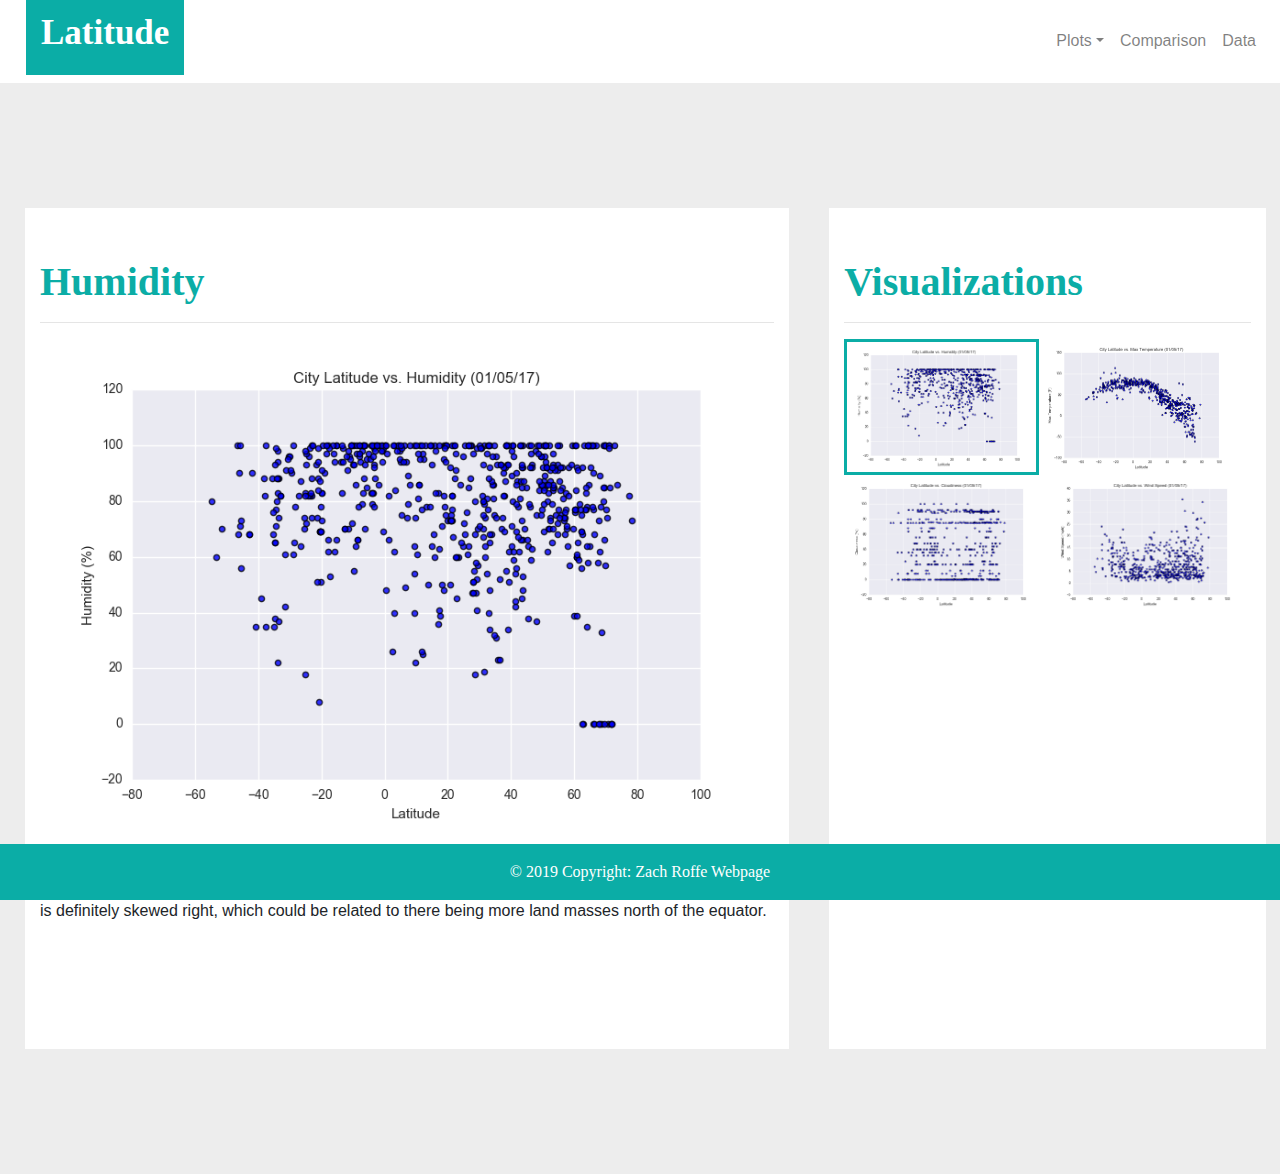
<file: humidity.html>
<!DOCTYPE html>
<html lang="en">

<head>
  <meta charset="UTF-8">
  <meta name="viewport" content="width=device-width, initial-scale=1.0">
  <link rel="shortcut icon" href="img/Nautilus.ico" type="image/x-icon" />
  <meta http-equiv="X-UA-Compatible" content="ie=edge">
  <title>Latitude</title>
  <link rel="stylesheet" href="https://stackpath.bootstrapcdn.com/bootstrap/4.3.1/css/bootstrap.min.css" integrity="sha384-ggOyR0iXCbMQv3Xipma34MD+dH/1fQ784/j6cY/iJTQUOhcWr7x9JvoRxT2MZw1T" crossorigin="anonymous">
  <link rel="stylesheet" href="styles.css">
  
</head>

<body>
  <nav class="navbar navbar-expand-md navbar-light" id='nav-body'>
        
    <a href="index.html" class="navbar-brand" id='web-logo'><strong>Latitude</strong></a>
      <button type="button" class="navbar-toggler" data-toggle="collapse" data-target="#navbarCollapse">
          <span class="navbar-toggler-icon"></span>
      </button>
  
      <div class="collapse navbar-collapse" id="navbarCollapse">

          <div class="navbar-nav ml-auto">
              <div class="navbar-nav">
                <ul class = "nav navbar-nav"> 
                  <li class='dropdown'>
                    <a class="nav-link dropdown-toggle" href="/posts" id="navbarDropdown" role="button" data-toggle="dropdown" aria-haspopup="true" aria-expanded="false" data-target="#my-target">Plots</a>
                    <ul class="dropdown-menu">
                        <li><a class="dropdown-item" href="temp.html">Temperature</a></li>
                        <li><a class="dropdown-item" href="humidity.html">Humidity</a></li>
                        <li><a class="dropdown-item" href="cloudiness.html">Cloudiness</a></li>
                        <li><a class="dropdown-item" href="wind_speed.html">Wind Speed</a></li>
                    </ul>
                  </li>
                  <li><a href="comparison.html" class="nav-item nav-link">Comparison</a></li>
                  <li><a href="data.html" class="nav-item nav-link">Data</a></li>
                </ul>
              </div>
          </div>
      </div>
  </nav>
    <div id='body'>
      <div class='row'>
      <div class='col-md-7' id='summary'>
      <h1>Humidity</h1>
      <hr>
      <div class='wrapper'><img src="img/Fig2.png" alt= "Humidity" class='graph-summary'/>
      <p>Based on the results from the Humidity comparison, there is much less correlation to latitude. The data is definitely skewed right, which could be related to there being more land masses north of the equator.</p>
    </div>
    </div>
    <div class='col-md-4' id='visualizations'>
      
          <h1>Visualizations</h1>
          <hr>
          <div class='wrapper'>
            <a href="temp.html"><img src="img/Fig1.png"  alt= "Max temp" class='graph'/></a>
            <a href="humidity.html"><img src="img/Fig2.png" alt= "Humidity" class='graph-active'/>
            <a href="cloudiness.html"><img src="img/Fig3.png" alt= "Cloudiness" class='graph'/></a>
            <a href="wind_speed.html"><img src="img/Fig4.png" alt= "Wind-Speed" class='graph'/></a>
        </div>
    </div>
  </div>


    <footer>
    <div class="footer-copyright text-center py-3" id='footer'>© 2019 Copyright:  Zach Roffe Webpage</div>
    
    </footer>

    <script src="https://code.jquery.com/jquery-3.3.1.slim.min.js" integrity="sha384-q8i/X+965DzO0rT7abK41JStQIAqVgRVzpbzo5smXKp4YfRvH+8abtTE1Pi6jizo" crossorigin="anonymous"></script>
    <script src="https://cdnjs.cloudflare.com/ajax/libs/popper.js/1.11.0/umd/popper.min.js" integrity="sha384-b/U6ypiBEHpOf/4+1nzFpr53nxSS+GLCkfwBdFNTxtclqqenISfwAzpKaMNFNmj4" crossorigin="anonymous"></script>    <script src="https://stackpath.bootstrapcdn.com/bootstrap/4.3.1/js/bootstrap.min.js" integrity="sha384-JjSmVgyd0p3pXB1rRibZUAYoIIy6OrQ6VrjIEaFf/nJGzIxFDsf4x0xIM+B07jRM" crossorigin="anonymous"></script>
</body>

</html>
</file>
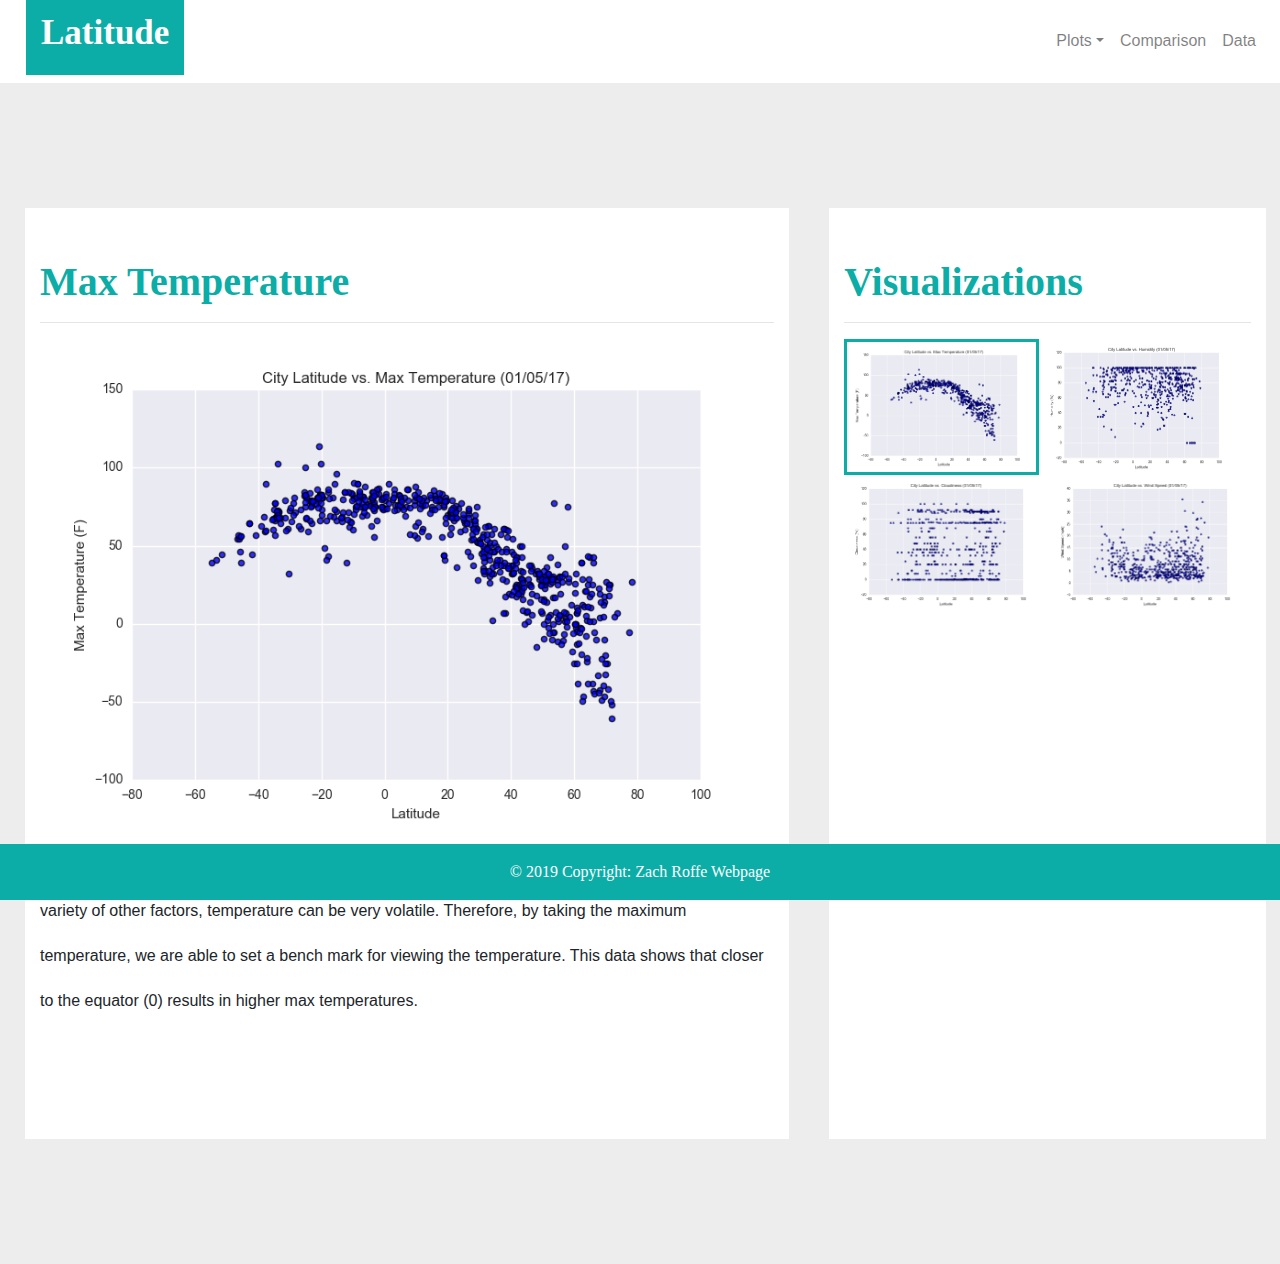
<file: temp.html>
<!DOCTYPE html>
<html lang="en">

<head>
  <meta charset="UTF-8">
  <meta name="viewport" content="width=device-width, initial-scale=1.0">
  <link rel="shortcut icon" href="img/Nautilus.ico" type="image/x-icon" />
  <meta http-equiv="X-UA-Compatible" content="ie=edge">
  <title>Latitude</title>
  <link rel="stylesheet" href="https://stackpath.bootstrapcdn.com/bootstrap/4.3.1/css/bootstrap.min.css" integrity="sha384-ggOyR0iXCbMQv3Xipma34MD+dH/1fQ784/j6cY/iJTQUOhcWr7x9JvoRxT2MZw1T" crossorigin="anonymous">
  <link rel="stylesheet" href="styles.css">
  
</head>

<body>
  <nav class="navbar navbar-expand-md navbar-light" id='nav-body'>
        
    <a href="index.html" class="navbar-brand" id='web-logo'><strong>Latitude</strong></a>
      <button type="button" class="navbar-toggler" data-toggle="collapse" data-target="#navbarCollapse">
          <span class="navbar-toggler-icon"></span>
      </button>
  
      <div class="collapse navbar-collapse" id="navbarCollapse">

          <div class="navbar-nav ml-auto">
              <div class="navbar-nav">
                <ul class = "nav navbar-nav"> 
                  <li class='dropdown'>
                    <a class="nav-link dropdown-toggle" href="/posts" id="navbarDropdown" role="button" data-toggle="dropdown" aria-haspopup="true" aria-expanded="false" data-target="#my-target">Plots</a>
                    <ul class="dropdown-menu">
                        <li><a class="dropdown-item" href="temp.html">Temperature</a></li>
                        <li><a class="dropdown-item" href="humidity.html">Humidity</a></li>
                        <li><a class="dropdown-item" href="cloudiness.html">Cloudiness</a></li>
                        <li><a class="dropdown-item" href="wind_speed.html">Wind Speed</a></li>
                    </ul>
                  </li>
                  <li><a href="comparison.html" class="nav-item nav-link">Comparison</a></li>
                  <li><a href="data.html" class="nav-item nav-link">Data</a></li>
                </ul>
              </div>
          </div>
      </div>
  </nav>
    <div id='body'>
      <div class='row'>
      <div class='col-md-7' id='summary'>
      <h1>Max Temperature</h1>
      <hr>
      <div class='wrapper'><img src="img/Fig1.png" alt= "Lat vs Max temp" class='graph-summary'/>
      <p>The above graph shows a clear correlation between the latitude and the max temperature. Due to a variety of other factors, temperature can be very volatile. Therefore, by taking the maximum temperature, we are able to set a bench mark for viewing the temperature. This data shows that  closer to the equator (0) results in higher max temperatures.</p>
    </div>
    </div>
    <div class='col-md-4' id='visualizations'>
      
          <h1>Visualizations</h1>
          <hr>
          <div class='wrapper'>
            <a href="temp.html"><img src="img/Fig1.png"  alt= "Max temp" class='graph-active'/></a>
            <a href="humidity.html"><img src="img/Fig2.png" alt= "Humidity" class='graph'/>
            <a href="cloudiness.html"><img src="img/Fig3.png" alt= "Cloudiness" class='graph'/></a>
            <a href="wind_speed.html"><img src="img/Fig4.png" alt= "Wind-Speed" class='graph'/></a>
        </div>
    </div>
  </div>


    <footer>
    <div class="footer-copyright text-center py-3" id='footer'>© 2019 Copyright:  Zach Roffe Webpage</div>
    
    </footer>

    <script src="https://code.jquery.com/jquery-3.3.1.slim.min.js" integrity="sha384-q8i/X+965DzO0rT7abK41JStQIAqVgRVzpbzo5smXKp4YfRvH+8abtTE1Pi6jizo" crossorigin="anonymous"></script>
    <script src="https://cdnjs.cloudflare.com/ajax/libs/popper.js/1.11.0/umd/popper.min.js" integrity="sha384-b/U6ypiBEHpOf/4+1nzFpr53nxSS+GLCkfwBdFNTxtclqqenISfwAzpKaMNFNmj4" crossorigin="anonymous"></script>    <script src="https://stackpath.bootstrapcdn.com/bootstrap/4.3.1/js/bootstrap.min.js" integrity="sha384-JjSmVgyd0p3pXB1rRibZUAYoIIy6OrQ6VrjIEaFf/nJGzIxFDsf4x0xIM+B07jRM" crossorigin="anonymous"></script>
</body>

</html>
</file>
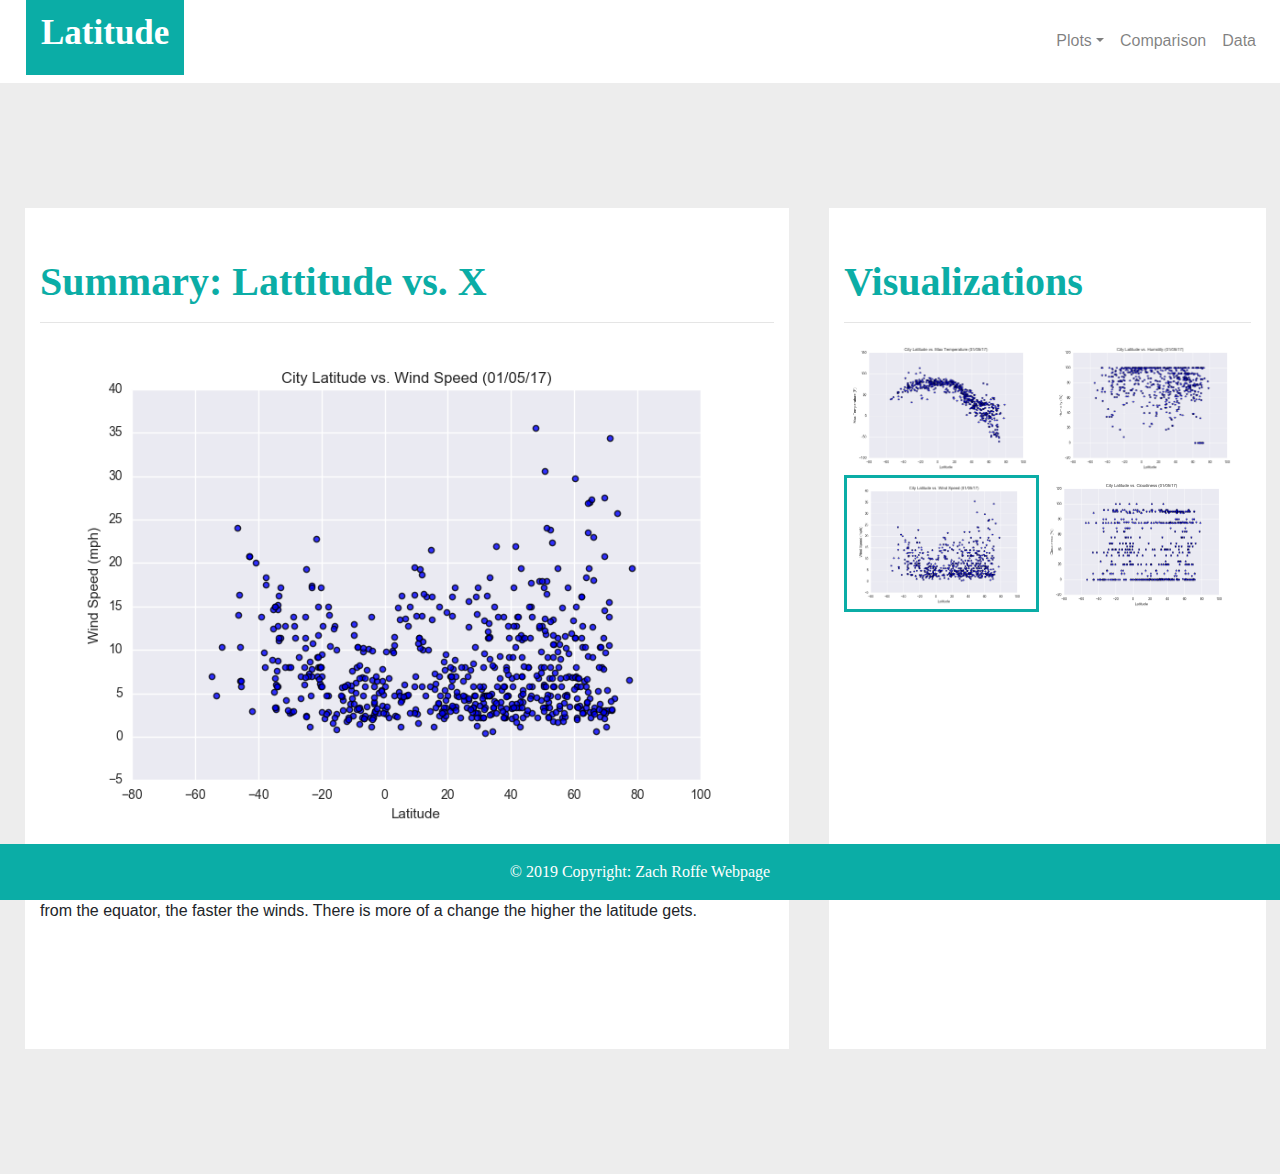
<file: wind_speed.html>
<!DOCTYPE html>
<html lang="en">

<head>
  <meta charset="UTF-8">
  <meta name="viewport" content="width=device-width, initial-scale=1.0">
  <link rel="shortcut icon" href="img/Nautilus.ico" type="image/x-icon" />
  <meta http-equiv="X-UA-Compatible" content="ie=edge">
  <title>Latitude</title>
  <link rel="stylesheet" href="https://stackpath.bootstrapcdn.com/bootstrap/4.3.1/css/bootstrap.min.css" integrity="sha384-ggOyR0iXCbMQv3Xipma34MD+dH/1fQ784/j6cY/iJTQUOhcWr7x9JvoRxT2MZw1T" crossorigin="anonymous">
  <link rel="stylesheet" href="styles.css">
  
</head>

<body>
  <nav class="navbar navbar-expand-md navbar-light" id='nav-body'>
        
    <a href="index.html" class="navbar-brand" id='web-logo'><strong>Latitude</strong></a>
      <button type="button" class="navbar-toggler" data-toggle="collapse" data-target="#navbarCollapse">
          <span class="navbar-toggler-icon"></span>
      </button>
  
      <div class="collapse navbar-collapse" id="navbarCollapse">

          <div class="navbar-nav ml-auto">
              <div class="navbar-nav">
                <ul class = "nav navbar-nav"> 
                  <li class='dropdown'>
                    <a class="nav-link dropdown-toggle" href="/posts" id="navbarDropdown" role="button" data-toggle="dropdown" aria-haspopup="true" aria-expanded="false" data-target="#my-target">Plots</a>
                    <ul class="dropdown-menu">
                        <li><a class="dropdown-item" href="temp.html">Temperature</a></li>
                        <li><a class="dropdown-item" href="humidity.html">Humidity</a></li>
                        <li><a class="dropdown-item" href="cloudiness.html">Cloudiness</a></li>
                        <li><a class="dropdown-item" href="wind_speed.html">Wind Speed</a></li>
                    </ul>
                  </li>
                  <li><a href="comparison.html" class="nav-item nav-link">Comparison</a></li>
                  <li><a href="data.html" class="nav-item nav-link">Data</a></li>
                </ul>
              </div>
          </div>
      </div>
  </nav>
    <div id='body'>
      <div class='row'>
      <div class='col-md-7' id='summary'>
      <h1>Summary: Lattitude vs. X</h1>
      <hr>
      <div class='wrapper'><img src="img/Fig4.png" alt= "Wind Speed" class='graph-summary'/>
      <p>There is a minor correlation between the distance from the equator and the speed of wind. The farther from the equator, the faster the winds. There is more of a change the higher the latitude gets.</p>
    </div>
    </div>
    <div class='col-md-4' id='visualizations'>
      
          <h1>Visualizations</h1>
          <hr>
          <div class='wrapper'>
            <a href="temp.html"><img src="img/Fig1.png"  alt= "Max temp" class='graph'/></a>
            <a href="humidity.html"><img src="img/Fig2.png" alt= "Humidity" class='graph'/>
            <a href="cloudiness.html"><img src="img/Fig3.png" alt= "Cloudiness" class='graph'/></a>
            <a href="wind_speed.html"><img src="img/Fig4.png" alt= "Wind-Speed" class='graph-active'/></a>
        </div>
    </div>
  </div>


    <footer>
    <div class="footer-copyright text-center py-3" id='footer'>© 2019 Copyright:  Zach Roffe Webpage</div>
    
    </footer>

    <script src="https://code.jquery.com/jquery-3.3.1.slim.min.js" integrity="sha384-q8i/X+965DzO0rT7abK41JStQIAqVgRVzpbzo5smXKp4YfRvH+8abtTE1Pi6jizo" crossorigin="anonymous"></script>
    <script src="https://cdnjs.cloudflare.com/ajax/libs/popper.js/1.11.0/umd/popper.min.js" integrity="sha384-b/U6ypiBEHpOf/4+1nzFpr53nxSS+GLCkfwBdFNTxtclqqenISfwAzpKaMNFNmj4" crossorigin="anonymous"></script>    <script src="https://stackpath.bootstrapcdn.com/bootstrap/4.3.1/js/bootstrap.min.js" integrity="sha384-JjSmVgyd0p3pXB1rRibZUAYoIIy6OrQ6VrjIEaFf/nJGzIxFDsf4x0xIM+B07jRM" crossorigin="anonymous"></script>
</body>

</html>
</file>
<file: styles.css>
html{
    height:100%;
}


#web-logo{
    font-family:serif;
    font-size:35px ; 
    color:white;
    background-color: #0bada6;
    padding-top: 15px;
    padding-bottom: 15px;
    padding-left: 15px;
    padding-right: 15px;
    margin-left: 10px;
    margin-top: -16px;
}

#nav-body{
    background-color: fff;
}


h1{
    font-family: serif;
    font-weight: bold;
    color: #0bada6;
}
#body{
    background-color: #ededed;
    padding-bottom: 100px;
    padding-top: 100px;
    height:100%;
}
#body #summary{
    background-color: white;
    margin-bottom: 25px;
    margin-top: 25px;
    margin-left: 40px;
    padding-bottom: 100px;
    padding-top: 50px;
    line-height: 45px;
}
.graph{
    width:49%;
}
.graph-home{
    float:left;
    width:49%;
}
.graph-vhome{
    width:49%;
}
.graph-active{
    float:left;
    width:48%;
    border:solid;
    border-color: #0bada6;
    border-width: 3px;
}
.graph-summary{
    width:100%;
    text-align: center;
}
#footer{
    background-color:#0bada6 ;
    color:white;
    font-family: serif;
    position: fixed;
    left: 0;
    bottom: 0;
    width: 100%;
}
#body #visualizations{
    background-color: white;
    margin-bottom: 25px;
    margin-top: 25px;
    margin-left: 40px;
    margin-right: 15px;
    padding-bottom: 100px;
    padding-top: 50px;
    line-height: 45px;
}


@media only screen and (max-width: 768px) {
    #nav-body {
      background-color: #0bada6;
    }
  }
@media only screen and (max-width: 768px) {
    .graph {
      width:100%;
    }
  }

  @media only screen and (max-width: 768px) {
    .graph-vhome {
      width:24%;
    }
  }
</file>
